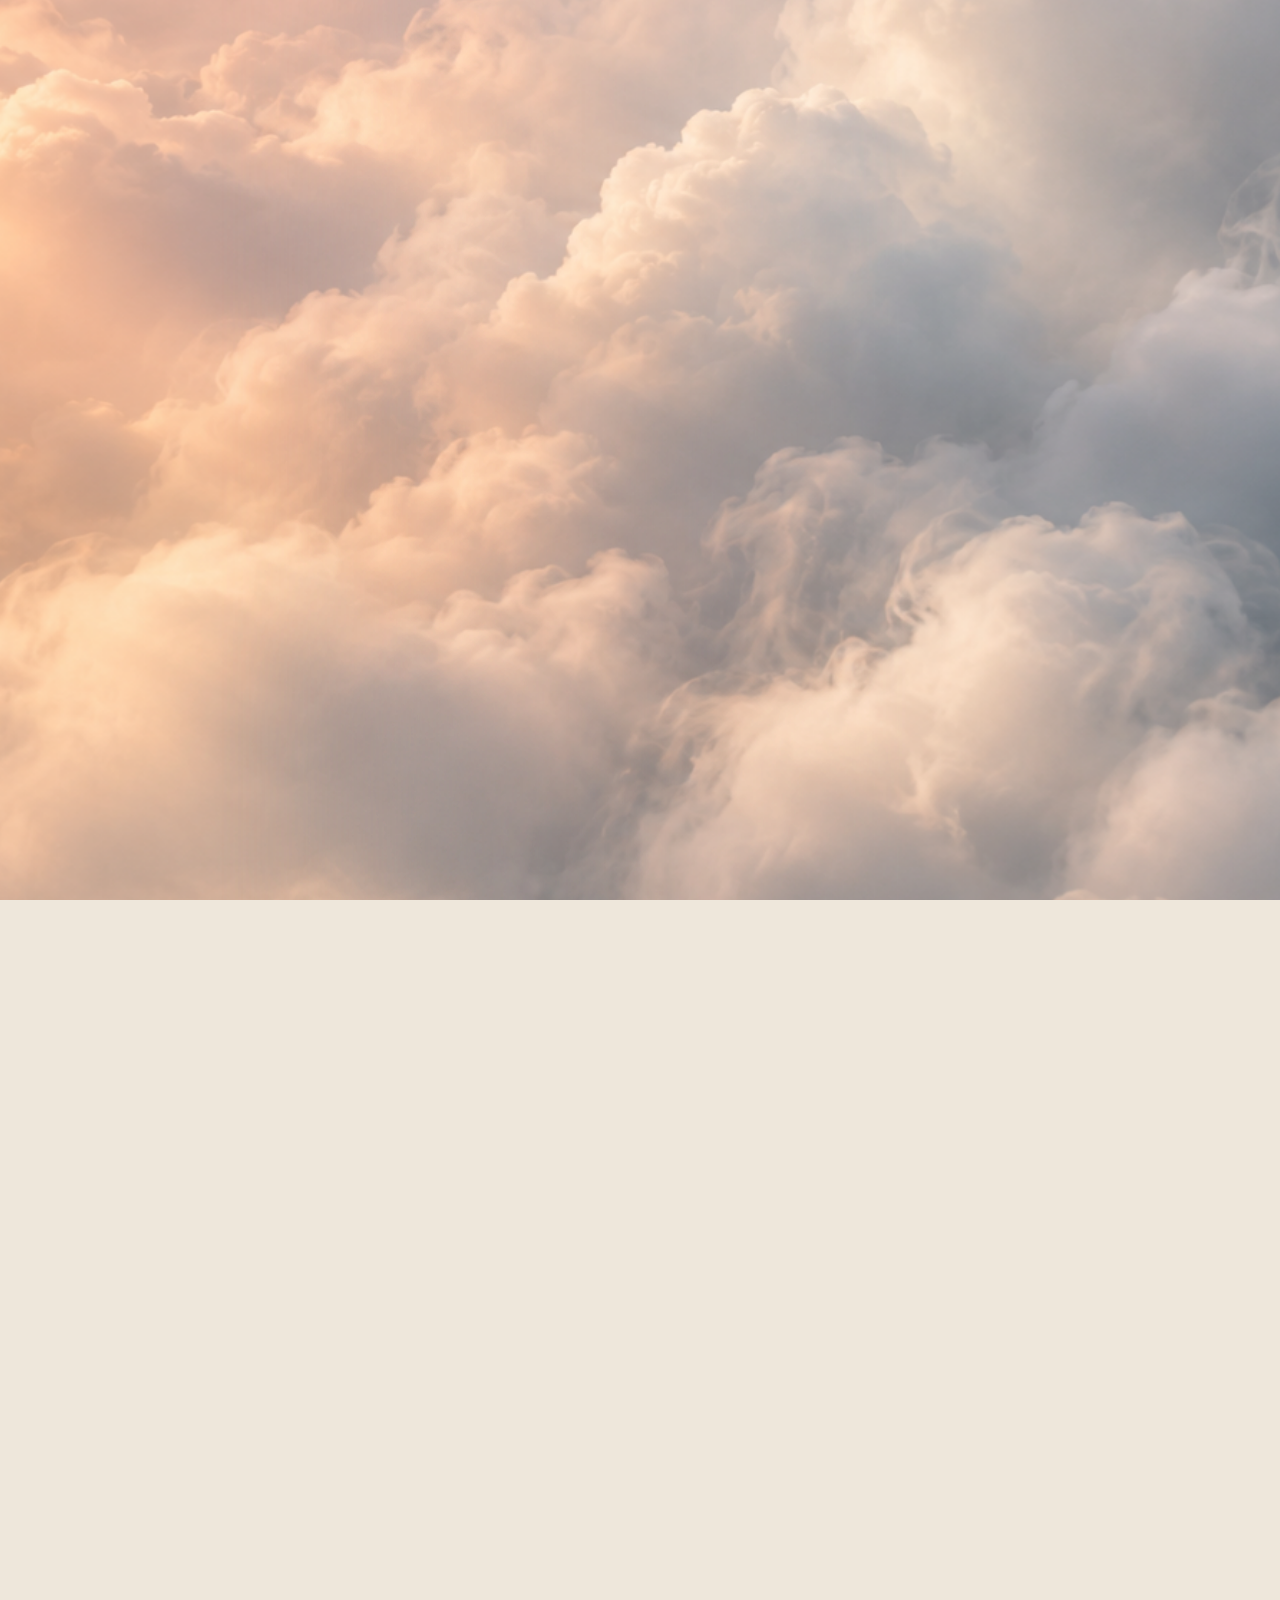
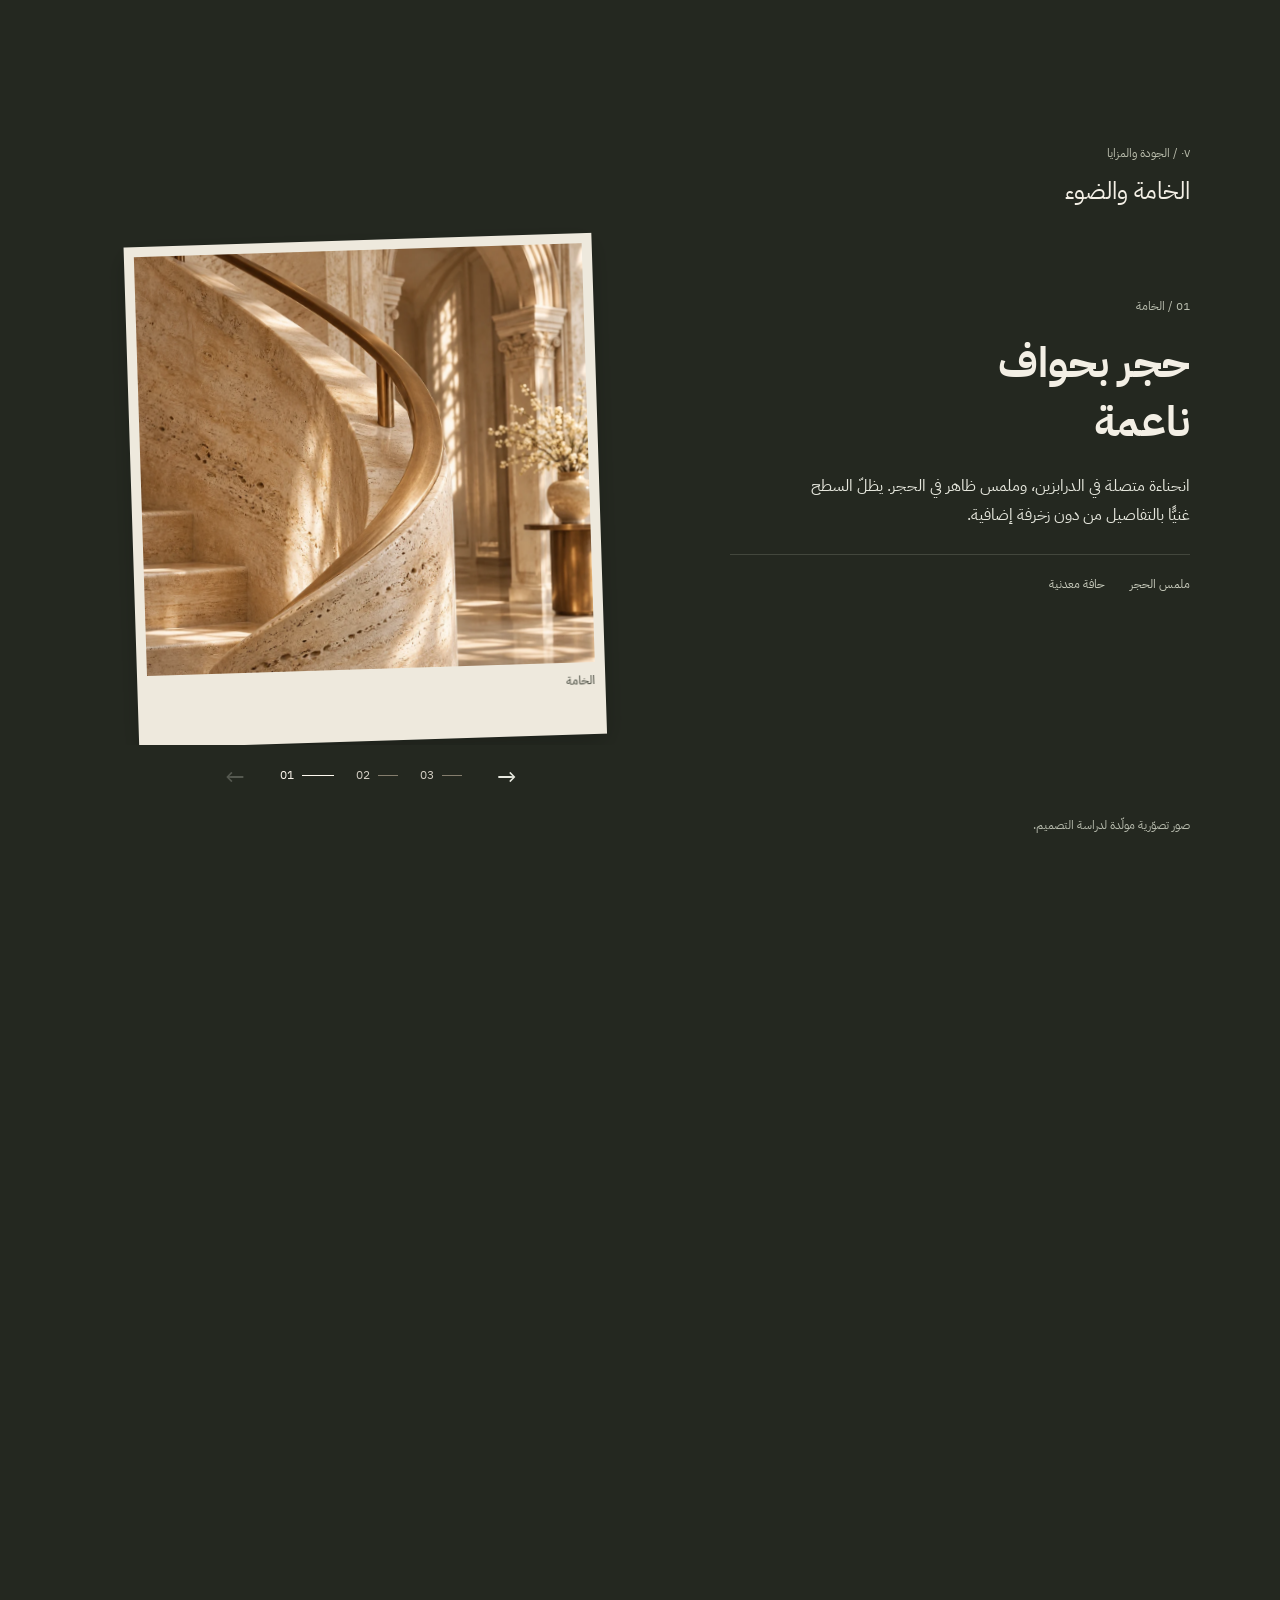
<file: index.html>
<!doctype html>
<html lang="ar-SA" dir="rtl">
<head>
<meta charset="utf-8"><meta name="viewport" content="width=device-width, initial-scale=1, viewport-fit=cover">
<meta name="theme-color" content="#efe9df"><meta name="description" content="ديستريكت إلفيرا. رحلة معمارية تصوّرية من السحاب إلى أدق التفاصيل.">
<title>ديستريكت إلفيرا | رحلة إلى الداخل</title>
<link rel="icon" href="data:image/svg+xml,%3Csvg xmlns='http://www.w3.org/2000/svg' viewBox='0 0 40 40'%3E%3Cpath fill='none' stroke='%2374624d' stroke-width='2' d='M8 36V18a12 12 0 0124 0v18M13 36V18a7 7 0 0114 0v18M18 36V18a2 2 0 014 0v18'/%3E%3C/svg%3E">
<link rel="preload" as="image" href="assets/clouds-intro.png" fetchpriority="high">
<link rel="stylesheet" href="style.css?v=editorial-2">
<link rel="stylesheet" href="editorial.css?v=editorial-2">
<link rel="alternate" hreflang="ar-SA" href="index.html"><link rel="alternate" hreflang="en" href="en.html">
<link rel="preload" href="assets/fonts/ibm-bold/IBMPlexSansArabic-Bold.ttf" as="font" type="font/ttf" crossorigin>
</head>
<body class="editorial">
<a class="skip" href="#readable">تجاوز العرض المتحرك</a>
<header class="site-header" inert aria-hidden="true">
<a class="brand" href="#arrival" aria-label="ديستريكت إلفيرا، العودة إلى البداية"><svg viewBox="0 0 42 46" aria-hidden="true"><path d="M5 42V21a16 16 0 0132 0v21M11 42V21a10 10 0 0120 0v21M17 42V21a4 4 0 018 0v21"/></svg><span>ديستريكت إلفيرا</span></a>
<nav class="desktop-nav" aria-label="التنقل الرئيسي"><a href="#arrival">الرحلة</a><a href="#sanctuary">القصر</a><a href="#quality">الجودة والمزايا</a><a href="#plan">المخطط</a></nav>
<a class="language-toggle" href="en.html" lang="en" hreflang="en" aria-label="Switch to English">EN</a>
<button class="menu-toggle" aria-label="افتح فهرس الرحلة" aria-expanded="false" aria-controls="chapters"><span></span><span></span></button>
</header>
<nav class="chapter-menu" id="chapters" aria-label="فهرس الرحلة" hidden><span class="eyebrow">رحلة إلى الداخل</span><a href="#arrival"><span>٠١</span>فوق المألوف</a><a href="#threshold"><span>٠٢</span>عالم في الداخل</a><a href="#hall"><span>٠٣</span>للوصول هيبته</a><a href="#sanctuary"><span>٠٤</span>مساحة للراحة</a><a href="#ritual"><span>٠٥</span>الحجر والضوء</a><a href="#detail"><span>٠٦</span>تفصيل بخطّ واحد</a><a href="#quality"><span>٠٧</span>الجودة والمزايا</a><a href="#plan"><span>٠٨</span>من الخطّ إلى الحياة</a><p>تجربة تصميمية تصوّرية. الصور والعناصر المعمارية للتوضيح فقط.</p></nav>
<main>
<div class="journey" id="journey">
<div class="stage" id="stage">
<section class="scene arrival-scene" id="scene-arrival" aria-label="فوق المألوف">
<div class="sky-wash"></div><img class="palace-photo" src="assets/palace.png" alt="قصر افتراضي بلون العاج يظهر بين سحب الفجر">
<img class="palace-close" src="assets/palace-close.png" alt="لقطة قريبة لتفاصيل النافذة المقوّسة في واجهة القصر الافتراضي" decoding="async">
<div class="arrival-shade"></div>
<div class="sky-birds" aria-hidden="true"><div class="bird-flight bird-near bird-near-1"><svg viewBox="0 0 40 24" aria-hidden="true"><path class="bird-wing bird-wing-left" d="M20 12C15 7 9 4 1 5C7 9 13 11 20 13Z"/><path class="bird-wing bird-wing-right" d="M20 12C25 7 31 4 39 5C33 9 27 11 20 13Z"/><path d="M19.3 10.5Q20 8.5 20.7 10.5L21 15L20 14L19 15Z"/></svg></div><div class="bird-flight bird-near bird-near-2"><svg viewBox="0 0 40 24" aria-hidden="true"><path class="bird-wing bird-wing-left" d="M20 12C15 7 9 4 1 5C7 9 13 11 20 13Z"/><path class="bird-wing bird-wing-right" d="M20 12C25 7 31 4 39 5C33 9 27 11 20 13Z"/><path d="M19.3 10.5Q20 8.5 20.7 10.5L21 15L20 14L19 15Z"/></svg></div><div class="bird-flight bird-near bird-near-3"><svg viewBox="0 0 40 24" aria-hidden="true"><path class="bird-wing bird-wing-left" d="M20 12C15 7 9 4 1 5C7 9 13 11 20 13Z"/><path class="bird-wing bird-wing-right" d="M20 12C25 7 31 4 39 5C33 9 27 11 20 13Z"/><path d="M19.3 10.5Q20 8.5 20.7 10.5L21 15L20 14L19 15Z"/></svg></div><div class="bird-flight bird-flock bird-flock-1"><span style="--bx:0px;--by:18px;--phase:-0.00s"><svg viewBox="0 0 40 24" aria-hidden="true"><path class="bird-wing bird-wing-left" d="M20 12C15 7 9 4 1 5C7 9 13 11 20 13Z"/><path class="bird-wing bird-wing-right" d="M20 12C25 7 31 4 39 5C33 9 27 11 20 13Z"/><path d="M19.3 10.5Q20 8.5 20.7 10.5L21 15L20 14L19 15Z"/></svg></span><span style="--bx:17px;--by:11px;--phase:-0.17s"><svg viewBox="0 0 40 24" aria-hidden="true"><path class="bird-wing bird-wing-left" d="M20 12C15 7 9 4 1 5C7 9 13 11 20 13Z"/><path class="bird-wing bird-wing-right" d="M20 12C25 7 31 4 39 5C33 9 27 11 20 13Z"/><path d="M19.3 10.5Q20 8.5 20.7 10.5L21 15L20 14L19 15Z"/></svg></span><span style="--bx:34px;--by:5px;--phase:-0.34s"><svg viewBox="0 0 40 24" aria-hidden="true"><path class="bird-wing bird-wing-left" d="M20 12C15 7 9 4 1 5C7 9 13 11 20 13Z"/><path class="bird-wing bird-wing-right" d="M20 12C25 7 31 4 39 5C33 9 27 11 20 13Z"/><path d="M19.3 10.5Q20 8.5 20.7 10.5L21 15L20 14L19 15Z"/></svg></span><span style="--bx:51px;--by:1px;--phase:-0.51s"><svg viewBox="0 0 40 24" aria-hidden="true"><path class="bird-wing bird-wing-left" d="M20 12C15 7 9 4 1 5C7 9 13 11 20 13Z"/><path class="bird-wing bird-wing-right" d="M20 12C25 7 31 4 39 5C33 9 27 11 20 13Z"/><path d="M19.3 10.5Q20 8.5 20.7 10.5L21 15L20 14L19 15Z"/></svg></span><span style="--bx:68px;--by:7px;--phase:-0.68s"><svg viewBox="0 0 40 24" aria-hidden="true"><path class="bird-wing bird-wing-left" d="M20 12C15 7 9 4 1 5C7 9 13 11 20 13Z"/><path class="bird-wing bird-wing-right" d="M20 12C25 7 31 4 39 5C33 9 27 11 20 13Z"/><path d="M19.3 10.5Q20 8.5 20.7 10.5L21 15L20 14L19 15Z"/></svg></span><span style="--bx:85px;--by:14px;--phase:-0.85s"><svg viewBox="0 0 40 24" aria-hidden="true"><path class="bird-wing bird-wing-left" d="M20 12C15 7 9 4 1 5C7 9 13 11 20 13Z"/><path class="bird-wing bird-wing-right" d="M20 12C25 7 31 4 39 5C33 9 27 11 20 13Z"/><path d="M19.3 10.5Q20 8.5 20.7 10.5L21 15L20 14L19 15Z"/></svg></span><span style="--bx:102px;--by:23px;--phase:-1.02s"><svg viewBox="0 0 40 24" aria-hidden="true"><path class="bird-wing bird-wing-left" d="M20 12C15 7 9 4 1 5C7 9 13 11 20 13Z"/><path class="bird-wing bird-wing-right" d="M20 12C25 7 31 4 39 5C33 9 27 11 20 13Z"/><path d="M19.3 10.5Q20 8.5 20.7 10.5L21 15L20 14L19 15Z"/></svg></span></div><div class="bird-flight bird-flock bird-flock-2"><span style="--bx:0px;--by:18px;--phase:-0.00s"><svg viewBox="0 0 40 24" aria-hidden="true"><path class="bird-wing bird-wing-left" d="M20 12C15 7 9 4 1 5C7 9 13 11 20 13Z"/><path class="bird-wing bird-wing-right" d="M20 12C25 7 31 4 39 5C33 9 27 11 20 13Z"/><path d="M19.3 10.5Q20 8.5 20.7 10.5L21 15L20 14L19 15Z"/></svg></span><span style="--bx:17px;--by:11px;--phase:-0.17s"><svg viewBox="0 0 40 24" aria-hidden="true"><path class="bird-wing bird-wing-left" d="M20 12C15 7 9 4 1 5C7 9 13 11 20 13Z"/><path class="bird-wing bird-wing-right" d="M20 12C25 7 31 4 39 5C33 9 27 11 20 13Z"/><path d="M19.3 10.5Q20 8.5 20.7 10.5L21 15L20 14L19 15Z"/></svg></span><span style="--bx:34px;--by:5px;--phase:-0.34s"><svg viewBox="0 0 40 24" aria-hidden="true"><path class="bird-wing bird-wing-left" d="M20 12C15 7 9 4 1 5C7 9 13 11 20 13Z"/><path class="bird-wing bird-wing-right" d="M20 12C25 7 31 4 39 5C33 9 27 11 20 13Z"/><path d="M19.3 10.5Q20 8.5 20.7 10.5L21 15L20 14L19 15Z"/></svg></span><span style="--bx:51px;--by:1px;--phase:-0.51s"><svg viewBox="0 0 40 24" aria-hidden="true"><path class="bird-wing bird-wing-left" d="M20 12C15 7 9 4 1 5C7 9 13 11 20 13Z"/><path class="bird-wing bird-wing-right" d="M20 12C25 7 31 4 39 5C33 9 27 11 20 13Z"/><path d="M19.3 10.5Q20 8.5 20.7 10.5L21 15L20 14L19 15Z"/></svg></span><span style="--bx:68px;--by:7px;--phase:-0.68s"><svg viewBox="0 0 40 24" aria-hidden="true"><path class="bird-wing bird-wing-left" d="M20 12C15 7 9 4 1 5C7 9 13 11 20 13Z"/><path class="bird-wing bird-wing-right" d="M20 12C25 7 31 4 39 5C33 9 27 11 20 13Z"/><path d="M19.3 10.5Q20 8.5 20.7 10.5L21 15L20 14L19 15Z"/></svg></span><span style="--bx:85px;--by:14px;--phase:-0.85s"><svg viewBox="0 0 40 24" aria-hidden="true"><path class="bird-wing bird-wing-left" d="M20 12C15 7 9 4 1 5C7 9 13 11 20 13Z"/><path class="bird-wing bird-wing-right" d="M20 12C25 7 31 4 39 5C33 9 27 11 20 13Z"/><path d="M19.3 10.5Q20 8.5 20.7 10.5L21 15L20 14L19 15Z"/></svg></span><span style="--bx:102px;--by:23px;--phase:-1.02s"><svg viewBox="0 0 40 24" aria-hidden="true"><path class="bird-wing bird-wing-left" d="M20 12C15 7 9 4 1 5C7 9 13 11 20 13Z"/><path class="bird-wing bird-wing-right" d="M20 12C25 7 31 4 39 5C33 9 27 11 20 13Z"/><path d="M19.3 10.5Q20 8.5 20.7 10.5L21 15L20 14L19 15Z"/></svg></span></div></div>
<div class="cloud cloud-one"></div><div class="cloud cloud-two"></div><div class="cloud cloud-three"></div>
<div class="intro-clouds" role="img" aria-label="بين السحاب المضيء في أعالي السماء وقت الفجر">
<img class="intro-cloud-base" src="assets/clouds-intro.png" alt="" fetchpriority="high" decoding="sync">
<img class="intro-cloud-left" src="assets/clouds-intro.png" alt="" aria-hidden="true">
<img class="intro-cloud-right" src="assets/clouds-intro.png" alt="" aria-hidden="true">
</div>
<div class="hero-copy" aria-hidden="true"><h1><span>ديستريكت</span>إلفيرا</h1></div>
<div class="approach-copy scene-copy"><span class="eyebrow">٠١ / الوصول</span><h2>فوق<br> <em>المألوف.</em></h2><p>اقترب من الواجهة، ثم اعبر إلى الداخل.</p></div>
<div class="threshold-copy"><span class="eyebrow">٠٢ / العبور</span><h2>عالم<br><em>في الداخل.</em></h2></div>
<div class="window-frame"><div class="window-sheen"></div><i></i><i></i></div>
</section>
<section class="scene hall-scene" id="scene-hall" aria-label="للوصول هيبته">
<img class="hall-photo" src="assets/grand-hall.png" alt="بهو قصر افتراضي بأقواس حجرية شاهقة وأرضية رخامية رحبة" decoding="async">
<div class="hall-shade"></div><span class="hall-chapter eyebrow">٠٣ / البهو الكبير</span>
<div class="floor-lettering"><span>دراسة في الضوء والارتفاع</span><h2>للوصول <em>هيبته.</em></h2><i></i></div>
</section>
<section class="scene sanctuary-scene" id="scene-sanctuary" aria-label="مساحة للراحة">
<img class="room-photo room-blur" src="assets/bedroom.png" alt="غرفة نوم تصوّرية بأقواس حجرية دافئة وسرير بتصميم منحوت وإضاءة جانبية ناعمة">
<img class="room-photo room-focus" src="assets/bedroom.png" alt="" aria-hidden="true">
<div class="room-shade"></div>
<div class="scene-copy sanctuary-copy"><span class="eyebrow">٠٤ / الملاذ</span><h2>مساحة<br><em>للراحة.</em></h2><p id="sanctuary-description">سرير منخفض وأقمشة ناعمة، مع مساحة مفتوحة للحركة حوله.</p><div class="object-tabs" role="group" aria-label="استكشف تفاصيل غرفة النوم"><button class="active" data-object="bed" aria-pressed="true">السرير</button><button data-object="lamp" aria-pressed="false">الإضاءة</button></div></div>
<button class="hotspot bed-hotspot" data-object="bed" aria-label="تأمّل السرير"><span>٠١</span><i>السرير</i></button><button class="hotspot lamp-hotspot" data-object="lamp" aria-label="تأمّل مصباح السرير"><span>٠٢</span><i>الإضاءة</i></button>
<div class="material-note"><span class="hairline"></span><p id="material-text">حواف مستديرة ونسيج واضح.</p></div>
</section>
<section class="scene ritual-scene" id="scene-ritual" aria-label="الحجر والضوء">
<img class="sink-photo sink-blur" src="assets/bathroom.png" alt="مغسلة حجرية منحوتة وصنبور نحاسي في حمّام تصوّري يغمره الضوء"><img class="sink-photo sink-focus" src="assets/bathroom.png" alt="" aria-hidden="true"><div class="room-shade"></div>
<div class="scene-copy"><span class="eyebrow">٠٥ / تفاصيل يومية</span><h2>الحجر<br><em>والضوء.</em></h2><p>حوض حجري وصنبور بلون النحاس. يبرز الضوء الجانبي ملمس المغسلة.</p><button class="text-button focus-toggle">عرض الحمّام كاملًا <span>↗</span></button></div>
<div class="basin-callout"><span></span><p>حوض بيضاوي وقاعدة مخدّدة.</p></div>
</section>
<section class="scene detail-scene" id="scene-detail" aria-label="تفصيل بخطّ واحد">
<div class="detail-texture"></div><div class="detail-halo"></div>
<div class="scene-copy"><span class="eyebrow">٠٦ / اللمسة</span><h2>تفصيل<br><em>بخطّ واحد.</em></h2><p>تابع الخط من أعلى الزخرفة إلى أسفلها.</p><div class="fine-rule"></div><span class="small-label">دراسة زخرفية</span></div>
<div class="ornament-wrap"><svg id="ornament" viewBox="0 0 420 1440" role="img" aria-label="زخرفة نباتية طولية تتشكّل من الأعلى إلى الأسفل"><defs><linearGradient id="ornament-gold" x1="0" y1="0" x2="1" y2="0"><stop offset="0" stop-color="#9b7b46"/><stop offset=".45" stop-color="#b99a62"/><stop offset=".7" stop-color="#8a6d3d"/><stop offset="1" stop-color="#bea36e"/></linearGradient><filter id="engraved-line" x="-20%" y="-10%" width="140%" height="130%"><feDropShadow dx="1" dy="1.5" stdDeviation=".7" flood-color="#745a37" flood-opacity=".25"/><feDropShadow dx="-1" dy="-1" stdDeviation=".5" flood-color="#fff8e8" flood-opacity=".95"/></filter></defs><g id="ornament-traces" fill="none" stroke="url(#ornament-gold)" stroke-width="2.2" stroke-linecap="round" stroke-linejoin="round" filter="url(#engraved-line)"></g></svg><span class="plate-number">زخرفة متصلة / دراسة تصميمية</span></div>
</section>

<div class="chapter-caption"><span id="chapter-number">٠١</span><span class="caption-line"></span><span id="chapter-name">الوصول</span></div>
<button class="scroll-cue" aria-label="انتقل إلى الفصل التالي"><span id="scroll-label">مرّر لتكتشف</span><svg viewBox="0 0 24 38" aria-hidden="true"><path d="M12 2v31M4 25l8 8 8-8"/></svg></button>
<div class="bottom-meta"><span>تجربة تصوّرية</span><button id="motion-toggle" aria-pressed="false" title="تبديل وضع تقليل الحركة">تقليل الحركة</button></div>
<div class="progress-track" aria-hidden="true"><div id="progress"></div></div>
</div>
<div class="chapter-anchor" id="arrival" data-progress="0" style="top:0"></div><div class="chapter-anchor" id="threshold" data-progress="0.25" style="top:25%"></div><div class="chapter-anchor" id="hall" data-progress="0.36" style="top:34%"></div><div class="chapter-anchor" id="sanctuary" data-progress="0.50" style="top:38.5%"></div><div class="chapter-anchor" id="ritual" data-progress="0.65" style="top:57.5%"></div><div class="chapter-anchor" id="detail" data-progress="0.765" style="top:73%"></div>
</div>
<section class="quality-section" id="quality" aria-labelledby="quality-heading"><div class="quality-stage"><div class="quality-intro"><span class="eyebrow">٠٧ / الجودة والمزايا</span><h2 id="quality-heading">الخامة والضوء</h2><p>لقطات قريبة للخامات والإضاءة وتوزيع الجلسات في هذا التصوّر.</p></div><div class="quality-album"><article class="quality-item" id="quality-1" data-quality="0" aria-labelledby="quality-title-1"><div class="quality-plate"><figure class="quality-card"><img src="assets/quality-travertine.webp" alt="تفصيل تصوّري لحجر عاجي ومعدن بلون برونزي في مساحة معمارية فاخرة" loading="lazy" decoding="async" width="1122" height="1402" data-quality-image="quality-material"><figcaption><span>01</span><span>الخامة</span></figcaption></figure></div><div class="quality-copy"><span class="quality-kicker">01 / الخامة</span><h3 id="quality-title-1">حجر بحواف<br> ناعمة</h3><p>انحناءة متصلة في الدرابزين، وملمس ظاهر في الحجر. يظلّ السطح غنيًّا بالتفاصيل من دون زخرفة إضافية.</p><ul><li>ملمس الحجر</li><li>حافة معدنية</li></ul></div></article><article class="quality-item" id="quality-2" data-quality="1" aria-labelledby="quality-title-2"><div class="quality-plate"><figure class="quality-card"><img src="assets/quality-craft.webp" alt="دراسة تصوّرية للإضاءة الدافئة وتفاصيل الحجر المنحوت" loading="lazy" decoding="async" width="1122" height="1402" data-quality-image="quality-craft"><figcaption><span>02</span><span>الحِرفة</span></figcaption></figure></div><div class="quality-copy"><span class="quality-kicker">02 / الحِرفة</span><h3 id="quality-title-2">ضوء على<br> سطح منحوت</h3><p>مصابيح طويلة بجوار عمود محفور. يكشف الضوء الجانبي عمق الحفر، وتفصل الخطوط المعدنية بين السطحين.</p><ul><li>إضاءة جانبية</li><li>خطوط رأسية</li></ul></div></article><article class="quality-item" id="quality-3" data-quality="2" aria-labelledby="quality-title-3"><div class="quality-plate"><figure class="quality-card"><img src="assets/quality-lounge.webp" alt="صالة تصوّرية أنيقة بضوء طبيعي وأثاث ناعم ونافذة مقوّسة" loading="lazy" decoding="async" width="1122" height="1402" data-quality-image="quality-comfort"><figcaption><span>03</span><span>الراحة</span></figcaption></figure></div><div class="quality-copy"><span class="quality-kicker">03 / الراحة</span><h3 id="quality-title-3">جلسة بجوار<br> النافذة</h3><p>مقعدان حول طاولة منخفضة، قرب نافذة ممتدة. ترشّح الستائر الضوء وتترك الإطلالة مفتوحة.</p><ul><li>ضوء طبيعي</li><li>جلسة متقاربة</li></ul></div></article></div><div class="quality-controls" role="group" aria-label="استكشف مزايا التصوّر"><button class="quality-prev" type="button" aria-label="التفصيل السابق">←</button><div class="quality-dots"><button type="button" data-quality-go="0" aria-label="الخامة" aria-pressed="true"><span>01</span><i></i></button><button type="button" data-quality-go="1" aria-label="الحِرفة" aria-pressed="false"><span>02</span><i></i></button><button type="button" data-quality-go="2" aria-label="الراحة" aria-pressed="false"><span>03</span><i></i></button></div><button class="quality-next" type="button" aria-label="التفصيل التالي">→</button></div><p class="quality-notice">صور تصوّرية مولّدة لدراسة التصميم.</p></div></section>
<div class="plan-finale" id="plan-finale"><div class="stage finale-stage"><section class="scene plan-scene" id="scene-plan" aria-label="من الخطّ إلى الحياة">
<div class="plan-heading"><span class="eyebrow">٠٨ / المشهد الكامل</span><h2>من الخطّ<br> إلى <em>الحياة.</em></h2><p>بهو مركزي، وأجنحة تحيط به.<br>مرّر لترى توزيع المساحات.</p></div>
<div class="plan-view"><svg id="plan-drawing" viewBox="0 0 1100 760" role="img" aria-labelledby="plan-title plan-description"><title id="plan-title">مخطط تفاعلي لقصر افتراضي</title><desc id="plan-description">قصر تصوّري يضم بهوًا كبيرًا وأجنحة خاصة ومساحات للاستقبال. استخدم أدوات التحكم لتحويل المخطط المسطّح إلى مجسّم معماري.</desc></svg></div>
<div class="plan-controls"><div class="mode-buttons" role="group" aria-label="طريقة عرض المخطط"><button data-view="0" class="active" aria-pressed="true">المخطط <bdi lang="en">2D</bdi></button><button data-view="1" aria-pressed="false">المجسّم <bdi lang="en">3D</bdi></button></div><label class="rise-control">أضف البُعد الثالث<input id="rise" aria-label="حوّل المخطط إلى مجسّم ثلاثي الأبعاد" type="range" min="0" max="100" value="0"><span id="rise-value" dir="ltr">٠٪</span></label><div class="room-selectors" role="group" aria-label="استكشف المساحات"><button data-room="hall" aria-pressed="false">البهو</button><button data-room="suites" aria-pressed="false">الأجنحة</button><button data-room="library" aria-pressed="false">المكتبة</button><button data-room="dining" aria-pressed="false">الطعام</button><button data-room="gardens" aria-pressed="false">الحدائق</button></div><p id="room-description">تصوّر لقصر تتوزّع مساحاته حول البهو الكبير. اختر إحدى المساحات لاستكشاف تفاصيلها.</p></div>
<div class="plan-disclaimer">مخطط توضيحي فقط · غير مرسوم بمقياس · ليس مخططًا تنفيذيًا</div>
</section><div class="finale-meta"><span>تجربة تصوّرية</span><button class="finale-motion" type="button" aria-pressed="false">تقليل الحركة</button></div></div><div class="chapter-anchor" id="plan" data-progress="0.9" style="top:0"></div></div>
<section class="closing" id="readable"><span class="eyebrow">ديستريكت إلفيرا</span><h2>عد إلى المشهد<br><em>الذي أحببت.</em></h2><p>ارجع إلى أي مشهد من الفهرس، أو ابدأ الرحلة من السحاب.</p><a class="closing-link" href="#arrival">ابدأ الرحلة من جديد <span>↗</span></a><details><summary>عن هذا النموذج</summary><p>هذا النموذج دراسة في التصميم والحركة. جميع الصور مولّدة أو مرسومة، والقصر افتراضي، والمخطط تصوّري. لا تمثّل هذه التجربة عقارًا أو موقعًا أو مواصفات أو حالة توافر فعلية.</p><p>تبدأ الرحلة بين السحاب، ثم تعبر نافذة القصر إلى البهو الكبير، مرورًا بغرفة النوم والحمّام، وصولًا إلى الزخرفة وألبوم الخامات والإضاءة، وتُختتم بتحوّل المخطط المسطّح إلى مجسّم معماري. استخدم فهرس الرحلة للانتقال مباشرة إلى أي مشهد. ويمكنك تقليل الحركة من أسفل الشاشة.</p></details><footer><span>ديستريكت إلفيرا</span><span>عمارة · تصميم داخلي · أجواء المكان</span><span>تصوّر تصميمي / ٢٠٢٦</span></footer></section>
</main><script src="palace-plan.js?v=ibm-approved-1"></script>
<script src="locale.js?v=editorial-2"></script>
<script src="app.js?v=editorial-2"></script>
<script src="quality.js?v=editorial-2"></script>
</body></html>
</file>
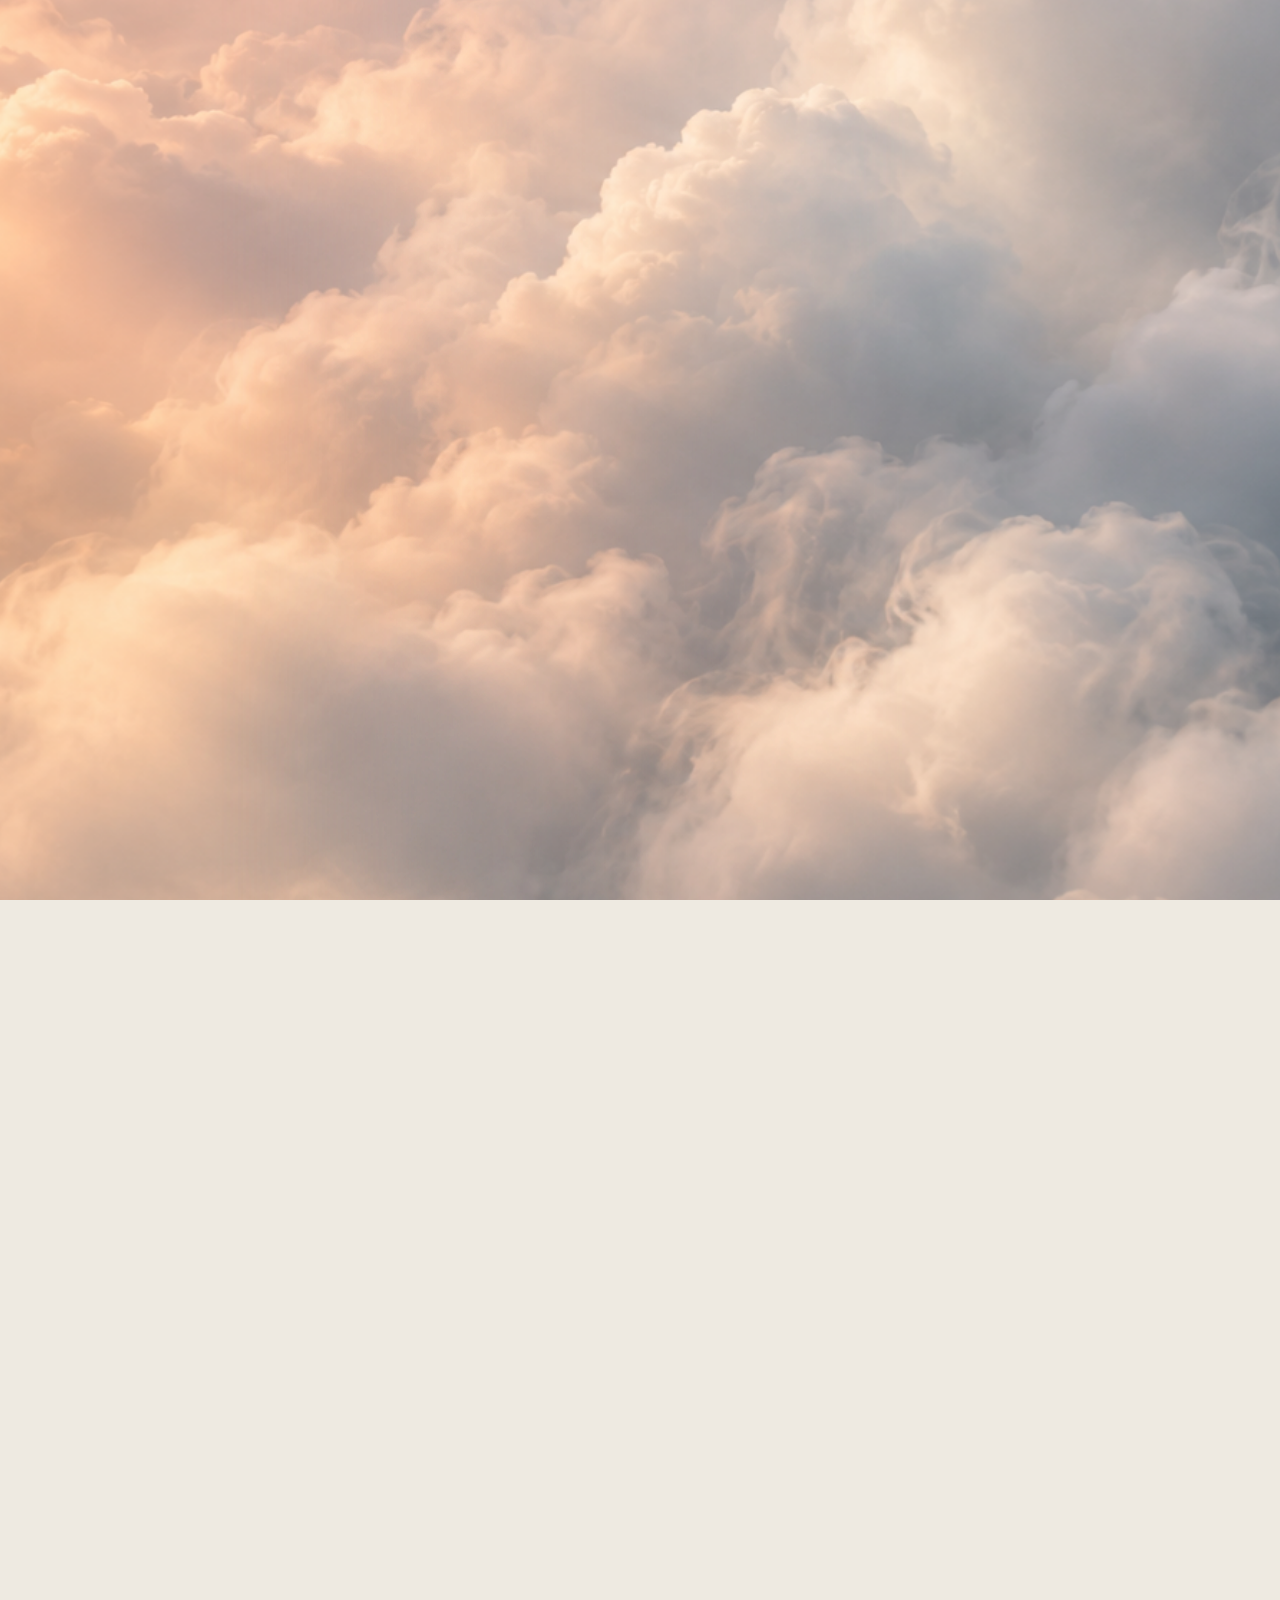
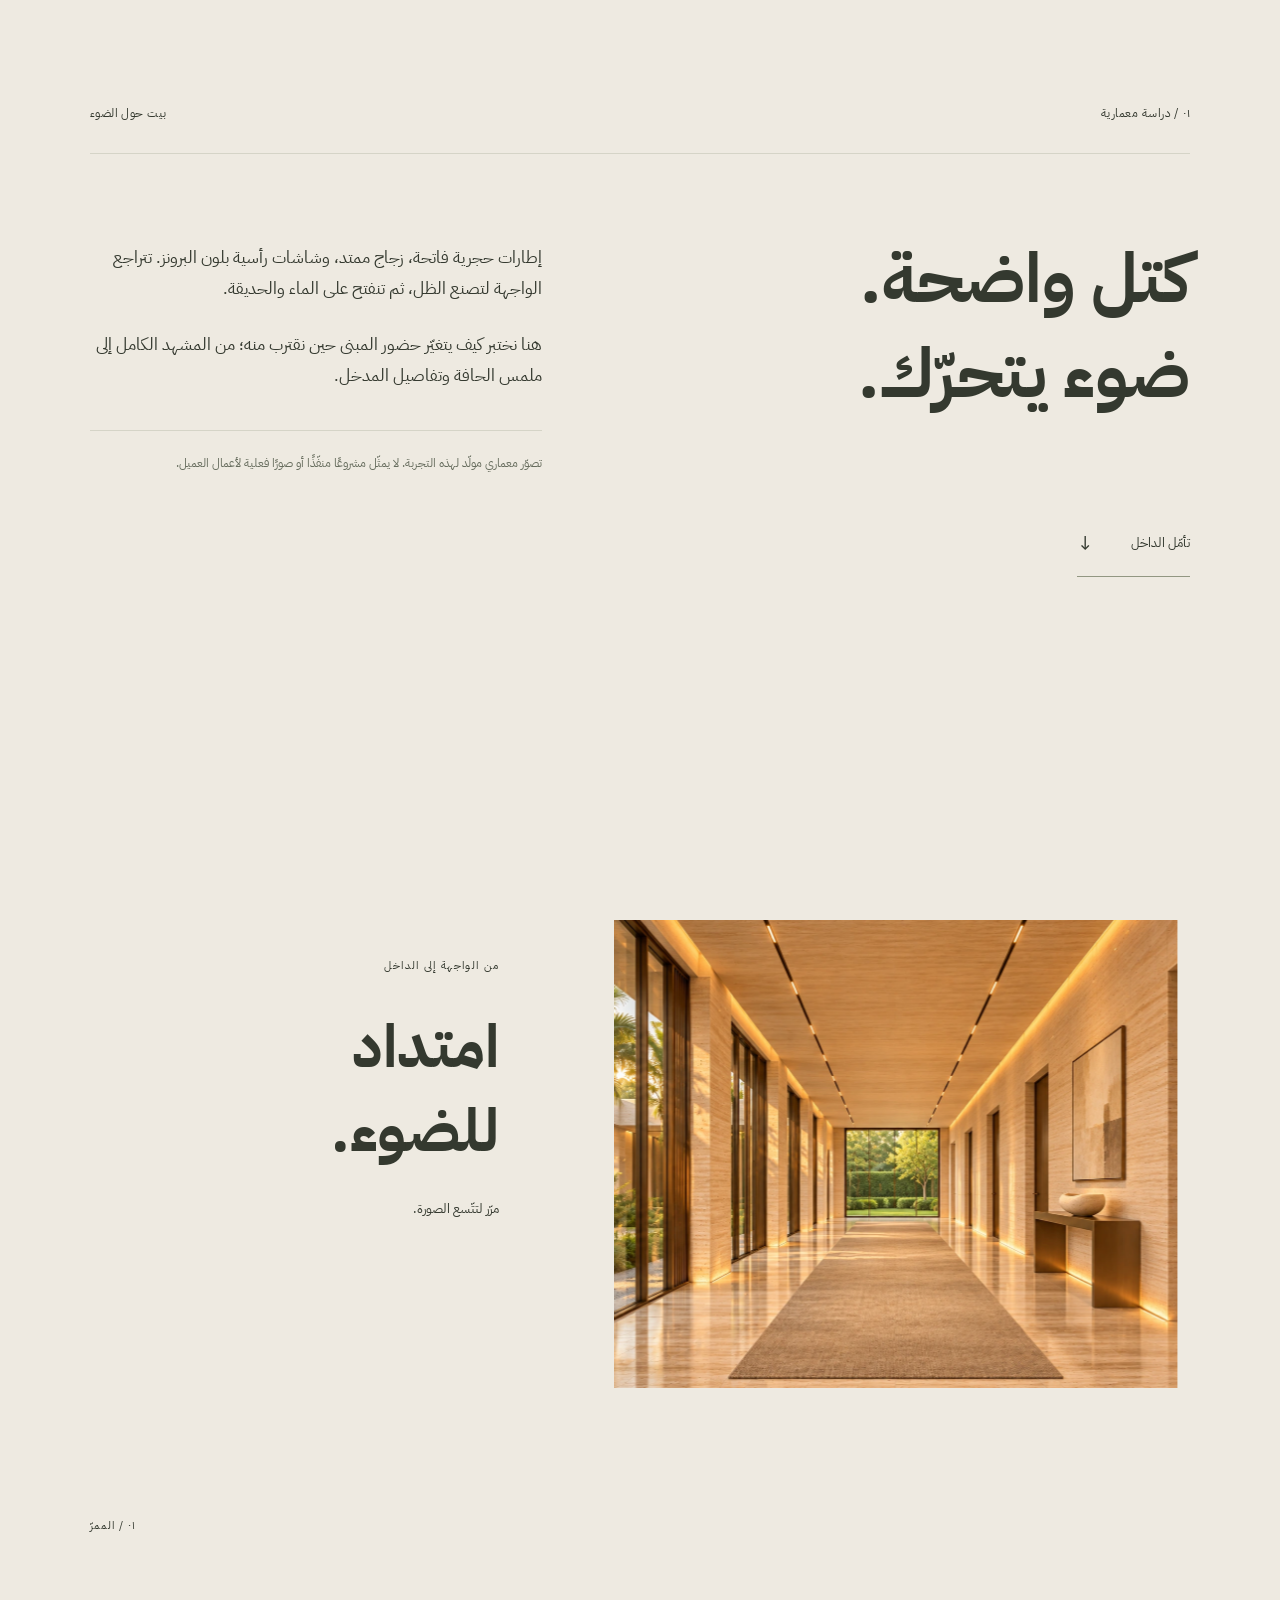
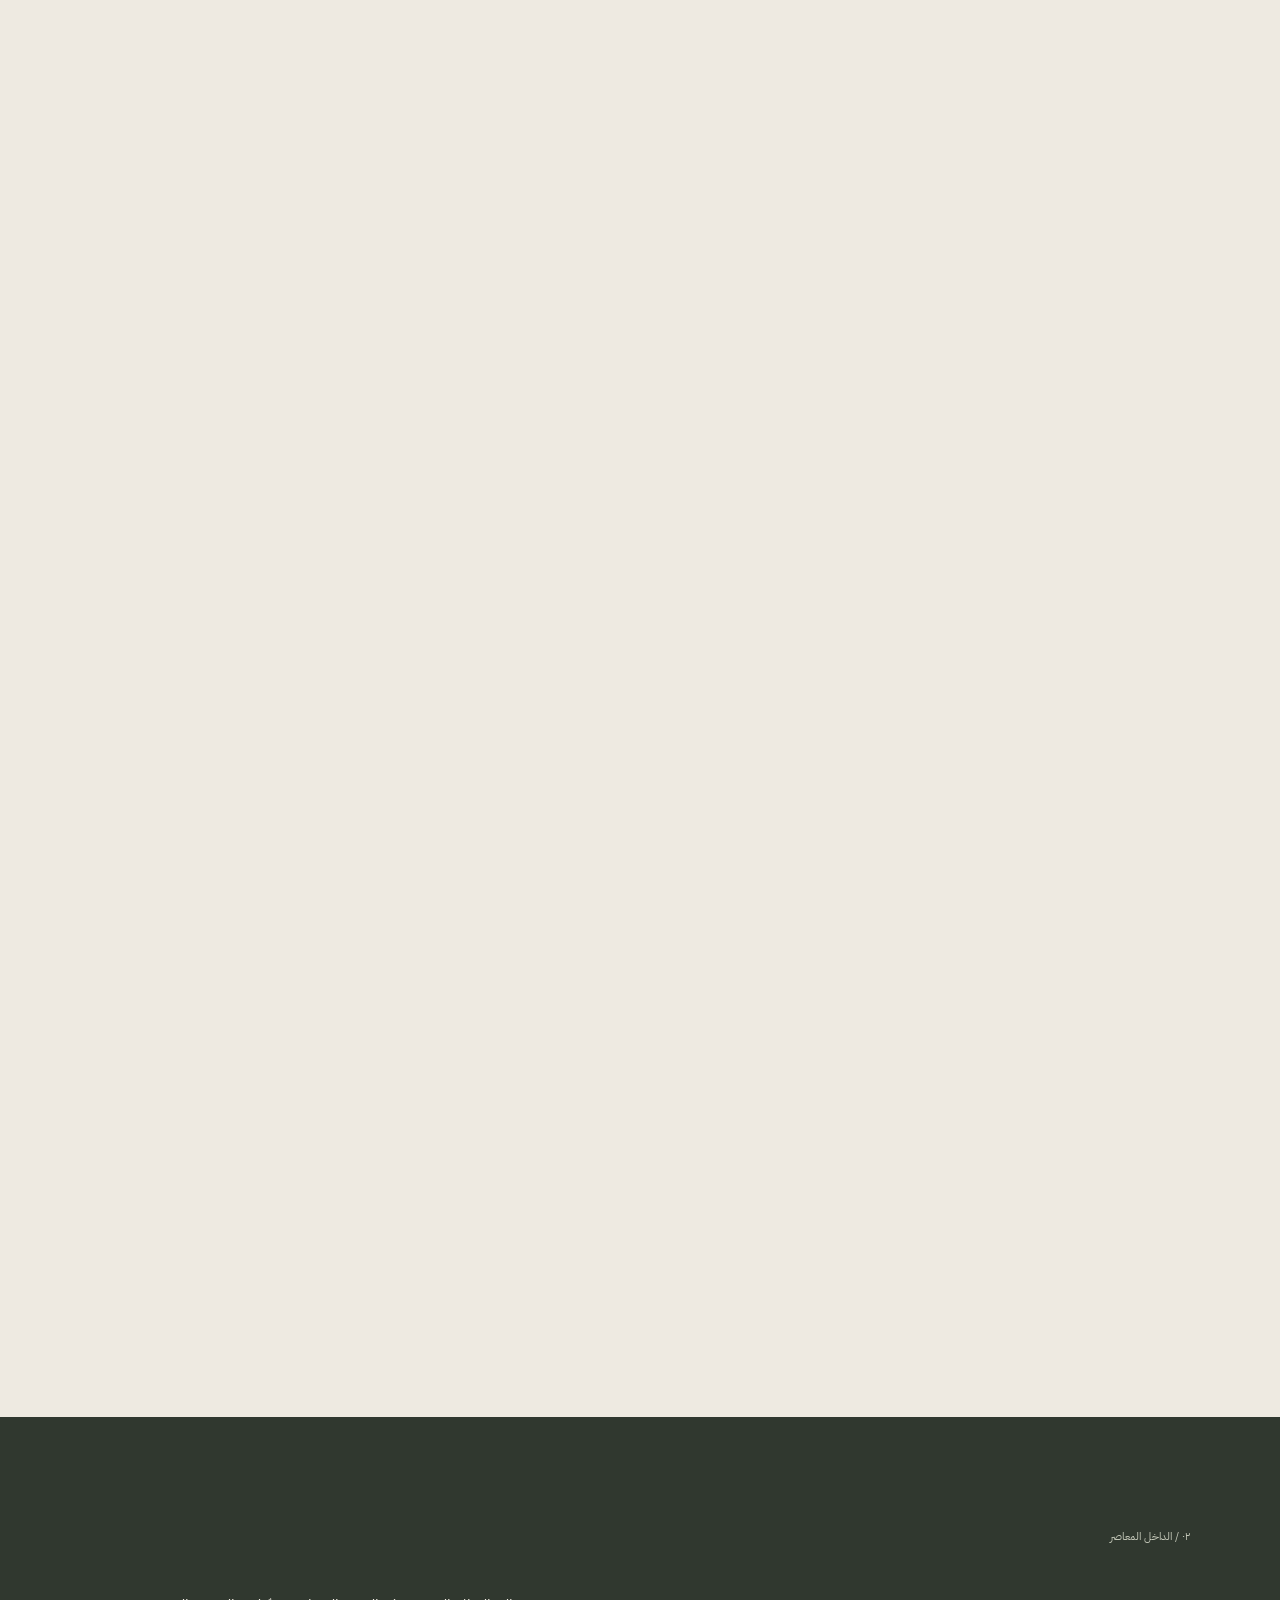
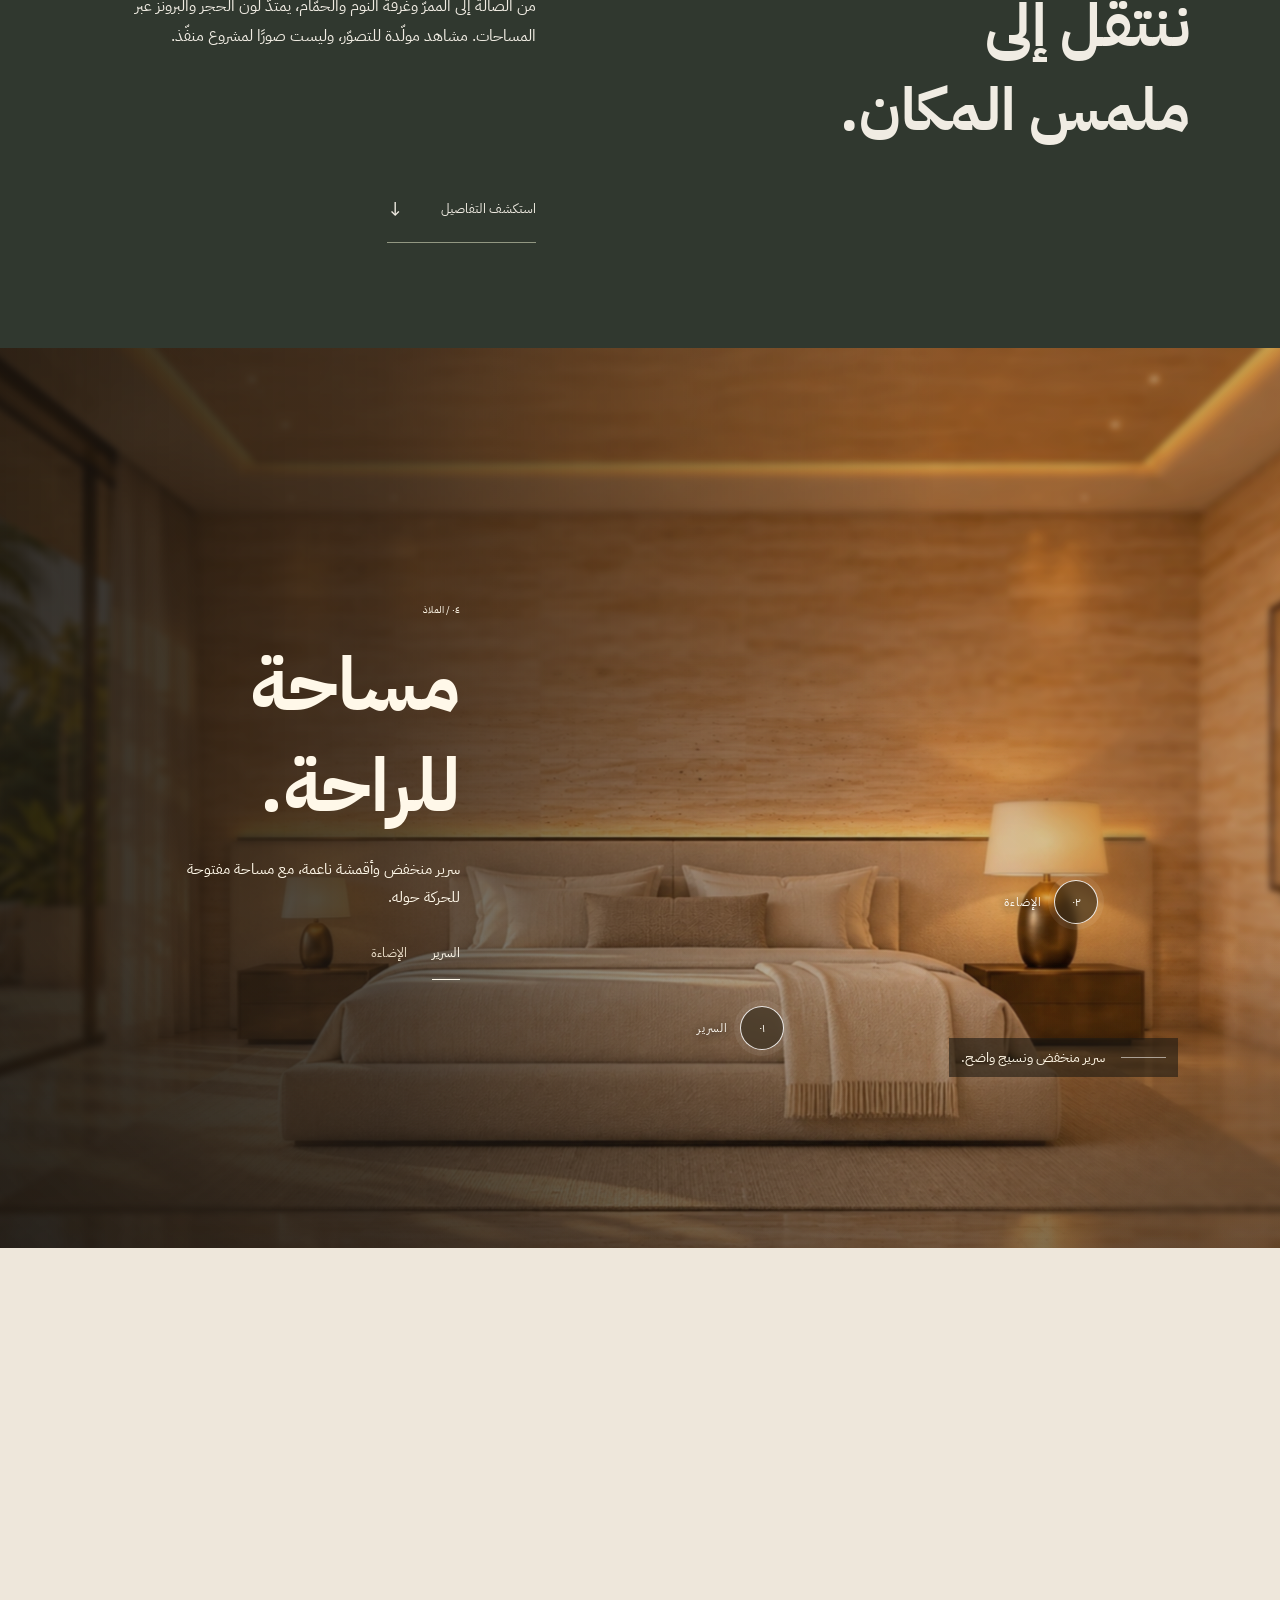
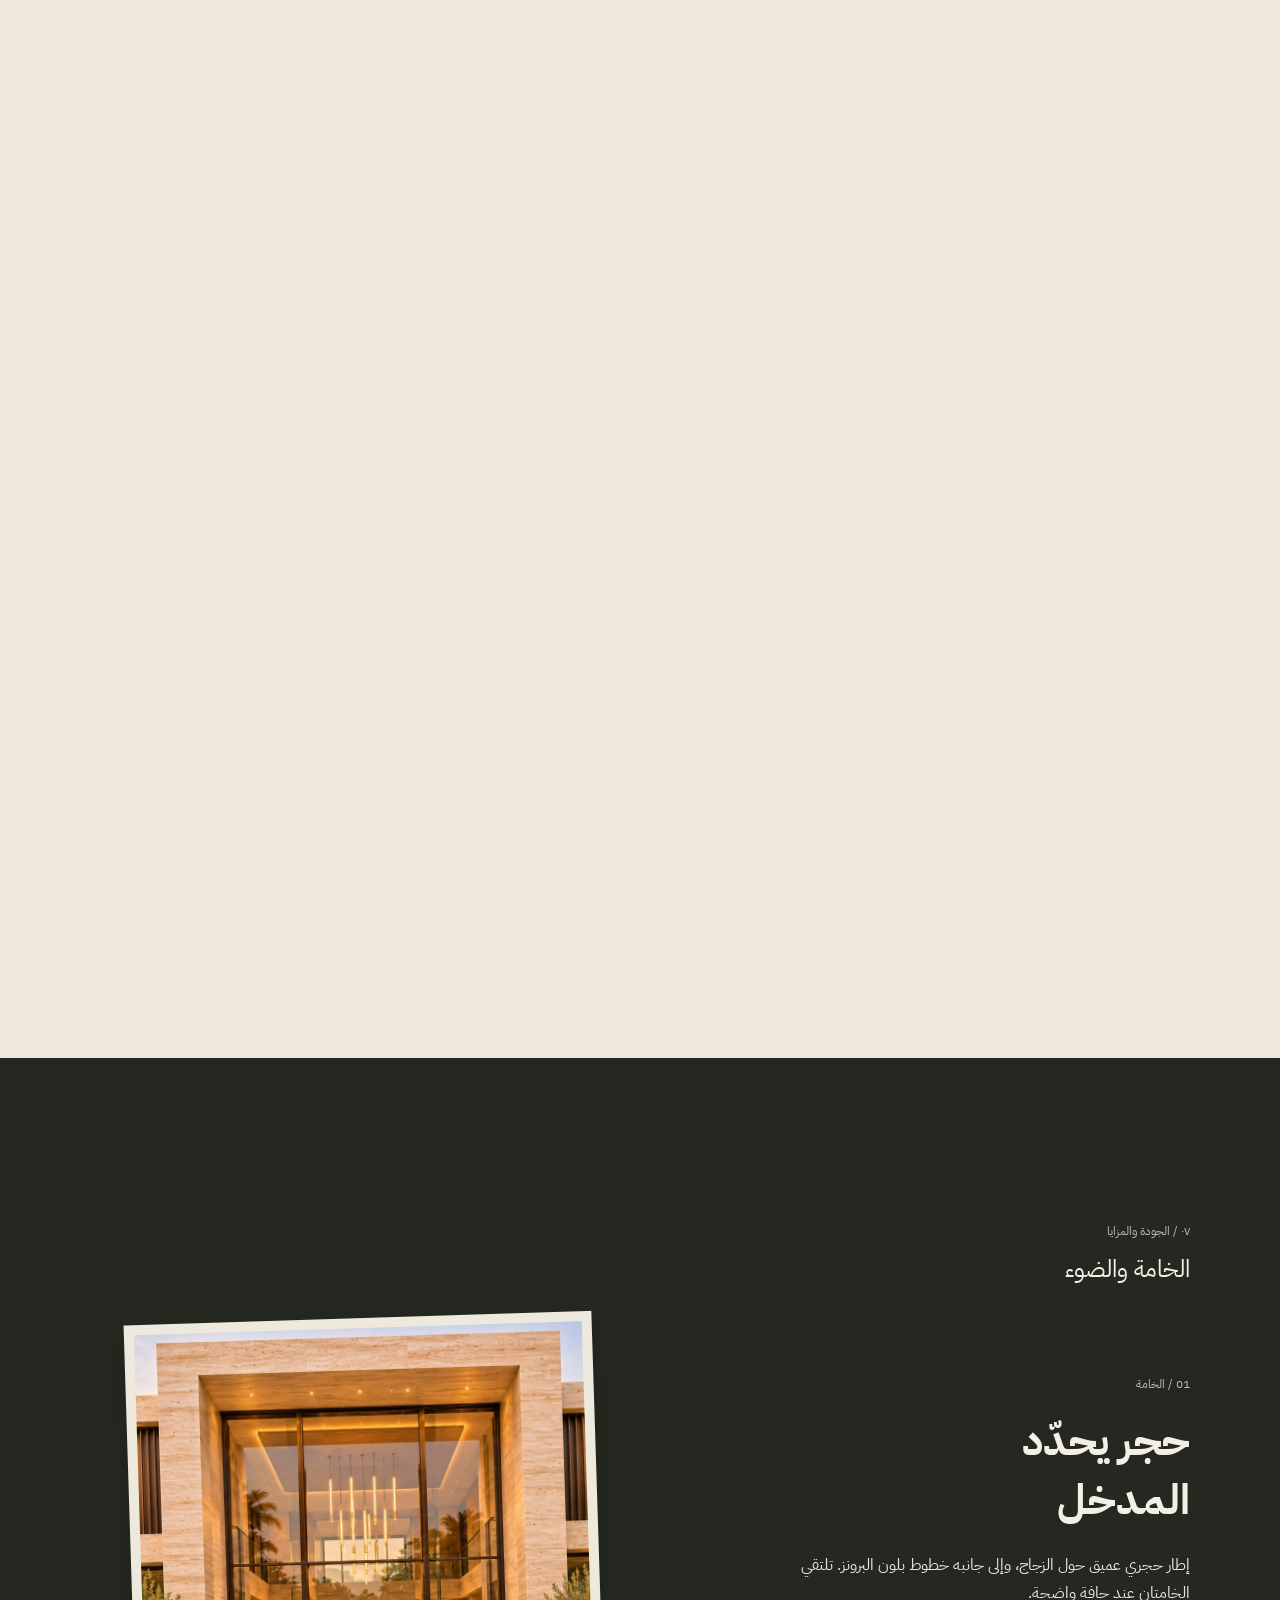
<file: modern/index.html>
<!doctype html>
<html lang="ar-SA" dir="rtl">
<head>
<meta charset="utf-8"><meta name="viewport" content="width=device-width, initial-scale=1, viewport-fit=cover">
<meta name="theme-color" content="#efe9df"><meta name="description" content="ديستريكت إلفيرا. رحلة معمارية تصوّرية من السحاب إلى أدق التفاصيل.">
<title>ديستريكت إلفيرا | رحلة إلى الداخل</title>
<link rel="icon" href="data:image/svg+xml,%3Csvg xmlns='http://www.w3.org/2000/svg' viewBox='0 0 40 40'%3E%3Cpath fill='none' stroke='%2374624d' stroke-width='2' d='M8 36V18a12 12 0 0124 0v18M13 36V18a7 7 0 0114 0v18M18 36V18a2 2 0 014 0v18'/%3E%3C/svg%3E">
<link rel="preload" as="image" href="../assets/clouds-intro.png" fetchpriority="high">
<link rel="stylesheet" href="../style.css?v=editorial-2">
<link rel="stylesheet" href="../editorial.css?v=editorial-2">
<link rel="stylesheet" href="contemporary.css?v=hall-2">
<link rel="alternate" hreflang="ar-SA" href="index.html"><link rel="alternate" hreflang="en" href="en.html">
<link rel="preload" href="../assets/fonts/ibm-bold/IBMPlexSansArabic-Bold.ttf" as="font" type="font/ttf" crossorigin>
</head>
<body class="editorial contemporary">
<a class="skip" href="#readable">تجاوز العرض المتحرك</a>
<header class="site-header" inert aria-hidden="true">
<a class="brand" href="#arrival" aria-label="ديستريكت إلفيرا، العودة إلى البداية"><svg viewBox="0 0 42 46" aria-hidden="true"><path d="M5 42V21a16 16 0 0132 0v21M11 42V21a10 10 0 0120 0v21M17 42V21a4 4 0 018 0v21"/></svg><span>ديستريكت إلفيرا</span></a>
<nav class="desktop-nav" aria-label="التنقل الرئيسي"><a href="#arrival">الرحلة</a><a href="#project">الفكرة</a><a href="#quality">الجودة والمزايا</a><a href="#plan">المخطط</a></nav>
<a class="language-toggle" href="en.html" lang="en" hreflang="en" aria-label="Switch to English">EN</a>
<button class="menu-toggle" aria-label="افتح فهرس الرحلة" aria-expanded="false" aria-controls="chapters"><span></span><span></span></button>
</header>
<nav class="chapter-menu" id="chapters" aria-label="فهرس الرحلة" hidden><span class="eyebrow">رحلة إلى الداخل</span><a href="#arrival"><span>٠١</span>فوق المألوف</a><a href="#threshold"><span>٠٢</span>عالم في الداخل</a><a href="#hall"><span>٠٣</span>للوصول هيبته</a><a href="#project"><span>+</span>بيت حول الضوء</a><a href="#sanctuary"><span>٠٤</span>مساحة للراحة</a><a href="#ritual"><span>٠٥</span>الحجر والضوء</a><a href="#detail"><span>٠٦</span>إيقاع من الخطوط</a><a href="#quality"><span>٠٧</span>الجودة والمزايا</a><a href="#plan"><span>٠٨</span>من الخطّ إلى الحياة</a><p>تجربة تصميمية تصوّرية. الصور والعناصر المعمارية للتوضيح فقط.</p></nav>
<main>
<div class="opening" id="opening"><div class="stage opening-stage"><section class="scene arrival-scene" id="scene-arrival" aria-label="فوق المألوف">
<div class="sky-wash"></div><img class="palace-photo" src="assets/villa-wide.webp" alt="فيلا معاصرة افتراضية بإطارات حجرية فاتحة تظهر بعد انقشاع السحب">
<img class="palace-close" src="assets/villa-close.webp" alt="لقطة قريبة واضحة للمدخل الزجاجي في واجهة الفيلا الافتراضية" decoding="async">
<div class="arrival-shade"></div>
<div class="sky-birds" aria-hidden="true"><div class="bird-flight bird-near bird-near-1"><svg viewBox="0 0 40 24" aria-hidden="true"><path class="bird-wing bird-wing-left" d="M20 12C15 7 9 4 1 5C7 9 13 11 20 13Z"/><path class="bird-wing bird-wing-right" d="M20 12C25 7 31 4 39 5C33 9 27 11 20 13Z"/><path d="M19.3 10.5Q20 8.5 20.7 10.5L21 15L20 14L19 15Z"/></svg></div><div class="bird-flight bird-near bird-near-2"><svg viewBox="0 0 40 24" aria-hidden="true"><path class="bird-wing bird-wing-left" d="M20 12C15 7 9 4 1 5C7 9 13 11 20 13Z"/><path class="bird-wing bird-wing-right" d="M20 12C25 7 31 4 39 5C33 9 27 11 20 13Z"/><path d="M19.3 10.5Q20 8.5 20.7 10.5L21 15L20 14L19 15Z"/></svg></div><div class="bird-flight bird-near bird-near-3"><svg viewBox="0 0 40 24" aria-hidden="true"><path class="bird-wing bird-wing-left" d="M20 12C15 7 9 4 1 5C7 9 13 11 20 13Z"/><path class="bird-wing bird-wing-right" d="M20 12C25 7 31 4 39 5C33 9 27 11 20 13Z"/><path d="M19.3 10.5Q20 8.5 20.7 10.5L21 15L20 14L19 15Z"/></svg></div><div class="bird-flight bird-flock bird-flock-1"><span style="--bx:0px;--by:18px;--phase:-0.00s"><svg viewBox="0 0 40 24" aria-hidden="true"><path class="bird-wing bird-wing-left" d="M20 12C15 7 9 4 1 5C7 9 13 11 20 13Z"/><path class="bird-wing bird-wing-right" d="M20 12C25 7 31 4 39 5C33 9 27 11 20 13Z"/><path d="M19.3 10.5Q20 8.5 20.7 10.5L21 15L20 14L19 15Z"/></svg></span><span style="--bx:17px;--by:11px;--phase:-0.17s"><svg viewBox="0 0 40 24" aria-hidden="true"><path class="bird-wing bird-wing-left" d="M20 12C15 7 9 4 1 5C7 9 13 11 20 13Z"/><path class="bird-wing bird-wing-right" d="M20 12C25 7 31 4 39 5C33 9 27 11 20 13Z"/><path d="M19.3 10.5Q20 8.5 20.7 10.5L21 15L20 14L19 15Z"/></svg></span><span style="--bx:34px;--by:5px;--phase:-0.34s"><svg viewBox="0 0 40 24" aria-hidden="true"><path class="bird-wing bird-wing-left" d="M20 12C15 7 9 4 1 5C7 9 13 11 20 13Z"/><path class="bird-wing bird-wing-right" d="M20 12C25 7 31 4 39 5C33 9 27 11 20 13Z"/><path d="M19.3 10.5Q20 8.5 20.7 10.5L21 15L20 14L19 15Z"/></svg></span><span style="--bx:51px;--by:1px;--phase:-0.51s"><svg viewBox="0 0 40 24" aria-hidden="true"><path class="bird-wing bird-wing-left" d="M20 12C15 7 9 4 1 5C7 9 13 11 20 13Z"/><path class="bird-wing bird-wing-right" d="M20 12C25 7 31 4 39 5C33 9 27 11 20 13Z"/><path d="M19.3 10.5Q20 8.5 20.7 10.5L21 15L20 14L19 15Z"/></svg></span><span style="--bx:68px;--by:7px;--phase:-0.68s"><svg viewBox="0 0 40 24" aria-hidden="true"><path class="bird-wing bird-wing-left" d="M20 12C15 7 9 4 1 5C7 9 13 11 20 13Z"/><path class="bird-wing bird-wing-right" d="M20 12C25 7 31 4 39 5C33 9 27 11 20 13Z"/><path d="M19.3 10.5Q20 8.5 20.7 10.5L21 15L20 14L19 15Z"/></svg></span><span style="--bx:85px;--by:14px;--phase:-0.85s"><svg viewBox="0 0 40 24" aria-hidden="true"><path class="bird-wing bird-wing-left" d="M20 12C15 7 9 4 1 5C7 9 13 11 20 13Z"/><path class="bird-wing bird-wing-right" d="M20 12C25 7 31 4 39 5C33 9 27 11 20 13Z"/><path d="M19.3 10.5Q20 8.5 20.7 10.5L21 15L20 14L19 15Z"/></svg></span><span style="--bx:102px;--by:23px;--phase:-1.02s"><svg viewBox="0 0 40 24" aria-hidden="true"><path class="bird-wing bird-wing-left" d="M20 12C15 7 9 4 1 5C7 9 13 11 20 13Z"/><path class="bird-wing bird-wing-right" d="M20 12C25 7 31 4 39 5C33 9 27 11 20 13Z"/><path d="M19.3 10.5Q20 8.5 20.7 10.5L21 15L20 14L19 15Z"/></svg></span></div><div class="bird-flight bird-flock bird-flock-2"><span style="--bx:0px;--by:18px;--phase:-0.00s"><svg viewBox="0 0 40 24" aria-hidden="true"><path class="bird-wing bird-wing-left" d="M20 12C15 7 9 4 1 5C7 9 13 11 20 13Z"/><path class="bird-wing bird-wing-right" d="M20 12C25 7 31 4 39 5C33 9 27 11 20 13Z"/><path d="M19.3 10.5Q20 8.5 20.7 10.5L21 15L20 14L19 15Z"/></svg></span><span style="--bx:17px;--by:11px;--phase:-0.17s"><svg viewBox="0 0 40 24" aria-hidden="true"><path class="bird-wing bird-wing-left" d="M20 12C15 7 9 4 1 5C7 9 13 11 20 13Z"/><path class="bird-wing bird-wing-right" d="M20 12C25 7 31 4 39 5C33 9 27 11 20 13Z"/><path d="M19.3 10.5Q20 8.5 20.7 10.5L21 15L20 14L19 15Z"/></svg></span><span style="--bx:34px;--by:5px;--phase:-0.34s"><svg viewBox="0 0 40 24" aria-hidden="true"><path class="bird-wing bird-wing-left" d="M20 12C15 7 9 4 1 5C7 9 13 11 20 13Z"/><path class="bird-wing bird-wing-right" d="M20 12C25 7 31 4 39 5C33 9 27 11 20 13Z"/><path d="M19.3 10.5Q20 8.5 20.7 10.5L21 15L20 14L19 15Z"/></svg></span><span style="--bx:51px;--by:1px;--phase:-0.51s"><svg viewBox="0 0 40 24" aria-hidden="true"><path class="bird-wing bird-wing-left" d="M20 12C15 7 9 4 1 5C7 9 13 11 20 13Z"/><path class="bird-wing bird-wing-right" d="M20 12C25 7 31 4 39 5C33 9 27 11 20 13Z"/><path d="M19.3 10.5Q20 8.5 20.7 10.5L21 15L20 14L19 15Z"/></svg></span><span style="--bx:68px;--by:7px;--phase:-0.68s"><svg viewBox="0 0 40 24" aria-hidden="true"><path class="bird-wing bird-wing-left" d="M20 12C15 7 9 4 1 5C7 9 13 11 20 13Z"/><path class="bird-wing bird-wing-right" d="M20 12C25 7 31 4 39 5C33 9 27 11 20 13Z"/><path d="M19.3 10.5Q20 8.5 20.7 10.5L21 15L20 14L19 15Z"/></svg></span><span style="--bx:85px;--by:14px;--phase:-0.85s"><svg viewBox="0 0 40 24" aria-hidden="true"><path class="bird-wing bird-wing-left" d="M20 12C15 7 9 4 1 5C7 9 13 11 20 13Z"/><path class="bird-wing bird-wing-right" d="M20 12C25 7 31 4 39 5C33 9 27 11 20 13Z"/><path d="M19.3 10.5Q20 8.5 20.7 10.5L21 15L20 14L19 15Z"/></svg></span><span style="--bx:102px;--by:23px;--phase:-1.02s"><svg viewBox="0 0 40 24" aria-hidden="true"><path class="bird-wing bird-wing-left" d="M20 12C15 7 9 4 1 5C7 9 13 11 20 13Z"/><path class="bird-wing bird-wing-right" d="M20 12C25 7 31 4 39 5C33 9 27 11 20 13Z"/><path d="M19.3 10.5Q20 8.5 20.7 10.5L21 15L20 14L19 15Z"/></svg></span></div></div>
<div class="cloud cloud-one"></div><div class="cloud cloud-two"></div><div class="cloud cloud-three"></div>
<div class="intro-clouds" role="img" aria-label="بين السحاب المضيء في أعالي السماء وقت الفجر">
<img class="intro-cloud-base" src="../assets/clouds-intro.png" alt="" fetchpriority="high" decoding="sync">
<img class="intro-cloud-left" src="../assets/clouds-intro.png" alt="" aria-hidden="true">
<img class="intro-cloud-right" src="../assets/clouds-intro.png" alt="" aria-hidden="true">
</div>
<div class="hero-copy" aria-hidden="true"><h1><span>ديستريكت</span>إلفيرا</h1></div>
<div class="approach-copy scene-copy"><span class="eyebrow">٠١ / الوصول</span><h2>فوق<br>  <em>المألوف.</em></h2><p>اقترب من الواجهة، ثم اعبر إلى الداخل.</p></div>
<div class="threshold-copy"><span class="eyebrow">٠٢ / العبور</span><h2>عالم<br> <em>في الداخل.</em></h2></div>
<div class="window-frame"><div class="window-sheen"></div><i></i><i></i></div>
</section>
<section class="scene hall-scene" id="scene-hall" aria-label="للوصول هيبته">
<img class="hall-photo" src="assets/villa-hall.webp" alt="تصوّر لبهو معاصر بحجر فاتح وزجاج ممتد وتفاصيل بلون البرونز" decoding="async">
<div class="hall-shade"></div><span class="hall-chapter eyebrow">٠٣ / البهو الكبير</span>
<div class="floor-lettering"><span>دراسة في الضوء والارتفاع</span><h2>للوصول <em>هيبته.</em></h2><i></i></div>
</section>
<a class="opening-guide" href="#project">اكتشف الفكرة <span aria-hidden="true">↓</span></a></div><div class="chapter-anchor" id="arrival" data-progress="0" style="top:0"></div><div class="chapter-anchor" id="threshold" data-progress="0.25" style="top:25%"></div><div class="chapter-anchor" id="hall" data-progress="0.36" style="top:34%"></div></div>
<section class="project-intro" id="project" aria-labelledby="project-title"><div class="project-index"><span>٠١ / دراسة معمارية</span><span>بيت حول الضوء</span></div><div class="project-editorial"><h2 id="project-title">كتل واضحة.<br> ضوء يتحرّك.</h2><div class="project-description"><p>إطارات حجرية فاتحة، زجاج ممتد، وشاشات رأسية بلون البرونز. تتراجع الواجهة لتصنع الظل، ثم تنفتح على الماء والحديقة.</p><p>هنا نختبر كيف يتغيّر حضور المبنى حين نقترب منه؛ من المشهد الكامل إلى ملمس الحافة وتفاصيل المدخل.</p><span class="project-concept-note">تصوّر معماري مولّد لهذه التجربة. لا يمثّل مشروعًا منفّذًا أو صورًا فعلية لأعمال العميل.</span></div></div><a class="project-text-link" href="#project-view">تأمّل الداخل <span aria-hidden="true">↓</span></a></section>
<section class="project-view" id="project-view" aria-labelledby="project-view-title"><div class="project-view-stage"><div class="project-view-heading"><span class="eyebrow">من الواجهة إلى الداخل</span><h2 id="project-view-title">امتداد<br> للضوء.</h2><p>مرّر لتتّسع الصورة.</p></div><figure class="project-expanding-card"><img src="assets/villa-corridor.webp" width="1672" height="941" alt="ممرّ داخلي معاصر مولّد بحجر فاتح وشاشات رأسية وإضاءة دافئة" loading="lazy" decoding="async"><figcaption><span>ممرّ بين الحجر والظل</span><span>دراسة بصرية / صورة مولّدة</span></figcaption></figure><span class="project-view-label">٠١ / الممرّ</span></div></section>
<section class="interior-separator" id="interior-studies"><span class="eyebrow">٠٢ / الداخل المعاصر</span><h2>ننتقل إلى<br> ملمس المكان.</h2><p>من الصالة إلى الممرّ وغرفة النوم والحمّام، يمتدّ لون الحجر والبرونز عبر المساحات. مشاهد مولّدة للتصوّر، وليست صورًا لمشروع منفّذ.</p><a class="project-text-link" href="#sanctuary">استكشف التفاصيل <span aria-hidden="true">↓</span></a></section>
<div class="journey" id="journey">
<div class="stage" id="stage">
<section class="scene sanctuary-scene" id="scene-sanctuary" aria-label="مساحة للراحة">
<img class="room-photo room-blur" src="assets/villa-bedroom.webp" alt="غرفة نوم معاصرة مولّدة بسرير منخفض وإضاءة جانبية وتفاصيل بلون البرونز">
<img class="room-photo room-focus" src="assets/villa-bedroom.webp" alt="" aria-hidden="true">
<div class="room-shade"></div>
<div class="scene-copy sanctuary-copy"><span class="eyebrow">٠٤ / الملاذ</span><h2>مساحة<br> <em>للراحة.</em></h2><p id="sanctuary-description">سرير منخفض وأقمشة ناعمة، مع مساحة مفتوحة للحركة حوله.</p><div class="object-tabs" role="group" aria-label="استكشف تفاصيل غرفة النوم"><button class="active" data-object="bed" aria-pressed="true">السرير</button><button data-object="lamp" aria-pressed="false">الإضاءة</button></div></div>
<button class="hotspot bed-hotspot" data-object="bed" aria-label="تأمّل السرير"><span>٠١</span><i>السرير</i></button><button class="hotspot lamp-hotspot" data-object="lamp" aria-label="تأمّل مصباح السرير"><span>٠٢</span><i>الإضاءة</i></button>
<div class="material-note"><span class="hairline"></span><p id="material-text">حواف مستديرة ونسيج واضح.</p></div>
</section>
<section class="scene ritual-scene" id="scene-ritual" aria-label="الحجر والضوء">
<img class="sink-photo sink-blur" src="assets/villa-bathroom.webp" alt="حمّام معاصر مولّد بحوض حجري وصنبور بلون البرونز وإضاءة جانبية دافئة"><img class="sink-photo sink-focus" src="assets/villa-bathroom.webp" alt="" aria-hidden="true"><div class="room-shade"></div>
<div class="scene-copy"><span class="eyebrow">٠٥ / تفاصيل يومية</span><h2>الحجر<br> <em>والضوء.</em></h2><p>حوض حجري وصنبور بلون النحاس. يبرز الضوء الجانبي ملمس المغسلة.</p><button class="text-button focus-toggle">عرض دون تمويه <span>↗</span></button></div>
<div class="basin-callout"><span></span><p>حوض مدمج وكتلة حجرية معلّقة.</p></div>
</section>
<section class="scene detail-scene" id="scene-detail" aria-label="إيقاع من الخطوط">
<div class="detail-texture"></div><div class="detail-halo"></div>
<div class="scene-copy"><span class="eyebrow">٠٦ / اللمسة</span><h2>إيقاع<br> <em>من الخطوط.</em></h2><p>تتتابع الخطوط لتشكّل شاشة رأسية مستوحاة من الواجهة.</p><div class="fine-rule"></div><span class="small-label">دراسة زخرفية</span></div>
<div class="ornament-wrap"><svg id="ornament" viewBox="0 0 420 1440" role="img" aria-label="دراسة شاشة معمارية من خطوط رأسية تتشكّل من الأعلى إلى الأسفل"><defs><linearGradient id="ornament-gold" x1="0" y1="0" x2="1" y2="0"><stop offset="0" stop-color="#9b7b46"/><stop offset=".45" stop-color="#b99a62"/><stop offset=".7" stop-color="#8a6d3d"/><stop offset="1" stop-color="#bea36e"/></linearGradient><filter id="engraved-line" x="-20%" y="-10%" width="140%" height="130%"><feDropShadow dx="1" dy="1.5" stdDeviation=".7" flood-color="#745a37" flood-opacity=".25"/><feDropShadow dx="-1" dy="-1" stdDeviation=".5" flood-color="#fff8e8" flood-opacity=".95"/></filter></defs><g id="ornament-traces" fill="none" stroke="url(#ornament-gold)" stroke-width="2.2" stroke-linecap="round" stroke-linejoin="round" filter="url(#engraved-line)"></g></svg><span class="plate-number">شاشة رأسية / دراسة تصميمية</span></div>
</section>

<div class="chapter-caption"><span id="chapter-number">٠١</span><span class="caption-line"></span><span id="chapter-name">الوصول</span></div>
<button class="scroll-cue" aria-label="انتقل إلى الفصل التالي"><span id="scroll-label">مرّر لتكتشف</span><svg viewBox="0 0 24 38" aria-hidden="true"><path d="M12 2v31M4 25l8 8 8-8"/></svg></button>
<div class="bottom-meta"><span>تجربة تصوّرية</span><button id="motion-toggle" aria-pressed="false" title="تبديل وضع تقليل الحركة">تقليل الحركة</button></div>
<div class="progress-track" aria-hidden="true"><div id="progress"></div></div>
</div>
<div class="chapter-anchor" id="sanctuary" data-progress="0.50" style="top:38.5%"></div><div class="chapter-anchor" id="ritual" data-progress="0.65" style="top:57.5%"></div><div class="chapter-anchor" id="detail" data-progress="0.765" style="top:73%"></div>
</div>
<section class="quality-section" id="quality" aria-labelledby="quality-heading"><div class="quality-stage"><div class="quality-intro"><span class="eyebrow">٠٧ / الجودة والمزايا</span><h2 id="quality-heading">الخامة والضوء</h2><p>لقطات قريبة للخامات والإضاءة وتوزيع الجلسات في هذا التصوّر.</p></div><div class="quality-album"><article class="quality-item" id="quality-1" data-quality="0" aria-labelledby="quality-title-1"><div class="quality-plate"><figure class="quality-card"><img src="assets/villa-close.webp" alt="تفصيل مولّد للإطار الحجري والزجاج والشاشات الرأسية في مدخل الفيلا" loading="lazy" decoding="async" width="1672" height="941" data-quality-image="quality-material"><figcaption><span>01</span><span>الخامة</span></figcaption></figure></div><div class="quality-copy"><span class="quality-kicker">01 / الخامة</span><h3 id="quality-title-1">حجر يحدّد<br>  المدخل</h3><p>إطار حجري عميق حول الزجاج، وإلى جانبه خطوط بلون البرونز. تلتقي الخامتان عند حافة واضحة.</p><ul><li>ملمس الحجر</li><li>حافة معدنية</li></ul></div></article><article class="quality-item" id="quality-2" data-quality="1" aria-labelledby="quality-title-2"><div class="quality-plate"><figure class="quality-card"><img src="assets/villa-corridor.webp" alt="دراسة مولّدة للإضاءة والخطوط الرأسية في ممرّ معاصر" loading="lazy" decoding="async" width="1672" height="941" data-quality-image="quality-craft"><figcaption><span>02</span><span>الحِرفة</span></figcaption></figure></div><div class="quality-copy"><span class="quality-kicker">02 / الحِرفة</span><h3 id="quality-title-2">ظلّ يمتدّ<br>  مع الممرّ</h3><p>يتسلّل الضوء بين الخطوط الرأسية، وتستمرّ الخامة الفاتحة من الجدار إلى الأرض. تفصيل يتغيّر مع زاوية النظر.</p><ul><li>إضاءة جانبية</li><li>خطوط رأسية</li></ul></div></article><article class="quality-item" id="quality-3" data-quality="2" aria-labelledby="quality-title-3"><div class="quality-plate"><figure class="quality-card"><img src="assets/villa-bedroom.webp" alt="غرفة نوم معاصرة مولّدة بخامات حجرية فاتحة وأقمشة ناعمة" loading="lazy" decoding="async" width="1672" height="941" data-quality-image="quality-comfort"><figcaption><span>03</span><span>الراحة</span></figcaption></figure></div><div class="quality-copy"><span class="quality-kicker">03 / الراحة</span><h3 id="quality-title-3">خامات هادئة<br>  حول السرير</h3><p>سرير منخفض وأقمشة بلون عاجي، مع إضاءة جانبية قريبة. مساحة تترك للحجر والنسيج حضورهما.</p><ul><li>ضوء ناعم</li><li>نسيج ظاهر</li></ul></div></article></div><div class="quality-controls" role="group" aria-label="استكشف مزايا التصوّر"><button class="quality-prev" type="button" aria-label="التفصيل السابق">←</button><div class="quality-dots"><button type="button" data-quality-go="0" aria-label="الخامة" aria-pressed="true"><span>01</span><i></i></button><button type="button" data-quality-go="1" aria-label="الحِرفة" aria-pressed="false"><span>02</span><i></i></button><button type="button" data-quality-go="2" aria-label="الراحة" aria-pressed="false"><span>03</span><i></i></button></div><button class="quality-next" type="button" aria-label="التفصيل التالي">→</button></div><p class="quality-notice">صور تصوّرية مولّدة لدراسة التصميم.</p></div></section>
<div class="plan-finale" id="plan-finale"><div class="stage finale-stage"><section class="scene plan-scene" id="scene-plan" aria-label="من الخطّ إلى الحياة">
<div class="plan-heading"><span class="eyebrow">٠٨ / دراسة ثلاثية الأبعاد</span><h2>من الخطّ<br>  إلى <em>الحياة.</em></h2><p>تجربة كتلة لقصر افتراضي مستقل.<br> لا يمثّل هذا النموذج مخطّط الفيلا.</p></div>
<div class="plan-view"><svg id="plan-drawing" viewBox="0 0 1100 760" role="img" aria-labelledby="plan-title plan-description"><title id="plan-title">مخطط تفاعلي لقصر افتراضي</title><desc id="plan-description">قصر تصوّري يضم بهوًا كبيرًا وأجنحة خاصة ومساحات للاستقبال. استخدم أدوات التحكم لتحويل المخطط المسطّح إلى مجسّم معماري.</desc></svg></div>
<div class="plan-controls"><div class="mode-buttons" role="group" aria-label="طريقة عرض المخطط"><button data-view="0" class="active" aria-pressed="true">المخطط <bdi lang="en">2D</bdi></button><button data-view="1" aria-pressed="false">المجسّم <bdi lang="en">3D</bdi></button></div><label class="rise-control">أضف البُعد الثالث<input id="rise" aria-label="حوّل المخطط إلى مجسّم ثلاثي الأبعاد" type="range" min="0" max="100" value="0"><span id="rise-value" dir="ltr">٠٪</span></label><div class="room-selectors" role="group" aria-label="استكشف المساحات"><button data-room="hall" aria-pressed="false">البهو</button><button data-room="suites" aria-pressed="false">الأجنحة</button><button data-room="library" aria-pressed="false">المكتبة</button><button data-room="dining" aria-pressed="false">الطعام</button><button data-room="gardens" aria-pressed="false">الحدائق</button></div><p id="room-description">تصوّر لقصر تتوزّع مساحاته حول البهو الكبير. اختر إحدى المساحات لاستكشاف تفاصيلها.</p></div>
<div class="plan-disclaimer">مخطط توضيحي فقط · غير مرسوم بمقياس · ليس مخططًا تنفيذيًا</div>
</section><div class="finale-meta"><span>تجربة تصوّرية</span><button class="finale-motion" type="button" aria-pressed="false">تقليل الحركة</button></div></div><div class="chapter-anchor" id="plan" data-progress="0.9" style="top:0"></div></div>
<section class="closing" id="readable"><span class="eyebrow">ديستريكت إلفيرا</span><h2>عد إلى المشهد<br> <em>الذي أحببت.</em></h2><p>ارجع إلى أي مشهد من الفهرس، أو ابدأ الرحلة من السحاب.</p><a class="closing-link" href="#arrival">ابدأ الرحلة من جديد <span>↗</span></a><details><summary>عن هذا النموذج</summary><p>هذا النموذج دراسة في التصميم والحركة. جميع الصور مولّدة أو مرسومة، والفيلا افتراضية. المشاهد الداخلية مولّدة للاتجاه البصري نفسه، بينما نموذج القصر ثلاثي الأبعاد دراسة مستقلة. لا تمثّل هذه العناصر وثائق مشروع حقيقي. لا تمثّل هذه التجربة عقارًا أو موقعًا أو مواصفات أو حالة توافر فعلية.</p><p>تبدأ الرحلة بين السحاب، ثم تقترب من فيلا معاصرة وتدخل البهو. يلي ذلك تعريف بالتصوّر وممرّ تتّسع صورته مع التمرير، ثم مشاهد داخلية معاصرة مولّدة وألبوم للخامات والإضاءة. وتُختتم بتجربة تحويل مخطّط قصر مستقل إلى مجسّم معماري. استخدم فهرس الرحلة للانتقال مباشرة إلى أي مشهد. ويمكنك تقليل الحركة من أسفل الشاشة.</p></details><p class="comparison-link"><a href="../index.html">قارن بالنسخة الكلاسيكية <span aria-hidden="true">↗</span></a></p><footer><span>ديستريكت إلفيرا</span><span>عمارة · تصميم داخلي · أجواء المكان</span><span>تصوّر تصميمي / ٢٠٢٦</span></footer></section>
</main><script src="../palace-plan.js?v=ibm-approved-1"></script>
<script src="locale.js?v=modern-1"></script>
<script src="villa-camera.js?v=modern-1"></script>
<script src="app.js?v=modern-1"></script>
<script src="quality.js?v=modern-1"></script>
<script src="project-story.js?v=modern-1"></script>
</body></html>
</file>
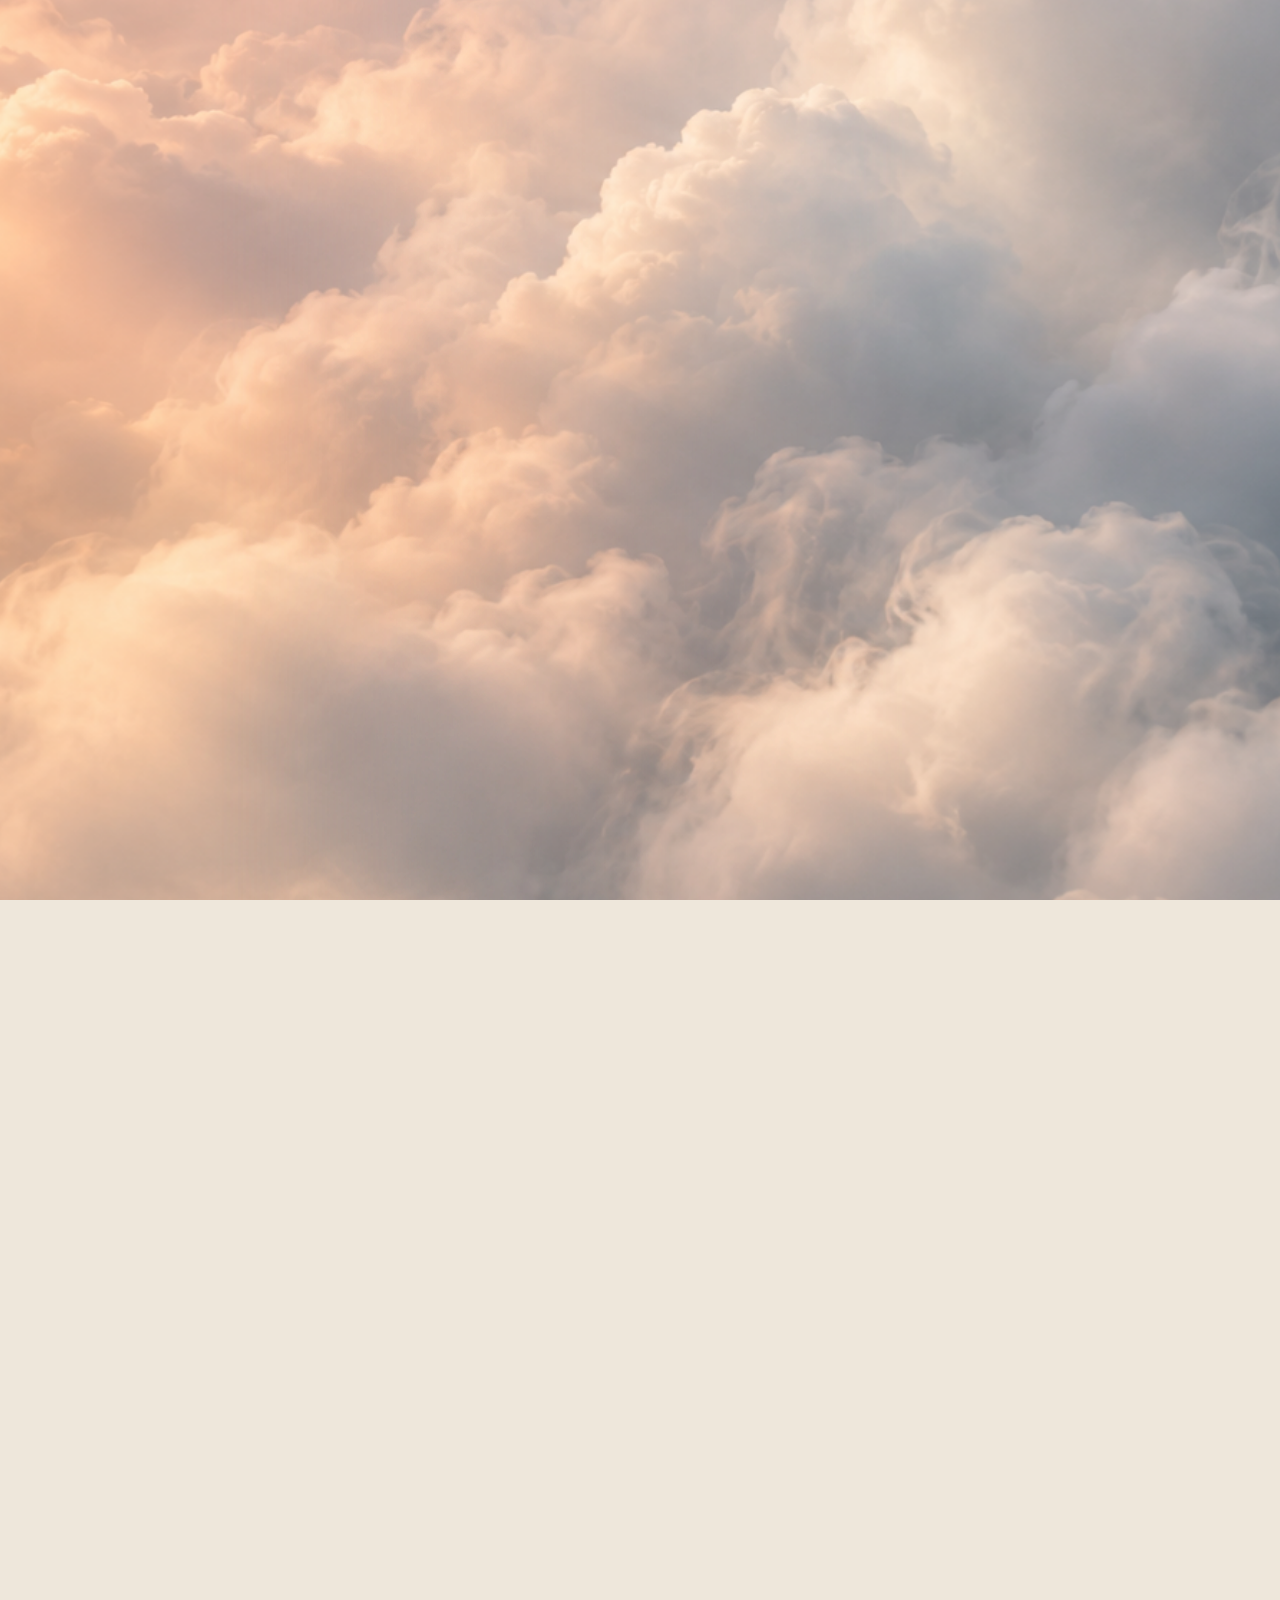
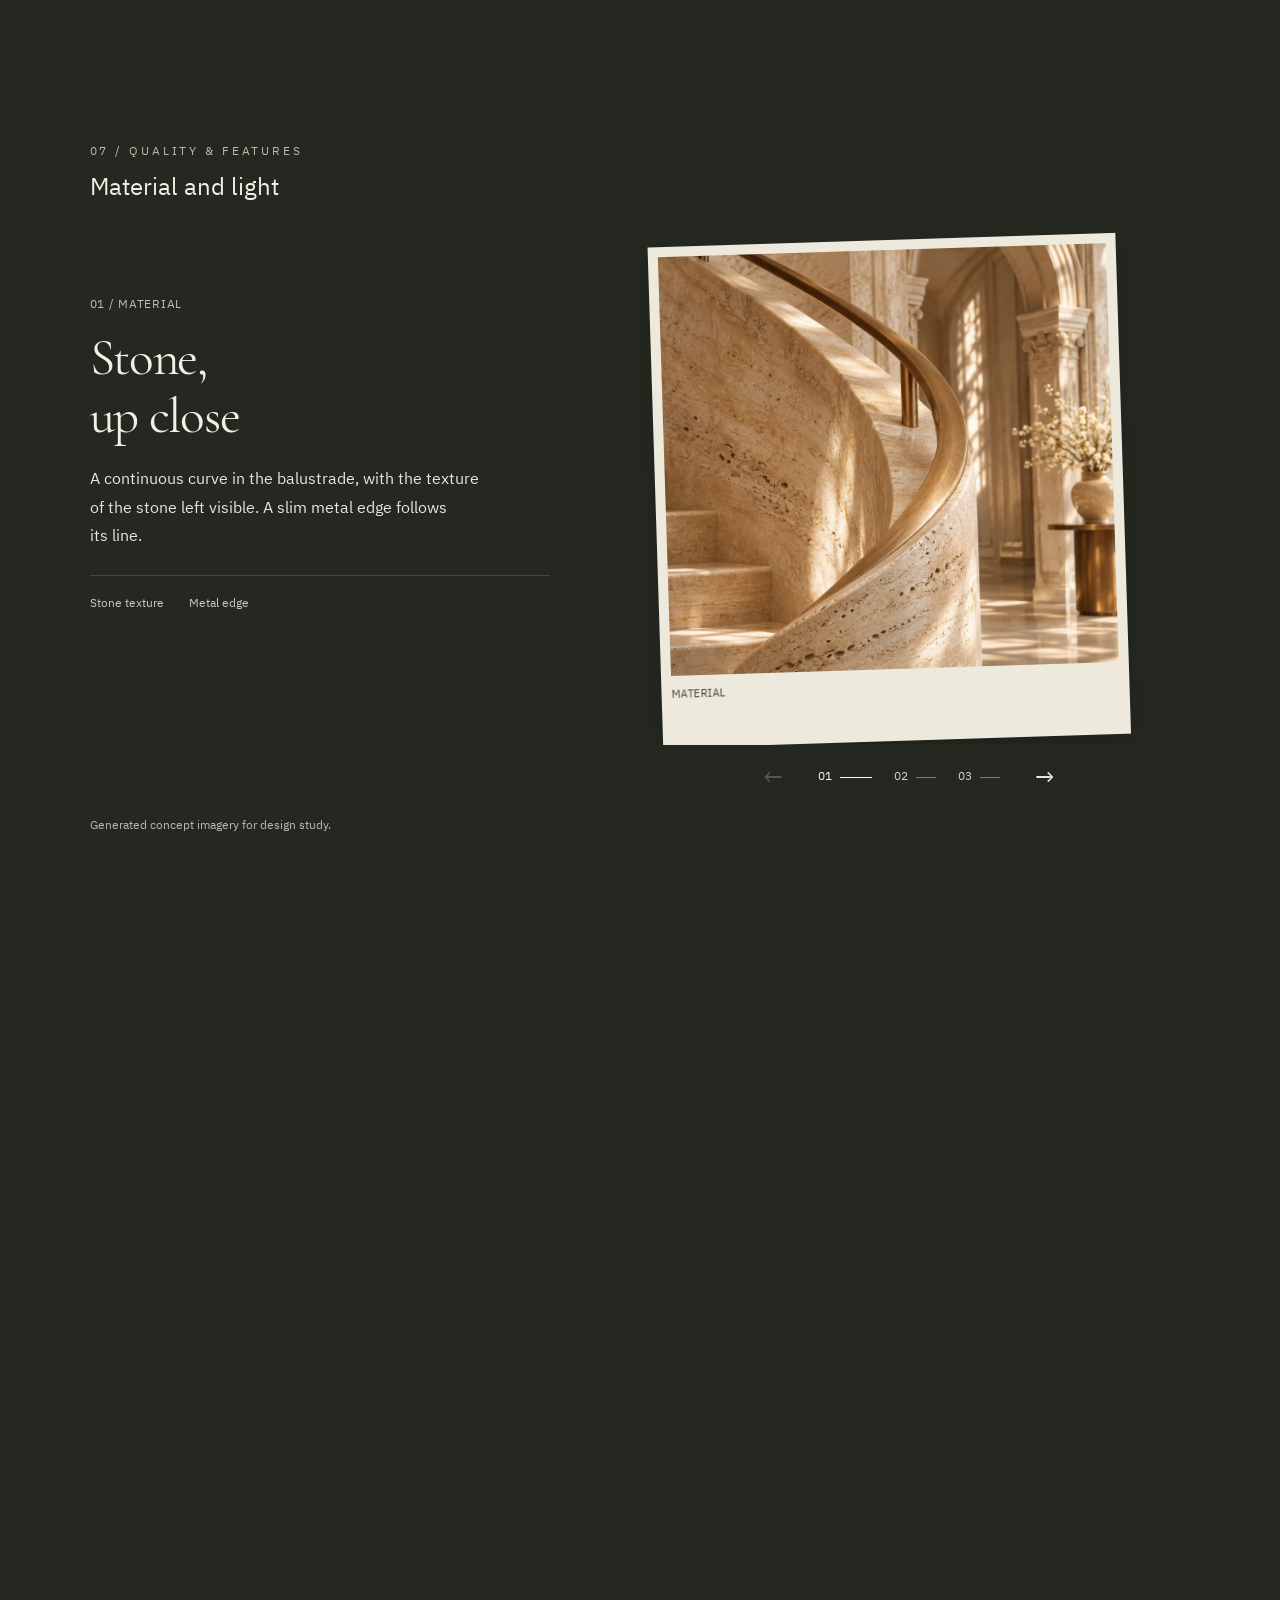
<file: en.html>
<!doctype html>
<html lang="en" dir="ltr">
<head>
<meta charset="utf-8"><meta name="viewport" content="width=device-width, initial-scale=1, viewport-fit=cover">
<meta name="theme-color" content="#efe9df"><meta name="description" content="District Elvera. A conceptual architectural journey, from clouds to the smallest detail.">
<title>District Elvera — A Journey Within</title>
<link rel="icon" href="data:image/svg+xml,%3Csvg xmlns='http://www.w3.org/2000/svg' viewBox='0 0 40 40'%3E%3Cpath fill='none' stroke='%2374624d' stroke-width='2' d='M8 36V18a12 12 0 0124 0v18M13 36V18a7 7 0 0114 0v18M18 36V18a2 2 0 014 0v18'/%3E%3C/svg%3E">
<link rel="preload" as="image" href="assets/clouds-intro.png" fetchpriority="high">
<link rel="stylesheet" href="style.css?v=editorial-2">
<link rel="stylesheet" href="editorial.css?v=editorial-2">
<link rel="alternate" hreflang="ar-SA" href="index.html"><link rel="alternate" hreflang="en" href="en.html">
<link rel="preload" href="assets/fonts/luxury/CormorantGaramond-Regular.woff2" as="font" type="font/woff2" crossorigin>
</head>
<body class="editorial">
<a class="skip" href="#readable">Skip the animated journey</a>
<header class="site-header" inert aria-hidden="true">
<a class="brand" href="#arrival" aria-label="District Elvera, return to beginning"><svg viewBox="0 0 42 46" aria-hidden="true"><path d="M5 42V21a16 16 0 0132 0v21M11 42V21a10 10 0 0120 0v21M17 42V21a4 4 0 018 0v21"/></svg><span>District Elvera</span></a>
<nav class="desktop-nav" aria-label="Main navigation"><a href="#arrival">The journey</a><a href="#sanctuary">The residence</a><a href="#quality">Quality & features</a><a href="#plan">The plan</a></nav>
<a class="language-toggle" href="index.html" lang="ar" hreflang="ar-SA" aria-label="التبديل إلى العربية">العربية</a>
<button class="menu-toggle" aria-label="Open chapters" aria-expanded="false" aria-controls="chapters"><span></span><span></span></button>
</header>
<nav class="chapter-menu" id="chapters" aria-label="Chapters" hidden><span class="eyebrow">A journey within</span><a href="#arrival"><span>01</span>Above the ordinary</a><a href="#threshold"><span>02</span>A world within</a><a href="#hall"><span>03</span>The art of arrival</a><a href="#sanctuary"><span>04</span>Room to rest</a><a href="#ritual"><span>05</span>Stone and light</a><a href="#detail"><span>06</span>A detail, line by line</a><a href="#quality"><span>07</span>Quality & features</a><a href="#plan"><span>08</span>From line to life</a><p>Concept experience. Imagery and architecture are illustrative.</p></nav>
<main>
<div class="journey" id="journey">
<div class="stage" id="stage">
<section class="scene arrival-scene" id="scene-arrival" aria-label="Above the ordinary">
<div class="sky-wash"></div><img class="palace-photo" src="assets/palace.png" alt="Conceptual ivory palace emerging from a sea of dawn clouds">
<img class="palace-close" src="assets/palace-close.png" alt="A detailed close view of the conceptual palace’s central arched window" decoding="async">
<div class="arrival-shade"></div>
<div class="sky-birds" aria-hidden="true"><div class="bird-flight bird-near bird-near-1"><svg viewBox="0 0 40 24" aria-hidden="true"><path class="bird-wing bird-wing-left" d="M20 12C15 7 9 4 1 5C7 9 13 11 20 13Z"/><path class="bird-wing bird-wing-right" d="M20 12C25 7 31 4 39 5C33 9 27 11 20 13Z"/><path d="M19.3 10.5Q20 8.5 20.7 10.5L21 15L20 14L19 15Z"/></svg></div><div class="bird-flight bird-near bird-near-2"><svg viewBox="0 0 40 24" aria-hidden="true"><path class="bird-wing bird-wing-left" d="M20 12C15 7 9 4 1 5C7 9 13 11 20 13Z"/><path class="bird-wing bird-wing-right" d="M20 12C25 7 31 4 39 5C33 9 27 11 20 13Z"/><path d="M19.3 10.5Q20 8.5 20.7 10.5L21 15L20 14L19 15Z"/></svg></div><div class="bird-flight bird-near bird-near-3"><svg viewBox="0 0 40 24" aria-hidden="true"><path class="bird-wing bird-wing-left" d="M20 12C15 7 9 4 1 5C7 9 13 11 20 13Z"/><path class="bird-wing bird-wing-right" d="M20 12C25 7 31 4 39 5C33 9 27 11 20 13Z"/><path d="M19.3 10.5Q20 8.5 20.7 10.5L21 15L20 14L19 15Z"/></svg></div><div class="bird-flight bird-flock bird-flock-1"><span style="--bx:0px;--by:18px;--phase:-0.00s"><svg viewBox="0 0 40 24" aria-hidden="true"><path class="bird-wing bird-wing-left" d="M20 12C15 7 9 4 1 5C7 9 13 11 20 13Z"/><path class="bird-wing bird-wing-right" d="M20 12C25 7 31 4 39 5C33 9 27 11 20 13Z"/><path d="M19.3 10.5Q20 8.5 20.7 10.5L21 15L20 14L19 15Z"/></svg></span><span style="--bx:17px;--by:11px;--phase:-0.17s"><svg viewBox="0 0 40 24" aria-hidden="true"><path class="bird-wing bird-wing-left" d="M20 12C15 7 9 4 1 5C7 9 13 11 20 13Z"/><path class="bird-wing bird-wing-right" d="M20 12C25 7 31 4 39 5C33 9 27 11 20 13Z"/><path d="M19.3 10.5Q20 8.5 20.7 10.5L21 15L20 14L19 15Z"/></svg></span><span style="--bx:34px;--by:5px;--phase:-0.34s"><svg viewBox="0 0 40 24" aria-hidden="true"><path class="bird-wing bird-wing-left" d="M20 12C15 7 9 4 1 5C7 9 13 11 20 13Z"/><path class="bird-wing bird-wing-right" d="M20 12C25 7 31 4 39 5C33 9 27 11 20 13Z"/><path d="M19.3 10.5Q20 8.5 20.7 10.5L21 15L20 14L19 15Z"/></svg></span><span style="--bx:51px;--by:1px;--phase:-0.51s"><svg viewBox="0 0 40 24" aria-hidden="true"><path class="bird-wing bird-wing-left" d="M20 12C15 7 9 4 1 5C7 9 13 11 20 13Z"/><path class="bird-wing bird-wing-right" d="M20 12C25 7 31 4 39 5C33 9 27 11 20 13Z"/><path d="M19.3 10.5Q20 8.5 20.7 10.5L21 15L20 14L19 15Z"/></svg></span><span style="--bx:68px;--by:7px;--phase:-0.68s"><svg viewBox="0 0 40 24" aria-hidden="true"><path class="bird-wing bird-wing-left" d="M20 12C15 7 9 4 1 5C7 9 13 11 20 13Z"/><path class="bird-wing bird-wing-right" d="M20 12C25 7 31 4 39 5C33 9 27 11 20 13Z"/><path d="M19.3 10.5Q20 8.5 20.7 10.5L21 15L20 14L19 15Z"/></svg></span><span style="--bx:85px;--by:14px;--phase:-0.85s"><svg viewBox="0 0 40 24" aria-hidden="true"><path class="bird-wing bird-wing-left" d="M20 12C15 7 9 4 1 5C7 9 13 11 20 13Z"/><path class="bird-wing bird-wing-right" d="M20 12C25 7 31 4 39 5C33 9 27 11 20 13Z"/><path d="M19.3 10.5Q20 8.5 20.7 10.5L21 15L20 14L19 15Z"/></svg></span><span style="--bx:102px;--by:23px;--phase:-1.02s"><svg viewBox="0 0 40 24" aria-hidden="true"><path class="bird-wing bird-wing-left" d="M20 12C15 7 9 4 1 5C7 9 13 11 20 13Z"/><path class="bird-wing bird-wing-right" d="M20 12C25 7 31 4 39 5C33 9 27 11 20 13Z"/><path d="M19.3 10.5Q20 8.5 20.7 10.5L21 15L20 14L19 15Z"/></svg></span></div><div class="bird-flight bird-flock bird-flock-2"><span style="--bx:0px;--by:18px;--phase:-0.00s"><svg viewBox="0 0 40 24" aria-hidden="true"><path class="bird-wing bird-wing-left" d="M20 12C15 7 9 4 1 5C7 9 13 11 20 13Z"/><path class="bird-wing bird-wing-right" d="M20 12C25 7 31 4 39 5C33 9 27 11 20 13Z"/><path d="M19.3 10.5Q20 8.5 20.7 10.5L21 15L20 14L19 15Z"/></svg></span><span style="--bx:17px;--by:11px;--phase:-0.17s"><svg viewBox="0 0 40 24" aria-hidden="true"><path class="bird-wing bird-wing-left" d="M20 12C15 7 9 4 1 5C7 9 13 11 20 13Z"/><path class="bird-wing bird-wing-right" d="M20 12C25 7 31 4 39 5C33 9 27 11 20 13Z"/><path d="M19.3 10.5Q20 8.5 20.7 10.5L21 15L20 14L19 15Z"/></svg></span><span style="--bx:34px;--by:5px;--phase:-0.34s"><svg viewBox="0 0 40 24" aria-hidden="true"><path class="bird-wing bird-wing-left" d="M20 12C15 7 9 4 1 5C7 9 13 11 20 13Z"/><path class="bird-wing bird-wing-right" d="M20 12C25 7 31 4 39 5C33 9 27 11 20 13Z"/><path d="M19.3 10.5Q20 8.5 20.7 10.5L21 15L20 14L19 15Z"/></svg></span><span style="--bx:51px;--by:1px;--phase:-0.51s"><svg viewBox="0 0 40 24" aria-hidden="true"><path class="bird-wing bird-wing-left" d="M20 12C15 7 9 4 1 5C7 9 13 11 20 13Z"/><path class="bird-wing bird-wing-right" d="M20 12C25 7 31 4 39 5C33 9 27 11 20 13Z"/><path d="M19.3 10.5Q20 8.5 20.7 10.5L21 15L20 14L19 15Z"/></svg></span><span style="--bx:68px;--by:7px;--phase:-0.68s"><svg viewBox="0 0 40 24" aria-hidden="true"><path class="bird-wing bird-wing-left" d="M20 12C15 7 9 4 1 5C7 9 13 11 20 13Z"/><path class="bird-wing bird-wing-right" d="M20 12C25 7 31 4 39 5C33 9 27 11 20 13Z"/><path d="M19.3 10.5Q20 8.5 20.7 10.5L21 15L20 14L19 15Z"/></svg></span><span style="--bx:85px;--by:14px;--phase:-0.85s"><svg viewBox="0 0 40 24" aria-hidden="true"><path class="bird-wing bird-wing-left" d="M20 12C15 7 9 4 1 5C7 9 13 11 20 13Z"/><path class="bird-wing bird-wing-right" d="M20 12C25 7 31 4 39 5C33 9 27 11 20 13Z"/><path d="M19.3 10.5Q20 8.5 20.7 10.5L21 15L20 14L19 15Z"/></svg></span><span style="--bx:102px;--by:23px;--phase:-1.02s"><svg viewBox="0 0 40 24" aria-hidden="true"><path class="bird-wing bird-wing-left" d="M20 12C15 7 9 4 1 5C7 9 13 11 20 13Z"/><path class="bird-wing bird-wing-right" d="M20 12C25 7 31 4 39 5C33 9 27 11 20 13Z"/><path d="M19.3 10.5Q20 8.5 20.7 10.5L21 15L20 14L19 15Z"/></svg></span></div></div>
<div class="cloud cloud-one"></div><div class="cloud cloud-two"></div><div class="cloud cloud-three"></div>
<div class="intro-clouds" role="img" aria-label="Immersed high within luminous dawn clouds">
<img class="intro-cloud-base" src="assets/clouds-intro.png" alt="" fetchpriority="high" decoding="sync">
<img class="intro-cloud-left" src="assets/clouds-intro.png" alt="" aria-hidden="true">
<img class="intro-cloud-right" src="assets/clouds-intro.png" alt="" aria-hidden="true">
</div>
<div class="hero-copy" aria-hidden="true"><h1><span>District</span>Elvera</h1></div>
<div class="approach-copy scene-copy"><span class="eyebrow">01 / The arrival</span><h2>Above the<br> <em>ordinary.</em></h2><p>Approach the facade, then step inside.</p></div>
<div class="threshold-copy"><span class="eyebrow">02 / The threshold</span><h2>A world<br><em>within.</em></h2></div>
<div class="window-frame"><div class="window-sheen"></div><i></i><i></i></div>
</section>
<section class="scene hall-scene" id="scene-hall" aria-label="The art of arrival">
<img class="hall-photo" src="assets/grand-hall.png" alt="Concept grand palace hall with soaring stone arcades and an expansive patterned marble floor" decoding="async">
<div class="hall-shade"></div><span class="hall-chapter eyebrow">03 / The grand hall</span>
<div class="floor-lettering"><span>A study in light and height</span><h2>The art of <em>arrival.</em></h2><i></i></div>
</section>
<section class="scene sanctuary-scene" id="scene-sanctuary" aria-label="Room to rest">
<img class="room-photo room-blur" src="assets/bedroom.png" alt="Concept bedroom with warm limestone arches, a sculpted bed and a softly illuminated bedside lamp">
<img class="room-photo room-focus" src="assets/bedroom.png" alt="" aria-hidden="true">
<div class="room-shade"></div>
<div class="scene-copy sanctuary-copy"><span class="eyebrow">04 / The sanctuary</span><h2>Room<br>to <em>rest.</em></h2><p id="sanctuary-description">A low bed, soft fabric, and clear space to move around it.</p><div class="object-tabs" role="group" aria-label="Explore bedroom details"><button class="active" data-object="bed" aria-pressed="true">The bed</button><button data-object="lamp" aria-pressed="false">The light</button></div></div>
<button class="hotspot bed-hotspot" data-object="bed" aria-label="Focus on the bed"><span>01</span><i>The bed</i></button><button class="hotspot lamp-hotspot" data-object="lamp" aria-label="Focus on the bedside lamp"><span>02</span><i>The light</i></button>
<div class="material-note"><span class="hairline"></span><p id="material-text">Rounded edges. Visible texture.</p></div>
</section>
<section class="scene ritual-scene" id="scene-ritual" aria-label="Stone and light">
<img class="sink-photo sink-blur" src="assets/bathroom.png" alt="Concept sculpted stone basin beneath a brushed brass faucet in a sunlit limestone bathroom"><img class="sink-photo sink-focus" src="assets/bathroom.png" alt="" aria-hidden="true"><div class="room-shade"></div>
<div class="scene-copy"><span class="eyebrow">05 / The ritual</span><h2>Stone<br>and <em>light.</em></h2><p>A stone basin and a brass-toned tap. Side light brings out the texture of the surface.</p><button class="text-button focus-toggle">View the whole room <span>↗</span></button></div>
<div class="basin-callout"><span></span><p>Oval basin. Fluted base.</p></div>
</section>
<section class="scene detail-scene" id="scene-detail" aria-label="A detail, line by line">
<div class="detail-texture"></div><div class="detail-halo"></div>
<div class="scene-copy"><span class="eyebrow">06 / The detail</span><h2>A detail,<br>line by <em>line.</em></h2><p>Follow the drawing from the top of the ornament to its base.</p><div class="fine-rule"></div><span class="small-label">An ornamental study</span></div>
<div class="ornament-wrap"><svg id="ornament" viewBox="0 0 420 1440" role="img" aria-label="A tall botanical ornament drawing itself from top to bottom"><defs><linearGradient id="ornament-gold" x1="0" y1="0" x2="1" y2="0"><stop offset="0" stop-color="#9b7b46"/><stop offset=".45" stop-color="#b99a62"/><stop offset=".7" stop-color="#8a6d3d"/><stop offset="1" stop-color="#bea36e"/></linearGradient><filter id="engraved-line" x="-20%" y="-10%" width="140%" height="130%"><feDropShadow dx="1" dy="1.5" stdDeviation=".7" flood-color="#745a37" flood-opacity=".25"/><feDropShadow dx="-1" dy="-1" stdDeviation=".5" flood-color="#fff8e8" flood-opacity=".95"/></filter></defs><g id="ornament-traces" fill="none" stroke="url(#ornament-gold)" stroke-width="2.2" stroke-linecap="round" stroke-linejoin="round" filter="url(#engraved-line)"></g></svg><span class="plate-number">A CONTINUOUS ORNAMENT / CONCEPT STUDY</span></div>
</section>

<div class="chapter-caption"><span id="chapter-number">01</span><span class="caption-line"></span><span id="chapter-name">The arrival</span></div>
<button class="scroll-cue" aria-label="Continue to the next chapter"><span id="scroll-label">Scroll to discover</span><svg viewBox="0 0 24 38" aria-hidden="true"><path d="M12 2v31M4 25l8 8 8-8"/></svg></button>
<div class="bottom-meta"><span>Concept experience</span><button id="motion-toggle" aria-pressed="false" title="Toggle reduced motion">Reduce motion</button></div>
<div class="progress-track" aria-hidden="true"><div id="progress"></div></div>
</div>
<div class="chapter-anchor" id="arrival" data-progress="0" style="top:0"></div><div class="chapter-anchor" id="threshold" data-progress="0.25" style="top:25%"></div><div class="chapter-anchor" id="hall" data-progress="0.36" style="top:34%"></div><div class="chapter-anchor" id="sanctuary" data-progress="0.50" style="top:38.5%"></div><div class="chapter-anchor" id="ritual" data-progress="0.65" style="top:57.5%"></div><div class="chapter-anchor" id="detail" data-progress="0.765" style="top:73%"></div>
</div>
<section class="quality-section" id="quality" aria-labelledby="quality-heading"><div class="quality-stage"><div class="quality-intro"><span class="eyebrow">07 / QUALITY & FEATURES</span><h2 id="quality-heading">Material and light</h2><p>Close studies of materials, lighting, and seating within this concept.</p></div><div class="quality-album"><article class="quality-item" id="quality-1" data-quality="0" aria-labelledby="quality-title-1"><div class="quality-plate"><figure class="quality-card"><img src="assets/quality-travertine.webp" alt="Conceptual ivory stone and bronze-toned metal detail" loading="lazy" decoding="async" width="1122" height="1402" data-quality-image="quality-material"><figcaption><span>01</span><span>MATERIAL</span></figcaption></figure></div><div class="quality-copy"><span class="quality-kicker">01 / MATERIAL</span><h3 id="quality-title-1">Stone,<br> up close</h3><p>A continuous curve in the balustrade, with the texture of the stone left visible. A slim metal edge follows its line.</p><ul><li>Stone texture</li><li>Metal edge</li></ul></div></article><article class="quality-item" id="quality-2" data-quality="1" aria-labelledby="quality-title-2"><div class="quality-plate"><figure class="quality-card"><img src="assets/quality-craft.webp" alt="Conceptual warm lighting and sculpted stone wall details" loading="lazy" decoding="async" width="1122" height="1402" data-quality-image="quality-craft"><figcaption><span>02</span><span>CRAFT</span></figcaption></figure></div><div class="quality-copy"><span class="quality-kicker">02 / CRAFT</span><h3 id="quality-title-2">Light on<br> a carved surface</h3><p>Tall lamps sit beside a fluted column. Side light reveals the depth of the carving; a metal line separates the two surfaces.</p><ul><li>Side lighting</li><li>Vertical lines</li></ul></div></article><article class="quality-item" id="quality-3" data-quality="2" aria-labelledby="quality-title-3"><div class="quality-plate"><figure class="quality-card"><img src="assets/quality-lounge.webp" alt="Conceptual refined lounge with natural light and an arched window" loading="lazy" decoding="async" width="1122" height="1402" data-quality-image="quality-comfort"><figcaption><span>03</span><span>COMFORT</span></figcaption></figure></div><div class="quality-copy"><span class="quality-kicker">03 / COMFORT</span><h3 id="quality-title-3">A seat by<br> the window</h3><p>Two chairs share a low table beside a full-height window. Sheer curtains filter the daylight and keep the view open.</p><ul><li>Natural light</li><li>Close seating</li></ul></div></article></div><div class="quality-controls" role="group" aria-label="Explore the design qualities"><button class="quality-prev" type="button" aria-label="Previous detail">←</button><div class="quality-dots"><button type="button" data-quality-go="0" aria-label="MATERIAL" aria-pressed="true"><span>01</span><i></i></button><button type="button" data-quality-go="1" aria-label="CRAFT" aria-pressed="false"><span>02</span><i></i></button><button type="button" data-quality-go="2" aria-label="COMFORT" aria-pressed="false"><span>03</span><i></i></button></div><button class="quality-next" type="button" aria-label="Next detail">→</button></div><p class="quality-notice">Generated concept imagery for design study.</p></div></section>
<div class="plan-finale" id="plan-finale"><div class="stage finale-stage"><section class="scene plan-scene" id="scene-plan" aria-label="From line to life">
<div class="plan-heading"><span class="eyebrow">08 / The perspective</span><h2>From line<br> to <em>life.</em></h2><p>A central hall with wings on either side.<br>Scroll to explore the layout.</p></div>
<div class="plan-view"><svg id="plan-drawing" viewBox="0 0 1100 760" role="img" aria-labelledby="plan-title plan-description"><title id="plan-title">Interactive conceptual palace plan</title><desc id="plan-description">An illustrative palace with a grand hall, ceremonial foyer, residential suites and public wings. Use the controls to raise it from a flat plan into an isometric palace.</desc></svg></div>
<div class="plan-controls"><div class="mode-buttons" role="group" aria-label="Plan view"><button data-view="0" class="active" aria-pressed="true">2D plan</button><button data-view="1" aria-pressed="false">3D volume</button></div><label class="rise-control">Bring it to life<input id="rise" aria-label="Raise the plan into three dimensions" type="range" min="0" max="100" value="0"><span id="rise-value">0%</span></label><div class="room-selectors" role="group" aria-label="Explore spaces"><button data-room="hall" aria-pressed="false">Grand hall</button><button data-room="suites" aria-pressed="false">Suites</button><button data-room="library" aria-pressed="false">Library</button><button data-room="dining" aria-pressed="false">Dining</button><button data-room="gardens" aria-pressed="false">Gardens</button></div><p id="room-description">A complete conceptual palace unfolds around the grand hall. Select a space to explore the whole.</p></div>
<div class="plan-disclaimer">Illustrative layout only · Not to scale · Not a construction drawing</div>
</section><div class="finale-meta"><span>CONCEPT EXPERIENCE</span><button class="finale-motion" type="button" aria-pressed="false">Reduce motion</button></div></div><div class="chapter-anchor" id="plan" data-progress="0.9" style="top:0"></div></div>
<section class="closing" id="readable"><span class="eyebrow">District Elvera</span><h2>Return to<br><em>a favourite scene.</em></h2><p>Return to a scene from the chapter menu, or begin again in the clouds.</p><a class="closing-link" href="#arrival">Begin the journey again <span>↗</span></a><details><summary>About this prototype</summary><p>This is a design and motion study. All imagery is generated or illustrated, the residence is fictional, and the floor plan is conceptual. No property, location, specification or availability is represented as factual.</p><p>The journey moves from clouds to a palace window and grand hall, through a bedroom and bathroom, into an ornamental detail and a material-and-light album, and finally from a flat floor plan to an architectural volume. Use the chapter menu to go directly to any scene. Reduced motion is available at the bottom of the experience.</p></details><footer><span>District Elvera</span><span>Architecture · Interiors · Atmosphere</span><span>Concept / 2026</span></footer></section>
</main><script src="palace-plan.js?v=ibm-approved-1"></script>
<script src="locale.js?v=editorial-2"></script>
<script src="app.js?v=editorial-2"></script>
<script src="quality.js?v=editorial-2"></script>
</body></html>
</file>
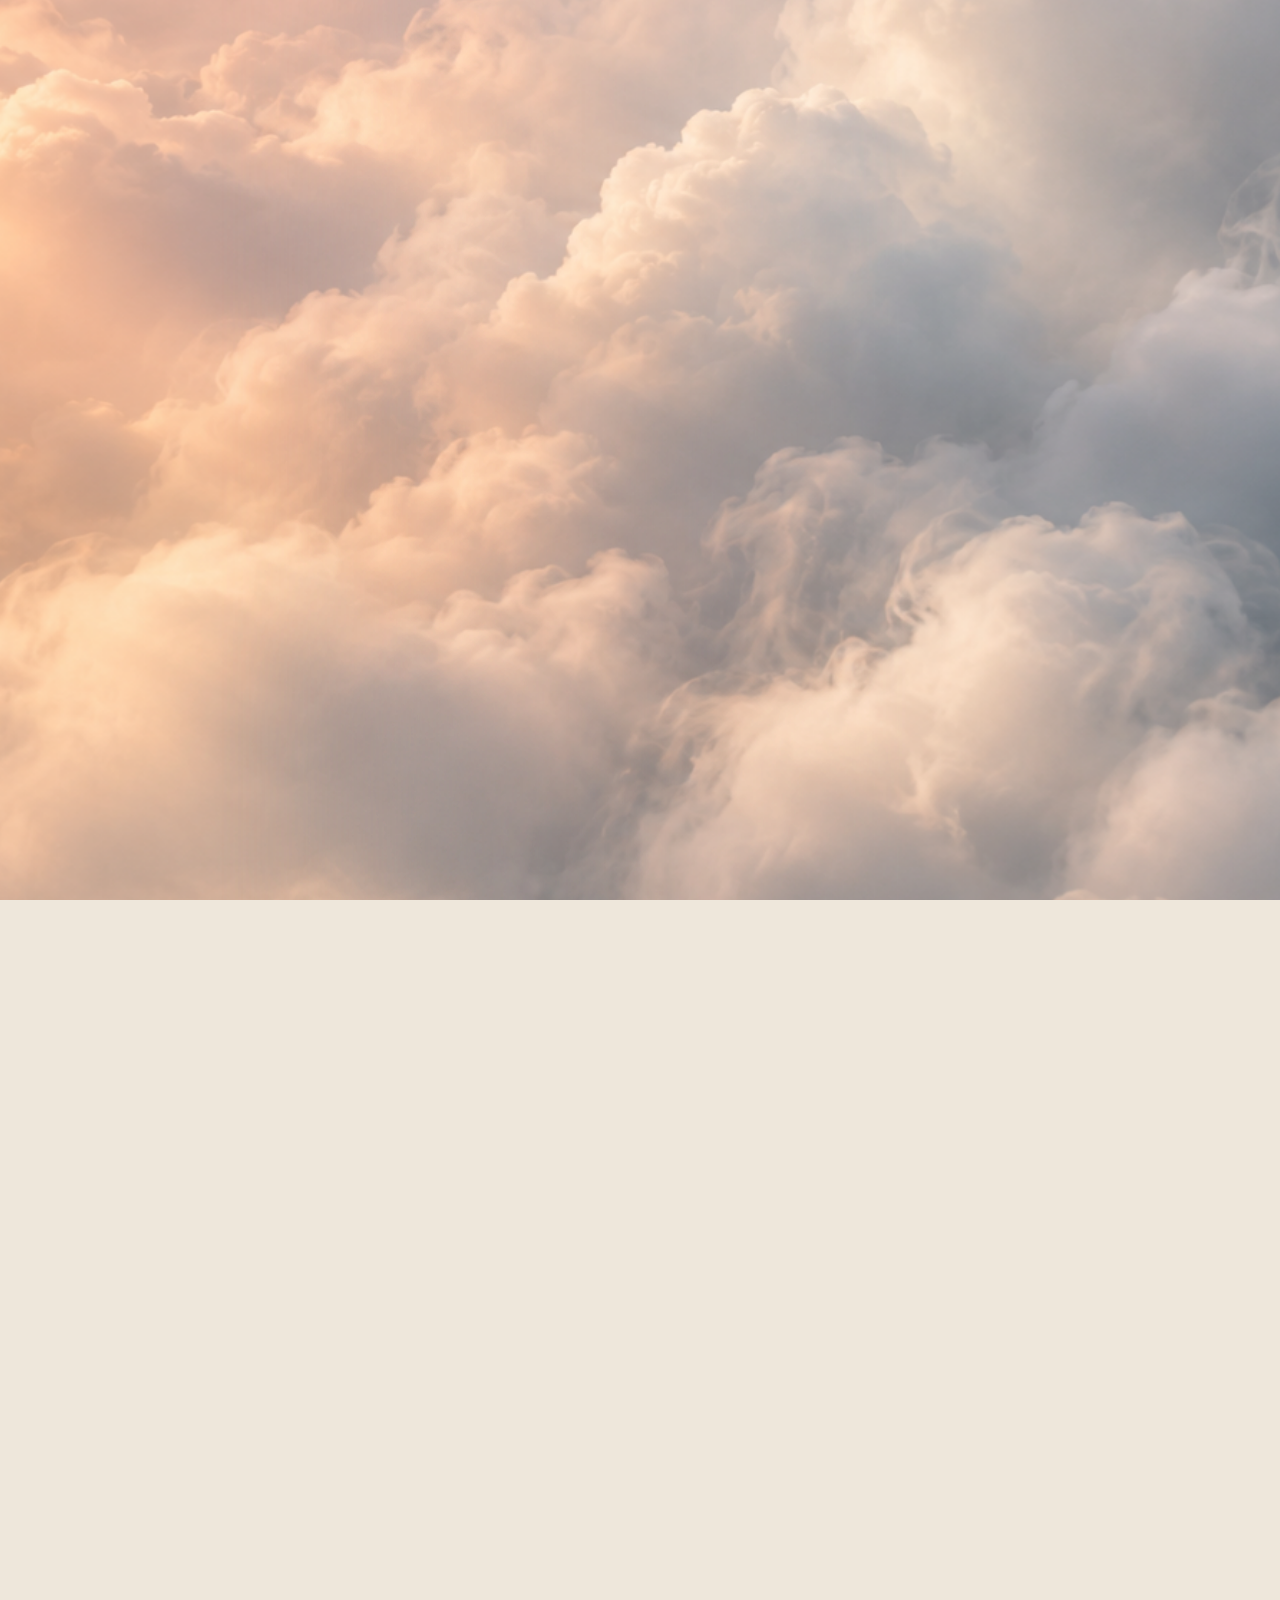
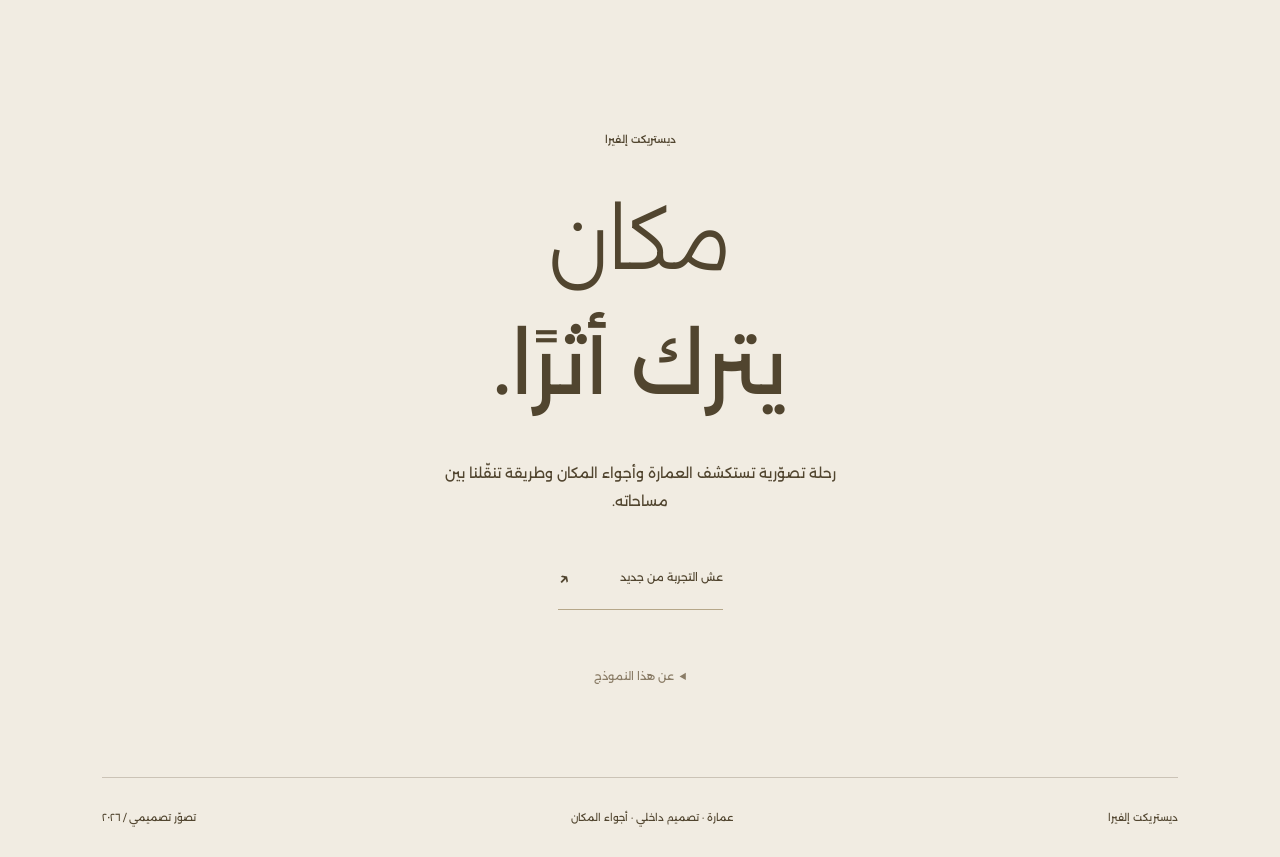
<file: ibm-hero.html>
<!doctype html>
<html lang="ar-SA" dir="rtl">
<head>
<meta charset="utf-8"><meta name="viewport" content="width=device-width, initial-scale=1, viewport-fit=cover">
<meta name="theme-color" content="#efe9df"><meta name="description" content="ديستريكت إلفيرا. رحلة معمارية تصوّرية من السحاب إلى أدق التفاصيل.">
<title>ديستريكت إلفيرا | تجربة IBM الثقيل</title>
<link rel="icon" href="data:image/svg+xml,%3Csvg xmlns='http://www.w3.org/2000/svg' viewBox='0 0 40 40'%3E%3Cpath fill='none' stroke='%2374624d' stroke-width='2' d='M8 36V18a12 12 0 0124 0v18M13 36V18a7 7 0 0114 0v18M18 36V18a2 2 0 014 0v18'/%3E%3C/svg%3E">
<link rel="preload" as="image" href="assets/clouds-intro.png" fetchpriority="high">
<link rel="stylesheet" href="ibm-study-base.css?v=study-1">
<link rel="alternate" hreflang="ar-SA" href="index.html"><link rel="alternate" hreflang="en" href="en.html">
<link rel="preload" href="assets/fonts/alexandria/Alexandria-Variable.ttf" as="font" type="font/ttf" crossorigin>
<meta name="robots" content="noindex">
<link rel="preload" href="assets/fonts/ibm-bold/IBMPlexSansArabic-Bold.ttf" as="font" type="font/ttf" crossorigin>
<style>
@font-face{font-family:'Elvera Plex Bold Study';src:url('assets/fonts/ibm-bold/IBMPlexSansArabic-Bold.ttf') format('truetype');font-style:normal;font-weight:700;font-display:swap}
/* This independent experiment changes only the opening wordmark. */
[dir=rtl] .type-ibm .hero-copy h1{font-family:'Elvera Plex Bold Study','Elvera Plex',sans-serif;font-weight:700;font-size:clamp(112px,14.5vw,205px);line-height:1.16;letter-spacing:0;font-synthesis:none}
[dir=rtl] .type-ibm .hero-copy h1 span{font-family:inherit;font-size:.225em;font-weight:700;line-height:1.35;margin-bottom:6px}
.type-study{position:fixed;z-index:60;left:50%;bottom:10%;transform:translateX(-50%);opacity:0;display:inline-grid;width:max-content;grid-template-columns:auto auto;align-items:center;gap:8px 16px;margin:0;padding:10px 15px;border:1px solid #78694f3d;background:#f8f3e9e8;backdrop-filter:blur(12px);border-radius:4px;pointer-events:auto;max-width:calc(100% - 32px);font-family:'Elvera Alexandria',sans-serif}
.type-study-label{font-size:10px;line-height:1.6;color:#73634a;text-align:right}
.type-study-label b{display:block;white-space:nowrap;font:500 11px/1.6 'Elvera Plex',sans-serif;direction:ltr}
.type-study button{font-family:inherit;font-size:11px;padding:8px 11px;border:1px solid #a39376;white-space:nowrap;min-height:40px}
.type-study button:hover{background:#eee4d4}
.type-study a{grid-column:1/-1;font-size:10px;line-height:1.6;justify-self:center;text-decoration:underline;text-underline-offset:4px}
@media(max-width:700px){
 [dir=rtl] .type-ibm .hero-copy{top:22%}
 [dir=rtl] .type-ibm .hero-copy h1{font-size:31vw;line-height:1.15}
 [dir=rtl] .type-ibm .hero-copy h1 span{font-size:.23em;margin-bottom:7px}
 .type-study{bottom:10%;padding:8px 10px;gap:6px 10px}
 .type-study-label{font-size:8px}.type-study-label b{font-size:10px}
 .type-study button{font-size:10px;padding:7px 8px}
 .type-study a{font-size:9px}
}
</style>
</head>
<body class="type-ibm">
<a class="skip" href="#readable">تجاوز العرض المتحرك</a>
<header class="site-header" inert aria-hidden="true">
<a class="brand" href="#arrival" aria-label="ديستريكت إلفيرا، العودة إلى البداية"><svg viewBox="0 0 42 46" aria-hidden="true"><path d="M5 42V21a16 16 0 0132 0v21M11 42V21a10 10 0 0120 0v21M17 42V21a4 4 0 018 0v21"/></svg><span>ديستريكت إلفيرا</span></a>
<nav class="desktop-nav" aria-label="التنقل الرئيسي"><a href="#arrival">الرحلة</a><a href="#sanctuary">القصر</a><a href="#plan">المخطط</a></nav>
<a class="language-toggle" href="en.html" lang="en" hreflang="en" aria-label="Switch to English">EN</a>
<button class="menu-toggle" aria-label="افتح فهرس الرحلة" aria-expanded="false" aria-controls="chapters"><span></span><span></span></button>
</header>
<nav class="chapter-menu" id="chapters" aria-label="فهرس الرحلة" hidden><span class="eyebrow">رحلة إلى الداخل</span><a href="#arrival"><span>٠١</span>فوق المألوف</a><a href="#threshold"><span>٠٢</span>عالم في الداخل</a><a href="#hall"><span>٠٣</span>للوصول هيبته</a><a href="#sanctuary"><span>٠٤</span>للراحة فنّها</a><a href="#ritual"><span>٠٥</span>تفاصيل تثري يومك</a><a href="#detail"><span>٠٦</span>بصمة هادئة</a><a href="#plan"><span>٠٧</span>من الخطّ إلى الحياة</a><p>تجربة تصميمية تصوّرية. الصور والعناصر المعمارية للتوضيح فقط.</p></nav>
<main>
<div class="journey" id="journey">
<div class="stage" id="stage">
<section class="scene arrival-scene" id="scene-arrival" aria-label="فوق المألوف">
<div class="sky-wash"></div><img class="palace-photo" src="assets/palace.png" alt="قصر افتراضي بلون العاج يظهر بين سحب الفجر">
<img class="palace-close" src="assets/palace-close.png" alt="لقطة قريبة لتفاصيل النافذة المقوّسة في واجهة القصر الافتراضي" decoding="async">
<div class="arrival-shade"></div>
<div class="sky-birds" aria-hidden="true"><div class="bird-flight bird-near bird-near-1"><svg viewBox="0 0 40 24" aria-hidden="true"><path class="bird-wing bird-wing-left" d="M20 12C15 7 9 4 1 5C7 9 13 11 20 13Z"/><path class="bird-wing bird-wing-right" d="M20 12C25 7 31 4 39 5C33 9 27 11 20 13Z"/><path d="M19.3 10.5Q20 8.5 20.7 10.5L21 15L20 14L19 15Z"/></svg></div><div class="bird-flight bird-near bird-near-2"><svg viewBox="0 0 40 24" aria-hidden="true"><path class="bird-wing bird-wing-left" d="M20 12C15 7 9 4 1 5C7 9 13 11 20 13Z"/><path class="bird-wing bird-wing-right" d="M20 12C25 7 31 4 39 5C33 9 27 11 20 13Z"/><path d="M19.3 10.5Q20 8.5 20.7 10.5L21 15L20 14L19 15Z"/></svg></div><div class="bird-flight bird-near bird-near-3"><svg viewBox="0 0 40 24" aria-hidden="true"><path class="bird-wing bird-wing-left" d="M20 12C15 7 9 4 1 5C7 9 13 11 20 13Z"/><path class="bird-wing bird-wing-right" d="M20 12C25 7 31 4 39 5C33 9 27 11 20 13Z"/><path d="M19.3 10.5Q20 8.5 20.7 10.5L21 15L20 14L19 15Z"/></svg></div><div class="bird-flight bird-flock bird-flock-1"><span style="--bx:0px;--by:18px;--phase:-0.00s"><svg viewBox="0 0 40 24" aria-hidden="true"><path class="bird-wing bird-wing-left" d="M20 12C15 7 9 4 1 5C7 9 13 11 20 13Z"/><path class="bird-wing bird-wing-right" d="M20 12C25 7 31 4 39 5C33 9 27 11 20 13Z"/><path d="M19.3 10.5Q20 8.5 20.7 10.5L21 15L20 14L19 15Z"/></svg></span><span style="--bx:17px;--by:11px;--phase:-0.17s"><svg viewBox="0 0 40 24" aria-hidden="true"><path class="bird-wing bird-wing-left" d="M20 12C15 7 9 4 1 5C7 9 13 11 20 13Z"/><path class="bird-wing bird-wing-right" d="M20 12C25 7 31 4 39 5C33 9 27 11 20 13Z"/><path d="M19.3 10.5Q20 8.5 20.7 10.5L21 15L20 14L19 15Z"/></svg></span><span style="--bx:34px;--by:5px;--phase:-0.34s"><svg viewBox="0 0 40 24" aria-hidden="true"><path class="bird-wing bird-wing-left" d="M20 12C15 7 9 4 1 5C7 9 13 11 20 13Z"/><path class="bird-wing bird-wing-right" d="M20 12C25 7 31 4 39 5C33 9 27 11 20 13Z"/><path d="M19.3 10.5Q20 8.5 20.7 10.5L21 15L20 14L19 15Z"/></svg></span><span style="--bx:51px;--by:1px;--phase:-0.51s"><svg viewBox="0 0 40 24" aria-hidden="true"><path class="bird-wing bird-wing-left" d="M20 12C15 7 9 4 1 5C7 9 13 11 20 13Z"/><path class="bird-wing bird-wing-right" d="M20 12C25 7 31 4 39 5C33 9 27 11 20 13Z"/><path d="M19.3 10.5Q20 8.5 20.7 10.5L21 15L20 14L19 15Z"/></svg></span><span style="--bx:68px;--by:7px;--phase:-0.68s"><svg viewBox="0 0 40 24" aria-hidden="true"><path class="bird-wing bird-wing-left" d="M20 12C15 7 9 4 1 5C7 9 13 11 20 13Z"/><path class="bird-wing bird-wing-right" d="M20 12C25 7 31 4 39 5C33 9 27 11 20 13Z"/><path d="M19.3 10.5Q20 8.5 20.7 10.5L21 15L20 14L19 15Z"/></svg></span><span style="--bx:85px;--by:14px;--phase:-0.85s"><svg viewBox="0 0 40 24" aria-hidden="true"><path class="bird-wing bird-wing-left" d="M20 12C15 7 9 4 1 5C7 9 13 11 20 13Z"/><path class="bird-wing bird-wing-right" d="M20 12C25 7 31 4 39 5C33 9 27 11 20 13Z"/><path d="M19.3 10.5Q20 8.5 20.7 10.5L21 15L20 14L19 15Z"/></svg></span><span style="--bx:102px;--by:23px;--phase:-1.02s"><svg viewBox="0 0 40 24" aria-hidden="true"><path class="bird-wing bird-wing-left" d="M20 12C15 7 9 4 1 5C7 9 13 11 20 13Z"/><path class="bird-wing bird-wing-right" d="M20 12C25 7 31 4 39 5C33 9 27 11 20 13Z"/><path d="M19.3 10.5Q20 8.5 20.7 10.5L21 15L20 14L19 15Z"/></svg></span></div><div class="bird-flight bird-flock bird-flock-2"><span style="--bx:0px;--by:18px;--phase:-0.00s"><svg viewBox="0 0 40 24" aria-hidden="true"><path class="bird-wing bird-wing-left" d="M20 12C15 7 9 4 1 5C7 9 13 11 20 13Z"/><path class="bird-wing bird-wing-right" d="M20 12C25 7 31 4 39 5C33 9 27 11 20 13Z"/><path d="M19.3 10.5Q20 8.5 20.7 10.5L21 15L20 14L19 15Z"/></svg></span><span style="--bx:17px;--by:11px;--phase:-0.17s"><svg viewBox="0 0 40 24" aria-hidden="true"><path class="bird-wing bird-wing-left" d="M20 12C15 7 9 4 1 5C7 9 13 11 20 13Z"/><path class="bird-wing bird-wing-right" d="M20 12C25 7 31 4 39 5C33 9 27 11 20 13Z"/><path d="M19.3 10.5Q20 8.5 20.7 10.5L21 15L20 14L19 15Z"/></svg></span><span style="--bx:34px;--by:5px;--phase:-0.34s"><svg viewBox="0 0 40 24" aria-hidden="true"><path class="bird-wing bird-wing-left" d="M20 12C15 7 9 4 1 5C7 9 13 11 20 13Z"/><path class="bird-wing bird-wing-right" d="M20 12C25 7 31 4 39 5C33 9 27 11 20 13Z"/><path d="M19.3 10.5Q20 8.5 20.7 10.5L21 15L20 14L19 15Z"/></svg></span><span style="--bx:51px;--by:1px;--phase:-0.51s"><svg viewBox="0 0 40 24" aria-hidden="true"><path class="bird-wing bird-wing-left" d="M20 12C15 7 9 4 1 5C7 9 13 11 20 13Z"/><path class="bird-wing bird-wing-right" d="M20 12C25 7 31 4 39 5C33 9 27 11 20 13Z"/><path d="M19.3 10.5Q20 8.5 20.7 10.5L21 15L20 14L19 15Z"/></svg></span><span style="--bx:68px;--by:7px;--phase:-0.68s"><svg viewBox="0 0 40 24" aria-hidden="true"><path class="bird-wing bird-wing-left" d="M20 12C15 7 9 4 1 5C7 9 13 11 20 13Z"/><path class="bird-wing bird-wing-right" d="M20 12C25 7 31 4 39 5C33 9 27 11 20 13Z"/><path d="M19.3 10.5Q20 8.5 20.7 10.5L21 15L20 14L19 15Z"/></svg></span><span style="--bx:85px;--by:14px;--phase:-0.85s"><svg viewBox="0 0 40 24" aria-hidden="true"><path class="bird-wing bird-wing-left" d="M20 12C15 7 9 4 1 5C7 9 13 11 20 13Z"/><path class="bird-wing bird-wing-right" d="M20 12C25 7 31 4 39 5C33 9 27 11 20 13Z"/><path d="M19.3 10.5Q20 8.5 20.7 10.5L21 15L20 14L19 15Z"/></svg></span><span style="--bx:102px;--by:23px;--phase:-1.02s"><svg viewBox="0 0 40 24" aria-hidden="true"><path class="bird-wing bird-wing-left" d="M20 12C15 7 9 4 1 5C7 9 13 11 20 13Z"/><path class="bird-wing bird-wing-right" d="M20 12C25 7 31 4 39 5C33 9 27 11 20 13Z"/><path d="M19.3 10.5Q20 8.5 20.7 10.5L21 15L20 14L19 15Z"/></svg></span></div></div>
<div class="cloud cloud-one"></div><div class="cloud cloud-two"></div><div class="cloud cloud-three"></div>
<div class="intro-clouds" role="img" aria-label="بين السحاب المضيء في أعالي السماء وقت الفجر">
<img class="intro-cloud-base" src="assets/clouds-intro.png" alt="" fetchpriority="high" decoding="sync">
<img class="intro-cloud-left" src="assets/clouds-intro.png" alt="" aria-hidden="true">
<img class="intro-cloud-right" src="assets/clouds-intro.png" alt="" aria-hidden="true">
</div>
<div class="hero-copy" aria-hidden="true"><span class="eyebrow">رحلة تتجاوز التوقّع</span><h1><span>ديستريكت</span>إلفيرا</h1><div class="fine-rule"></div><p>عمارة تلامس إحساسك قبل أن تتأمّل تفاصيلها.</p></div>
<div class="approach-copy scene-copy"><span class="eyebrow">٠١ / الوصول</span><h2>فوق<br><em>المألوف.</em></h2><p>دع المألوف خلفك.<br>واتبع الأفق إلى عالم آخر.</p></div>
<div class="threshold-copy"><span class="eyebrow">٠٢ / العبور</span><h2>عالم<br><em>في الداخل.</em></h2></div>
<div class="window-frame"><div class="window-sheen"></div><i></i><i></i></div>
</section>
<section class="scene hall-scene" id="scene-hall" aria-label="للوصول هيبته">
<img class="hall-photo" src="assets/grand-hall.png" alt="بهو قصر افتراضي بأقواس حجرية شاهقة وأرضية رخامية رحبة" decoding="async">
<div class="hall-shade"></div><span class="hall-chapter eyebrow">٠٣ / البهو الكبير</span>
<div class="floor-lettering"><span>عالم يتجاوز التوقّع</span><h2>للوصول <em>هيبته.</em></h2><i></i></div>
</section>
<section class="scene sanctuary-scene" id="scene-sanctuary" aria-label="للراحة فنّها">
<img class="room-photo room-blur" src="assets/bedroom.png" alt="غرفة نوم تصوّرية بأقواس حجرية دافئة وسرير بتصميم منحوت وإضاءة جانبية ناعمة">
<img class="room-photo room-focus" src="assets/bedroom.png" alt="" aria-hidden="true">
<div class="room-shade"></div>
<div class="scene-copy sanctuary-copy"><span class="eyebrow">٠٤ / الملاذ</span><h2>للراحة<br><em>فنّها.</em></h2><p id="sanctuary-description">إيقاع أهدأ. تكوينات منحوتة، وملامس هادئة، ومساحة تستعيد فيها سكينتك.</p><div class="object-tabs" role="group" aria-label="استكشف تفاصيل غرفة النوم"><button class="active" data-object="bed" aria-pressed="true">السرير</button><button data-object="lamp" aria-pressed="false">الإضاءة</button></div></div>
<button class="hotspot bed-hotspot" data-object="bed" aria-label="تأمّل السرير"><span>٠١</span><i>السرير</i></button><button class="hotspot lamp-hotspot" data-object="lamp" aria-label="تأمّل مصباح السرير"><span>٠٢</span><i>الإضاءة</i></button>
<div class="material-note"><span class="hairline"></span><p id="material-text">تكوين يمنح السكون شكله.</p></div>
</section>
<section class="scene ritual-scene" id="scene-ritual" aria-label="تفاصيل تثري يومك">
<img class="sink-photo sink-blur" src="assets/bathroom.png" alt="مغسلة حجرية منحوتة وصنبور نحاسي في حمّام تصوّري يغمره الضوء"><img class="sink-photo sink-focus" src="assets/bathroom.png" alt="" aria-hidden="true"><div class="room-shade"></div>
<div class="scene-copy"><span class="eyebrow">٠٥ / تفاصيل يومية</span><h2>تفاصيل<br><em>تثري يومك.</em></h2><p>ضوء يلامس الحجر. وماء ينساب برفق.<br>تفاصيل بسيطة تمنح يومك إحساسًا مختلفًا.</p><button class="text-button focus-toggle" aria-pressed="true">استعرض الحمّام كاملًا <span>↗</span></button></div>
<div class="basin-callout"><span></span><p>حجر صيغ بعناية.</p></div>
</section>
<section class="scene detail-scene" id="scene-detail" aria-label="بصمة هادئة">
<div class="detail-texture"></div><div class="detail-halo"></div>
<div class="scene-copy"><span class="eyebrow">٠٦ / اللمسة</span><h2>لكل تفصيل<br><em>غايته.</em></h2><p>خطّ واحد يتشكّل أمامك.<br>إيقاع متصل يمتدّ في تفاصيل العمارة.</p><div class="fine-rule"></div><span class="small-label">تتشكّل مع الرحلة</span></div>
<div class="ornament-wrap"><svg id="ornament" viewBox="0 0 420 1440" role="img" aria-label="زخرفة نباتية طولية تتشكّل من الأعلى إلى الأسفل"><defs><linearGradient id="ornament-gold" x1="0" y1="0" x2="1" y2="0"><stop offset="0" stop-color="#9b7b46"/><stop offset=".45" stop-color="#b99a62"/><stop offset=".7" stop-color="#8a6d3d"/><stop offset="1" stop-color="#bea36e"/></linearGradient><filter id="engraved-line" x="-20%" y="-10%" width="140%" height="130%"><feDropShadow dx="1" dy="1.5" stdDeviation=".7" flood-color="#745a37" flood-opacity=".25"/><feDropShadow dx="-1" dy="-1" stdDeviation=".5" flood-color="#fff8e8" flood-opacity=".95"/></filter></defs><g id="ornament-traces" fill="none" stroke="url(#ornament-gold)" stroke-width="2.2" stroke-linecap="round" stroke-linejoin="round" filter="url(#engraved-line)"></g></svg><span class="plate-number">زخرفة متصلة / دراسة تصميمية</span></div>
</section>
<section class="scene plan-scene" id="scene-plan" aria-label="من الخطّ إلى الحياة">
<div class="plan-heading"><span class="eyebrow">٠٧ / المشهد الكامل</span><h2>من الخطّ<br> إلى <em>الحياة.</em></h2><p>في قلبه بهو كبير.<br>ومن حوله تتكشّف ملامح القصر.</p></div>
<div class="plan-view"><svg id="plan-drawing" viewBox="0 0 1100 760" role="img" aria-labelledby="plan-title plan-description"><title id="plan-title">مخطط تفاعلي لقصر افتراضي</title><desc id="plan-description">قصر تصوّري يضم بهوًا كبيرًا وأجنحة خاصة ومساحات للاستقبال. استخدم أدوات التحكم لتحويل المخطط المسطّح إلى مجسّم معماري.</desc></svg></div>
<div class="plan-controls"><div class="mode-buttons" role="group" aria-label="طريقة عرض المخطط"><button data-view="0" class="active" aria-pressed="true">المخطط <bdi lang="en">2D</bdi></button><button data-view="1" aria-pressed="false">المجسّم <bdi lang="en">3D</bdi></button></div><label class="rise-control">أضف البُعد الثالث<input id="rise" aria-label="حوّل المخطط إلى مجسّم ثلاثي الأبعاد" type="range" min="0" max="100" value="0"><span id="rise-value" dir="ltr">٠٪</span></label><div class="room-selectors" role="group" aria-label="استكشف المساحات"><button data-room="hall" aria-pressed="false">البهو</button><button data-room="suites" aria-pressed="false">الأجنحة</button><button data-room="library" aria-pressed="false">المكتبة</button><button data-room="dining" aria-pressed="false">الطعام</button><button data-room="gardens" aria-pressed="false">الحدائق</button></div><p id="room-description">تصوّر لقصر تتوزّع مساحاته حول البهو الكبير. اختر إحدى المساحات لاستكشاف تفاصيلها.</p></div>
<div class="plan-disclaimer">مخطط توضيحي فقط · غير مرسوم بمقياس · ليس مخططًا تنفيذيًا</div>
</section>
<div class="chapter-caption"><span id="chapter-number">٠١</span><span class="caption-line"></span><span id="chapter-name">الوصول</span></div>
<button class="scroll-cue" aria-label="انتقل إلى الفصل التالي"><span id="scroll-label">مرّر لتكتشف</span><svg viewBox="0 0 24 38" aria-hidden="true"><path d="M12 2v31M4 25l8 8 8-8"/></svg></button>
<div class="bottom-meta"><span>تجربة تصوّرية</span><button id="motion-toggle" aria-pressed="false" title="تبديل وضع تقليل الحركة">تقليل الحركة</button></div>
<div class="progress-track" aria-hidden="true"><div id="progress"></div></div>
</div>
<div class="chapter-anchor" id="type-preview" data-progress="0.10" style="top:calc(10% - 10vh)"></div><div class="chapter-anchor" id="arrival" data-progress="0" style="top:0"></div><div class="chapter-anchor" id="threshold" data-progress="0.25" style="top:25%"></div><div class="chapter-anchor" id="hall" data-progress="0.36" style="top:34%"></div><div class="chapter-anchor" id="sanctuary" data-progress="0.50" style="top:38.5%"></div><div class="chapter-anchor" id="ritual" data-progress="0.65" style="top:57.5%"></div><div class="chapter-anchor" id="detail" data-progress="0.765" style="top:73%"></div><div class="chapter-anchor" id="plan" data-progress="0.925" style="top:87%"></div>
</div>
<section class="closing" id="readable"><span class="eyebrow">ديستريكت إلفيرا</span><h2>مكان<br><em>يترك أثرًا.</em></h2><p>رحلة تصوّرية تستكشف العمارة وأجواء المكان وطريقة تنقّلنا بين مساحاته.</p><a class="closing-link" href="#arrival">عش التجربة من جديد <span>↗</span></a><details><summary>عن هذا النموذج</summary><p>هذا النموذج دراسة في التصميم والحركة. جميع الصور مولّدة أو مرسومة، والقصر افتراضي، والمخطط تصوّري. لا تمثّل هذه التجربة عقارًا أو موقعًا أو مواصفات أو حالة توافر فعلية.</p><p>تبدأ الرحلة بين السحاب، ثم تعبر نافذة القصر إلى البهو الكبير، مرورًا بغرفة النوم والحمّام، وصولًا إلى تفاصيل الزخرفة، وتُختتم بتحوّل المخطط المسطّح إلى مجسّم معماري. استخدم فهرس الرحلة للانتقال مباشرة إلى أي مشهد. ويمكنك تقليل الحركة من أسفل الشاشة.</p></details><footer><span>ديستريكت إلفيرا</span><span>عمارة · تصميم داخلي · أجواء المكان</span><span>تصوّر تصميمي / ٢٠٢٦</span></footer></section>
<div class="type-study" role="group" aria-label="تجربة خط المقدمة"><span class="type-study-label">تجربة للمقدمة فقط<b id="study-font" lang="en" aria-live="polite">IBM Plex Sans Arabic · Bold 700</b></span><button id="study-compare" type="button" aria-pressed="false">قارن بالإسكندرية</button><a href="./?v=ibm-approved-1">العودة إلى النسخة الحالية ↗</a></div></main><script src="ibm-study-plan.js?v=study-1"></script>
<script src="locale.js?v=quality-1"></script>
<script src="app.js?v=sequence-final"></script>
<script>
(()=>{const button=document.querySelector('#study-compare'),label=document.querySelector('#study-font'),panel=document.querySelector('.type-study'),hero=document.querySelector('.hero-copy');const sync=()=>{const opacity=Number(hero.style.opacity)||0;panel.style.opacity=String(opacity);panel.inert=opacity<.6;panel.setAttribute('aria-hidden',String(opacity<.6));};new MutationObserver(sync).observe(hero,{attributes:true,attributeFilter:['style','aria-hidden']});sync();button.addEventListener('click',()=>{const ibm=document.body.classList.toggle('type-ibm');button.setAttribute('aria-pressed',String(!ibm));button.textContent=ibm?'قارن بالإسكندرية':'اعرض IBM الثقيل';label.textContent=ibm?'IBM Plex Sans Arabic · Bold 700':'Alexandria · Light 300';});})();
</script>
</body></html>
</file>
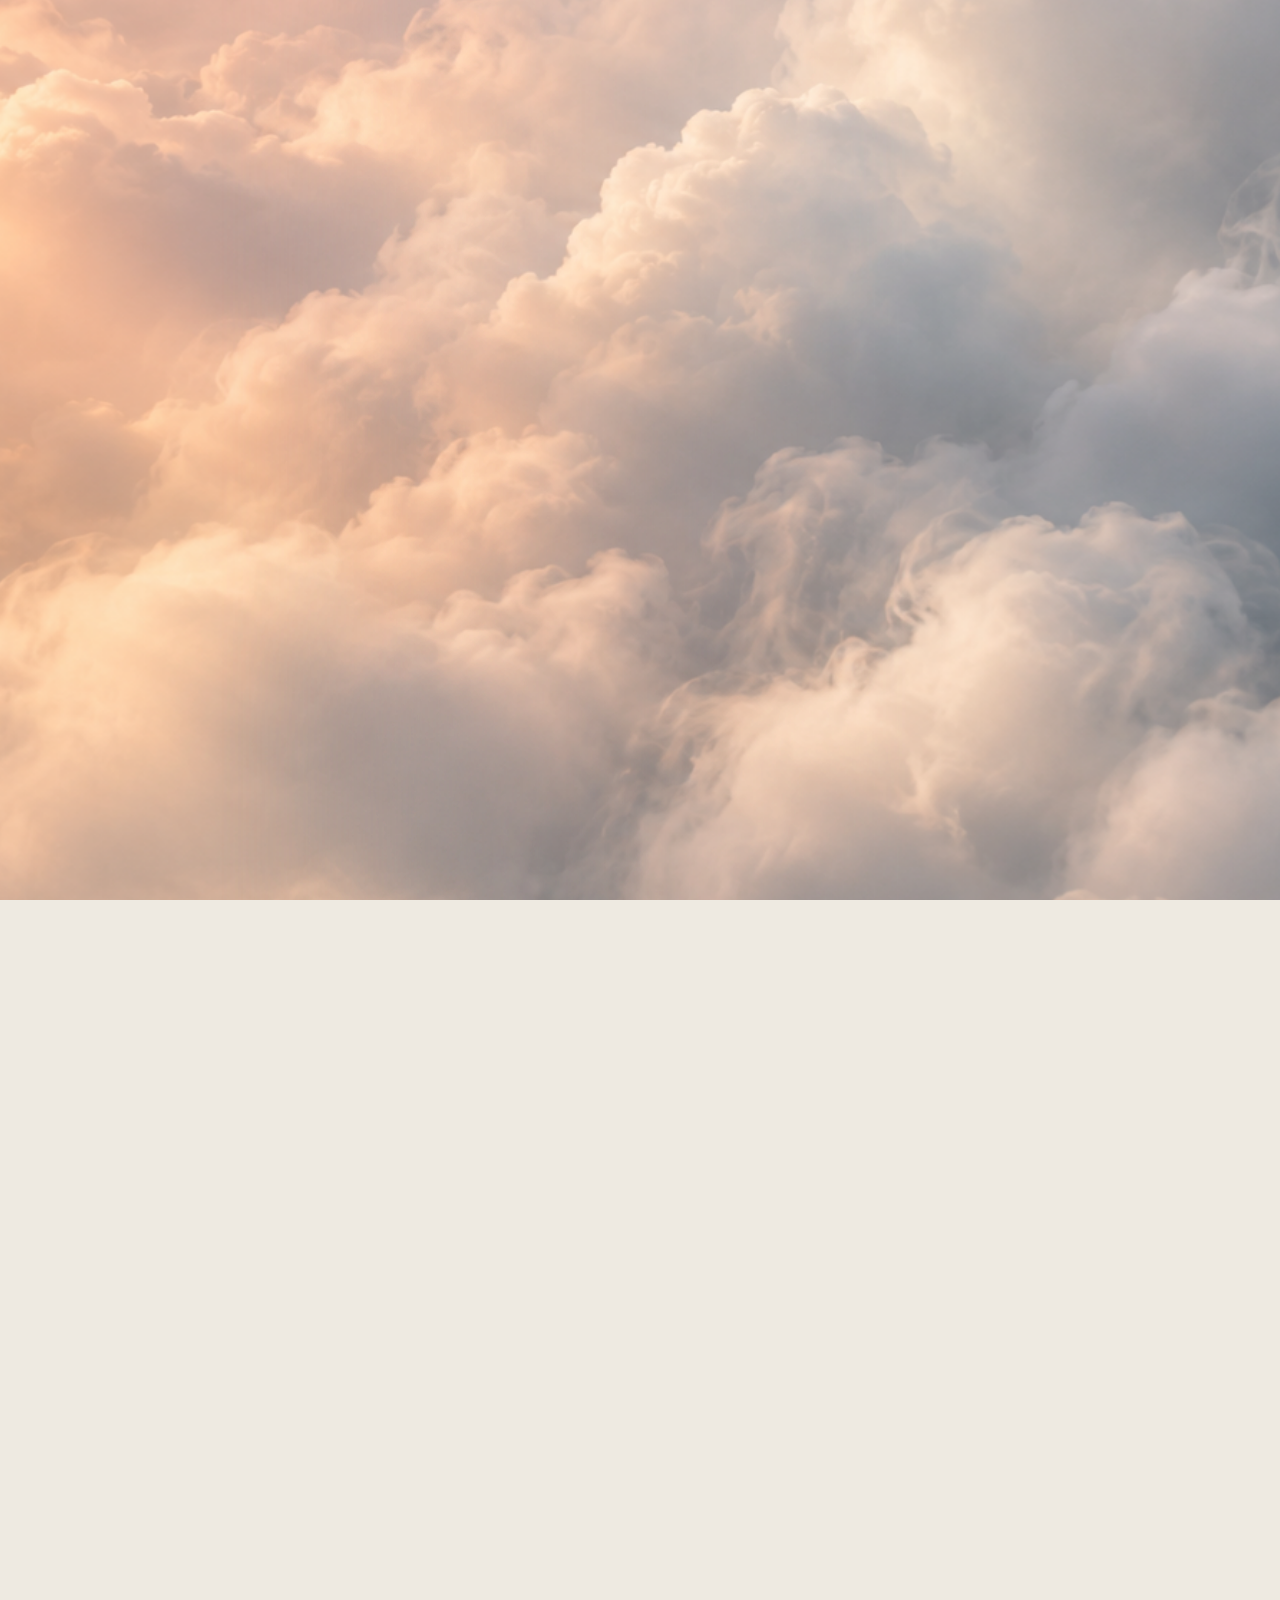
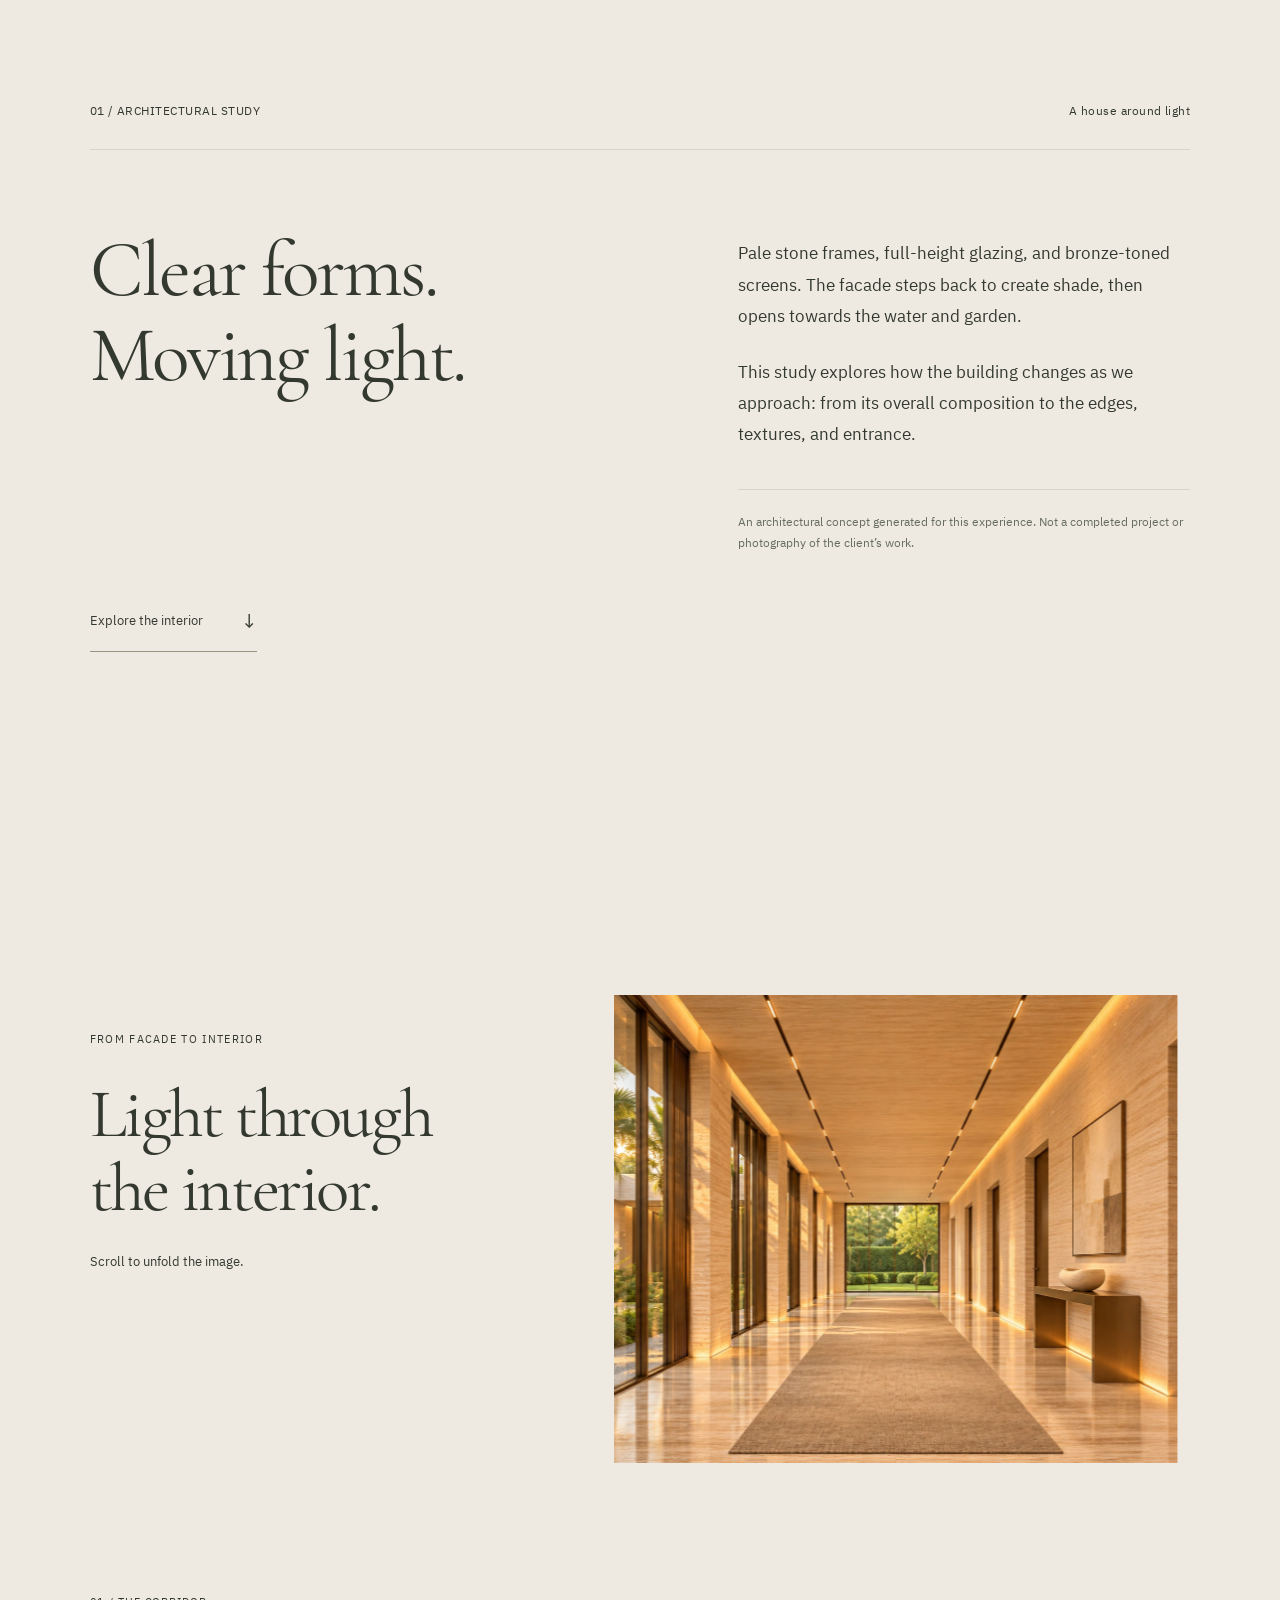
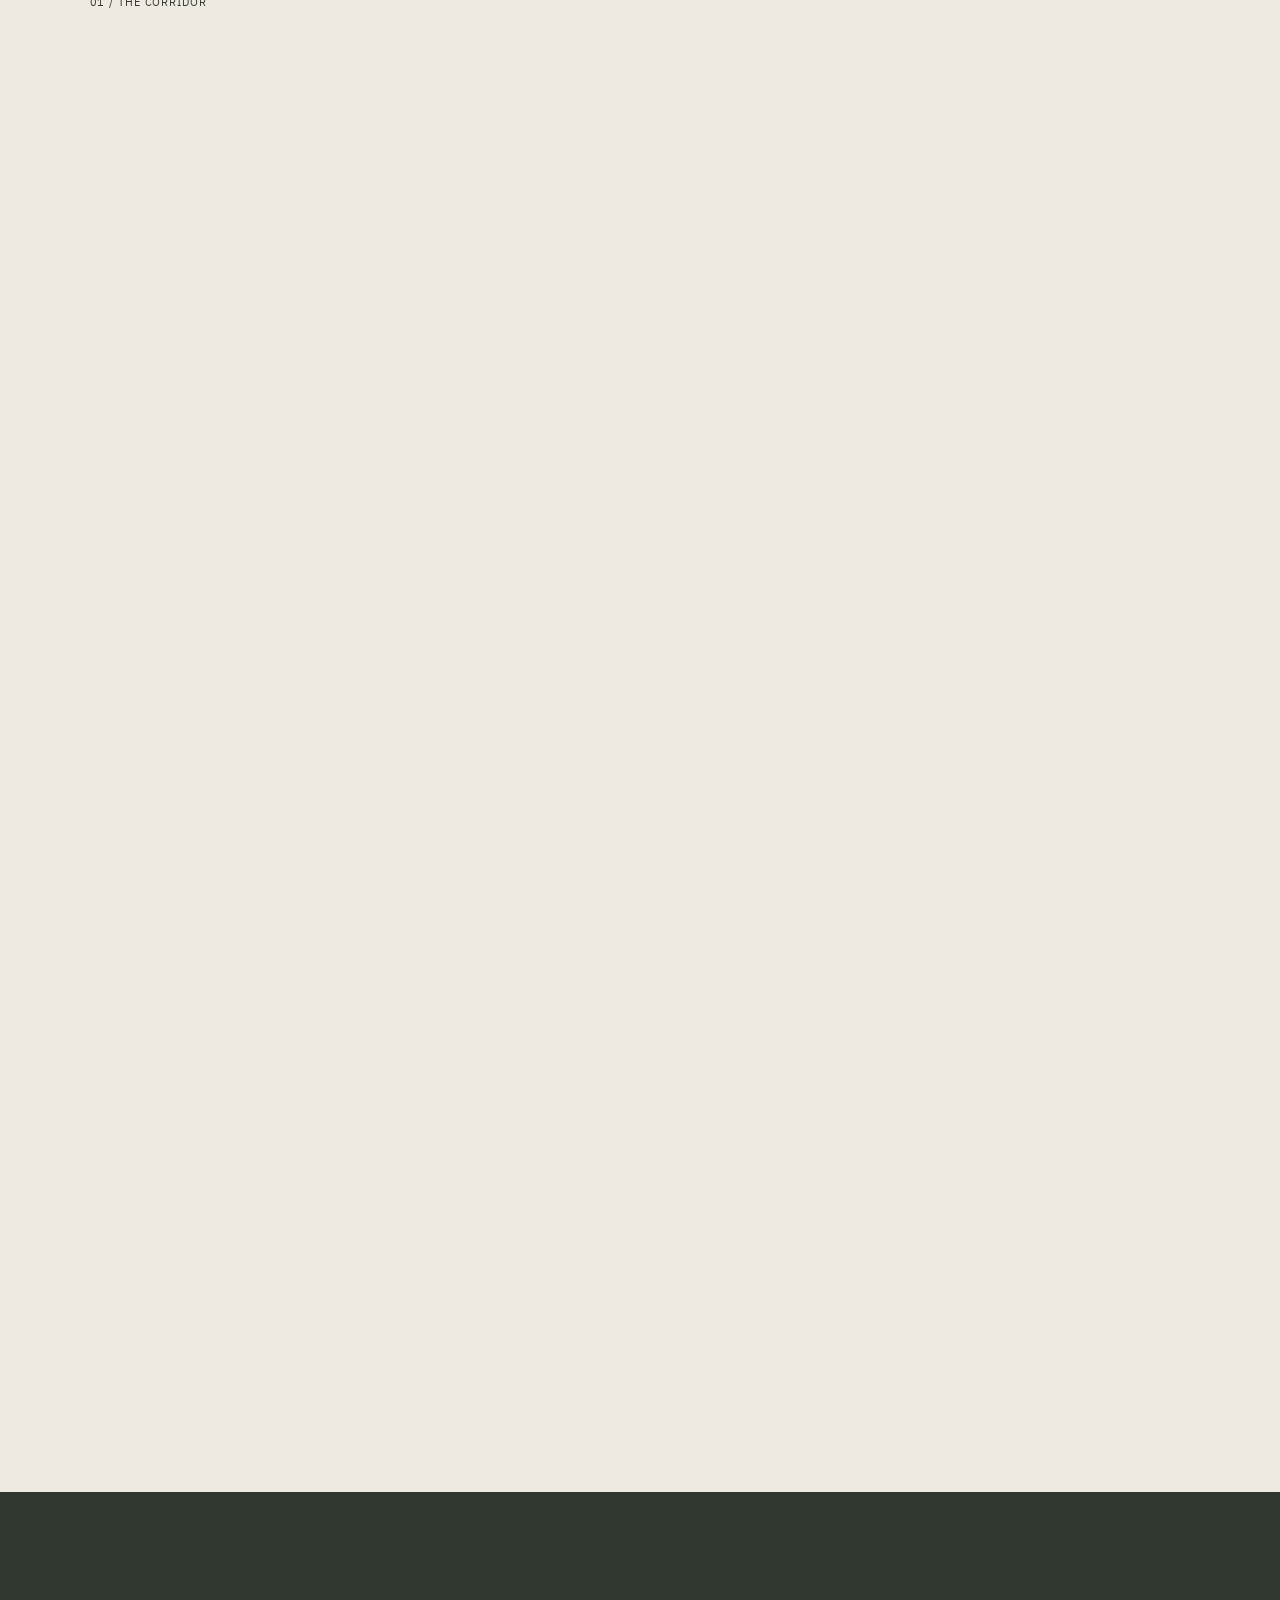
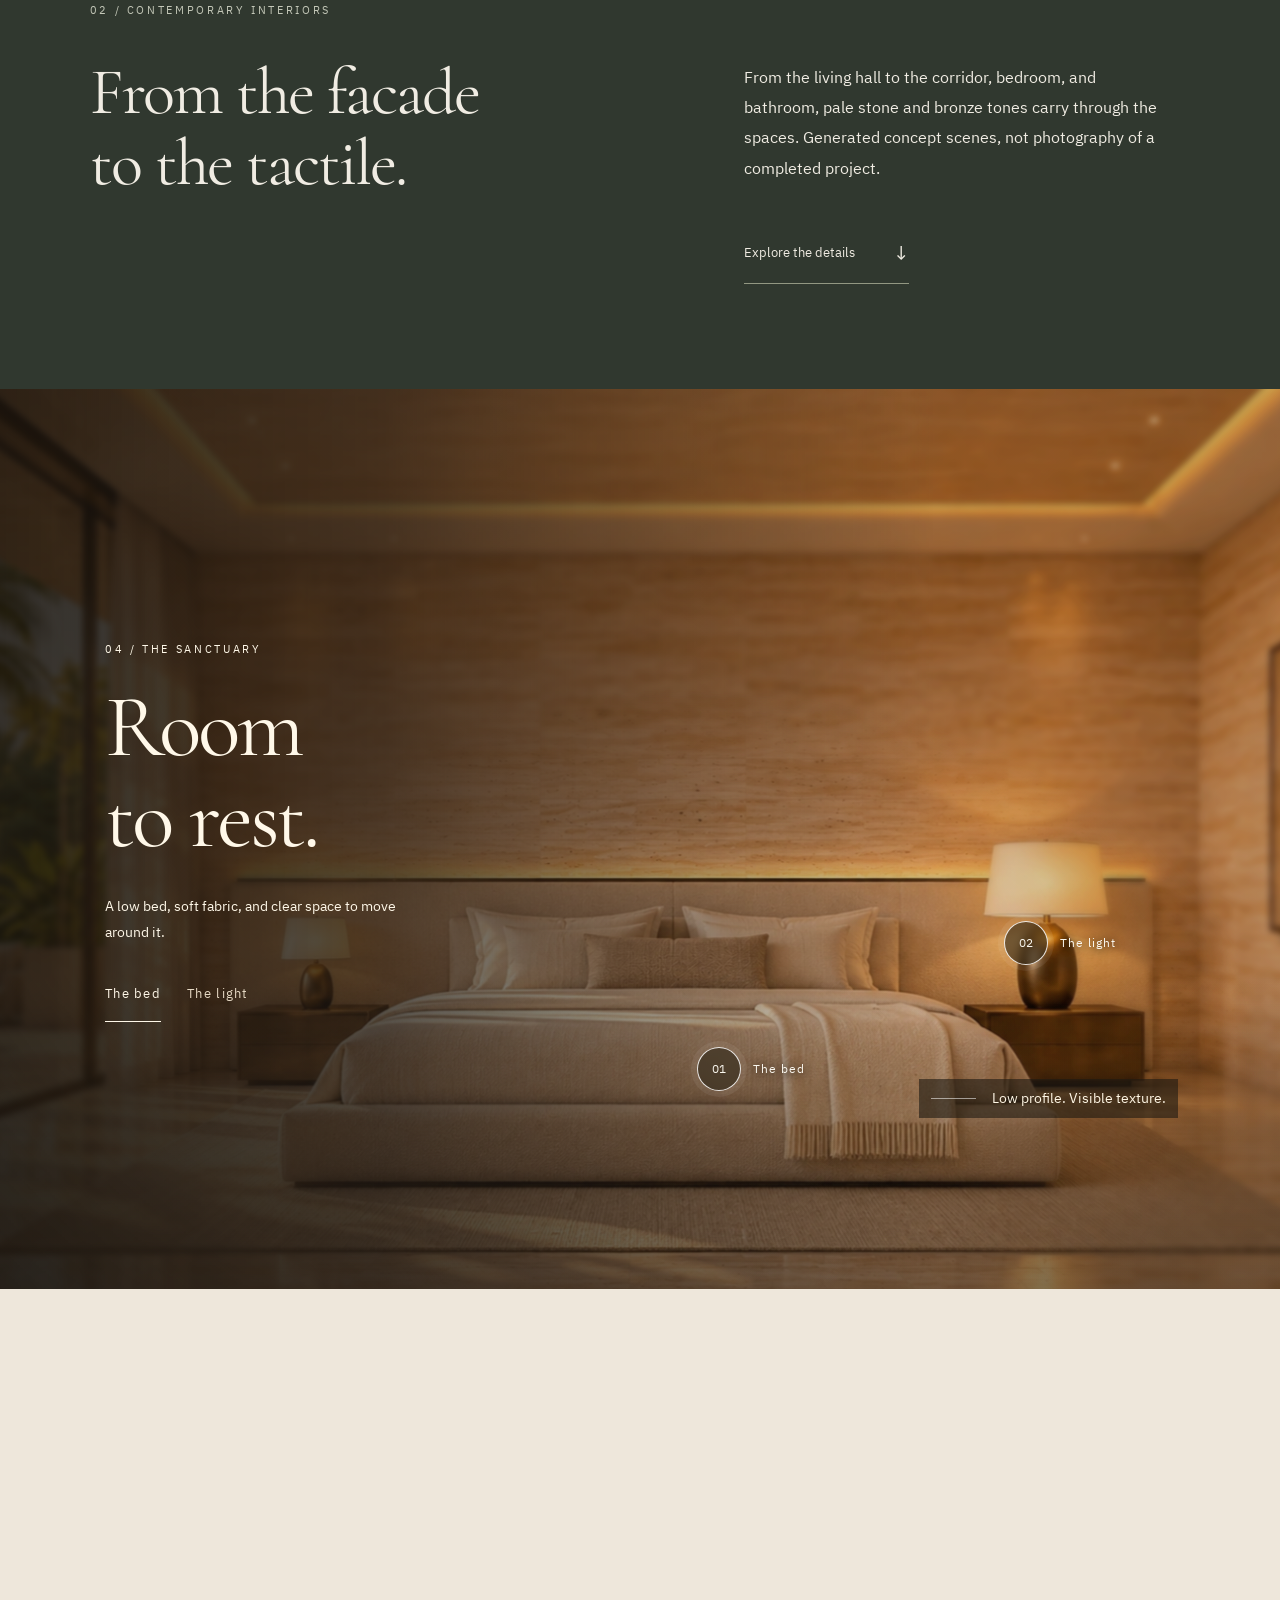
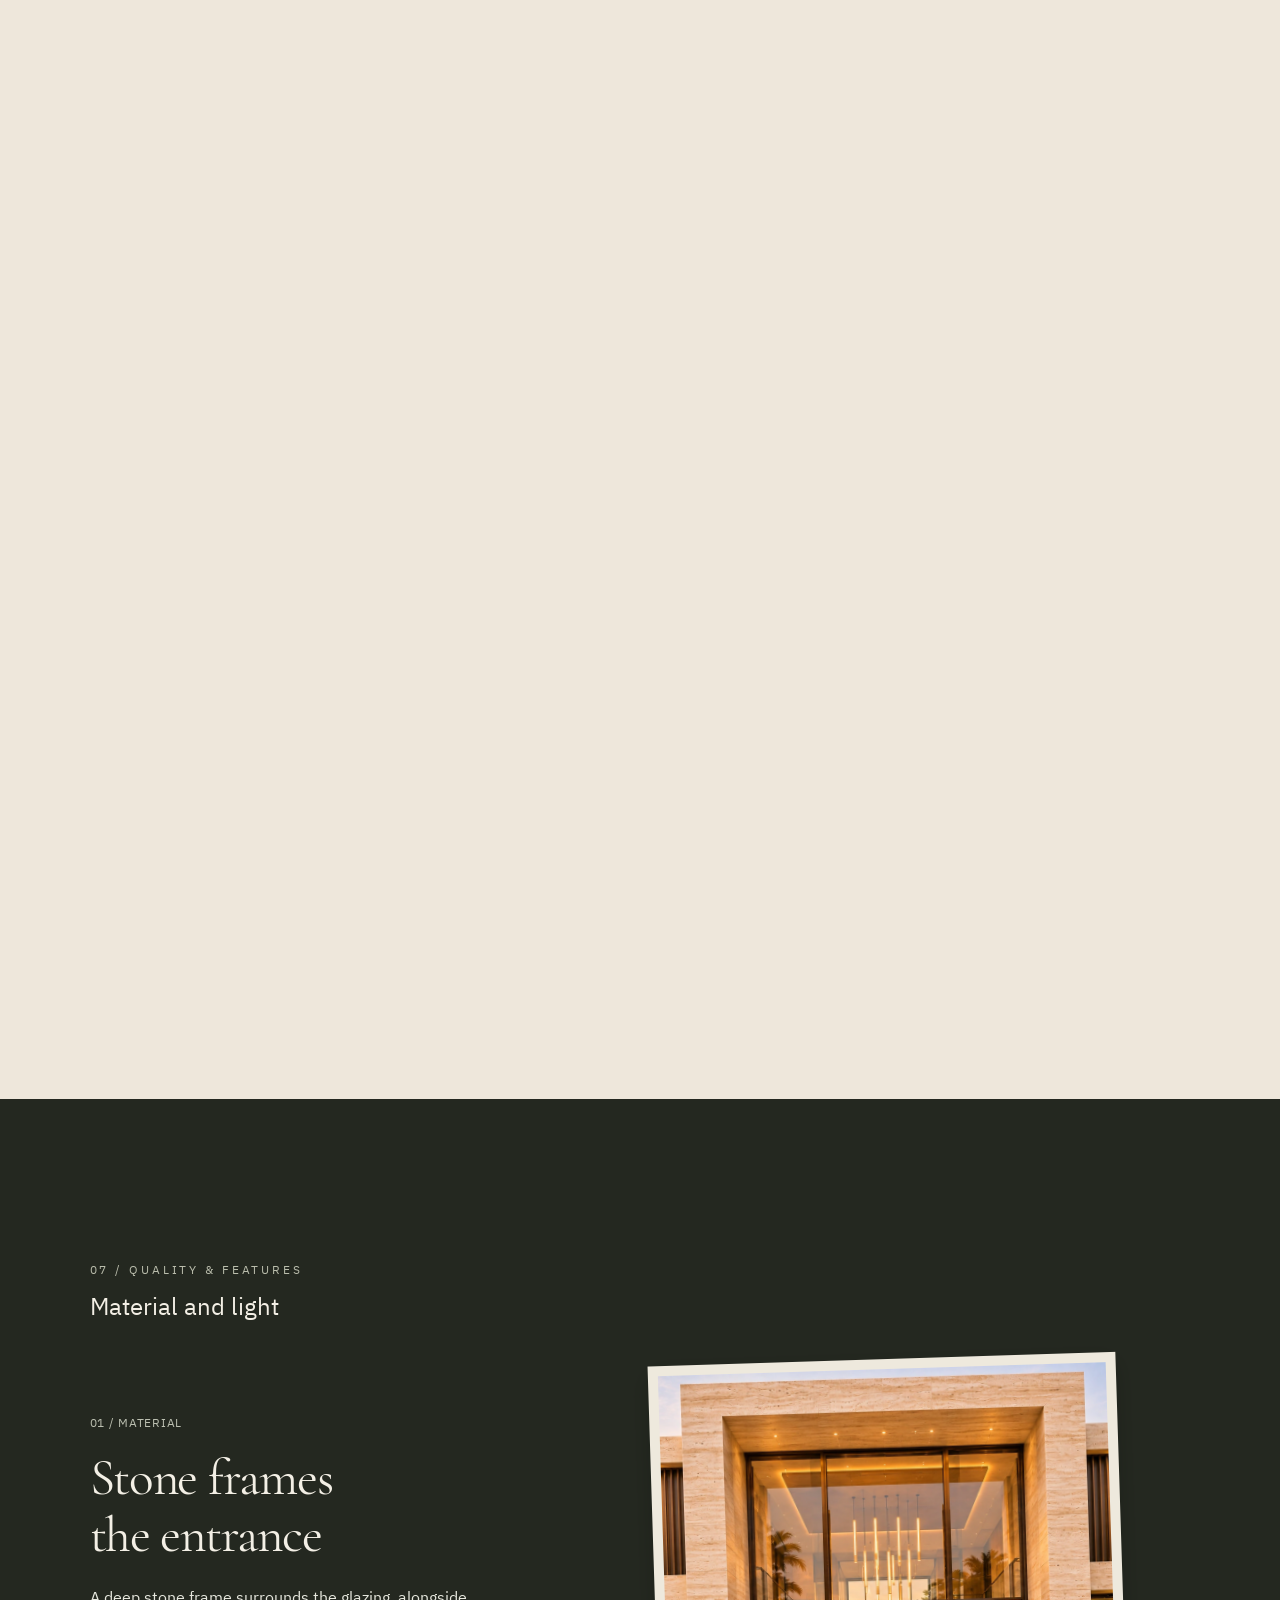
<file: modern/en.html>
<!doctype html>
<html lang="en" dir="ltr">
<head>
<meta charset="utf-8"><meta name="viewport" content="width=device-width, initial-scale=1, viewport-fit=cover">
<meta name="theme-color" content="#efe9df"><meta name="description" content="District Elvera. A conceptual architectural journey, from clouds to the smallest detail.">
<title>District Elvera — A Journey Within</title>
<link rel="icon" href="data:image/svg+xml,%3Csvg xmlns='http://www.w3.org/2000/svg' viewBox='0 0 40 40'%3E%3Cpath fill='none' stroke='%2374624d' stroke-width='2' d='M8 36V18a12 12 0 0124 0v18M13 36V18a7 7 0 0114 0v18M18 36V18a2 2 0 014 0v18'/%3E%3C/svg%3E">
<link rel="preload" as="image" href="../assets/clouds-intro.png" fetchpriority="high">
<link rel="stylesheet" href="../style.css?v=editorial-2">
<link rel="stylesheet" href="../editorial.css?v=editorial-2">
<link rel="stylesheet" href="contemporary.css?v=hall-2">
<link rel="alternate" hreflang="ar-SA" href="index.html"><link rel="alternate" hreflang="en" href="en.html">
<link rel="preload" href="../assets/fonts/luxury/CormorantGaramond-Regular.woff2" as="font" type="font/woff2" crossorigin>
</head>
<body class="editorial contemporary">
<a class="skip" href="#readable">Skip the animated journey</a>
<header class="site-header" inert aria-hidden="true">
<a class="brand" href="#arrival" aria-label="District Elvera, return to beginning"><svg viewBox="0 0 42 46" aria-hidden="true"><path d="M5 42V21a16 16 0 0132 0v21M11 42V21a10 10 0 0120 0v21M17 42V21a4 4 0 018 0v21"/></svg><span>District Elvera</span></a>
<nav class="desktop-nav" aria-label="Main navigation"><a href="#arrival">The journey</a><a href="#project">The concept</a><a href="#quality">Quality & features</a><a href="#plan">The plan</a></nav>
<a class="language-toggle" href="index.html" lang="ar" hreflang="ar-SA" aria-label="التبديل إلى العربية">العربية</a>
<button class="menu-toggle" aria-label="Open chapters" aria-expanded="false" aria-controls="chapters"><span></span><span></span></button>
</header>
<nav class="chapter-menu" id="chapters" aria-label="Chapters" hidden><span class="eyebrow">A journey within</span><a href="#arrival"><span>01</span>Above the ordinary</a><a href="#threshold"><span>02</span>A world within</a><a href="#hall"><span>03</span>The art of arrival</a><a href="#project"><span>+</span>A house around light</a><a href="#sanctuary"><span>04</span>Room to rest</a><a href="#ritual"><span>05</span>Stone and light</a><a href="#detail"><span>06</span>A rhythm of lines</a><a href="#quality"><span>07</span>Quality & features</a><a href="#plan"><span>08</span>From line to life</a><p>Concept experience. Imagery and architecture are illustrative.</p></nav>
<main>
<div class="opening" id="opening"><div class="stage opening-stage"><section class="scene arrival-scene" id="scene-arrival" aria-label="Above the ordinary">
<div class="sky-wash"></div><img class="palace-photo" src="assets/villa-wide.webp" alt="A fictional contemporary villa in pale stone revealed beneath clearing clouds">
<img class="palace-close" src="assets/villa-close.webp" alt="A sharp closer view of the glass entrance to the fictional contemporary villa" decoding="async">
<div class="arrival-shade"></div>
<div class="sky-birds" aria-hidden="true"><div class="bird-flight bird-near bird-near-1"><svg viewBox="0 0 40 24" aria-hidden="true"><path class="bird-wing bird-wing-left" d="M20 12C15 7 9 4 1 5C7 9 13 11 20 13Z"/><path class="bird-wing bird-wing-right" d="M20 12C25 7 31 4 39 5C33 9 27 11 20 13Z"/><path d="M19.3 10.5Q20 8.5 20.7 10.5L21 15L20 14L19 15Z"/></svg></div><div class="bird-flight bird-near bird-near-2"><svg viewBox="0 0 40 24" aria-hidden="true"><path class="bird-wing bird-wing-left" d="M20 12C15 7 9 4 1 5C7 9 13 11 20 13Z"/><path class="bird-wing bird-wing-right" d="M20 12C25 7 31 4 39 5C33 9 27 11 20 13Z"/><path d="M19.3 10.5Q20 8.5 20.7 10.5L21 15L20 14L19 15Z"/></svg></div><div class="bird-flight bird-near bird-near-3"><svg viewBox="0 0 40 24" aria-hidden="true"><path class="bird-wing bird-wing-left" d="M20 12C15 7 9 4 1 5C7 9 13 11 20 13Z"/><path class="bird-wing bird-wing-right" d="M20 12C25 7 31 4 39 5C33 9 27 11 20 13Z"/><path d="M19.3 10.5Q20 8.5 20.7 10.5L21 15L20 14L19 15Z"/></svg></div><div class="bird-flight bird-flock bird-flock-1"><span style="--bx:0px;--by:18px;--phase:-0.00s"><svg viewBox="0 0 40 24" aria-hidden="true"><path class="bird-wing bird-wing-left" d="M20 12C15 7 9 4 1 5C7 9 13 11 20 13Z"/><path class="bird-wing bird-wing-right" d="M20 12C25 7 31 4 39 5C33 9 27 11 20 13Z"/><path d="M19.3 10.5Q20 8.5 20.7 10.5L21 15L20 14L19 15Z"/></svg></span><span style="--bx:17px;--by:11px;--phase:-0.17s"><svg viewBox="0 0 40 24" aria-hidden="true"><path class="bird-wing bird-wing-left" d="M20 12C15 7 9 4 1 5C7 9 13 11 20 13Z"/><path class="bird-wing bird-wing-right" d="M20 12C25 7 31 4 39 5C33 9 27 11 20 13Z"/><path d="M19.3 10.5Q20 8.5 20.7 10.5L21 15L20 14L19 15Z"/></svg></span><span style="--bx:34px;--by:5px;--phase:-0.34s"><svg viewBox="0 0 40 24" aria-hidden="true"><path class="bird-wing bird-wing-left" d="M20 12C15 7 9 4 1 5C7 9 13 11 20 13Z"/><path class="bird-wing bird-wing-right" d="M20 12C25 7 31 4 39 5C33 9 27 11 20 13Z"/><path d="M19.3 10.5Q20 8.5 20.7 10.5L21 15L20 14L19 15Z"/></svg></span><span style="--bx:51px;--by:1px;--phase:-0.51s"><svg viewBox="0 0 40 24" aria-hidden="true"><path class="bird-wing bird-wing-left" d="M20 12C15 7 9 4 1 5C7 9 13 11 20 13Z"/><path class="bird-wing bird-wing-right" d="M20 12C25 7 31 4 39 5C33 9 27 11 20 13Z"/><path d="M19.3 10.5Q20 8.5 20.7 10.5L21 15L20 14L19 15Z"/></svg></span><span style="--bx:68px;--by:7px;--phase:-0.68s"><svg viewBox="0 0 40 24" aria-hidden="true"><path class="bird-wing bird-wing-left" d="M20 12C15 7 9 4 1 5C7 9 13 11 20 13Z"/><path class="bird-wing bird-wing-right" d="M20 12C25 7 31 4 39 5C33 9 27 11 20 13Z"/><path d="M19.3 10.5Q20 8.5 20.7 10.5L21 15L20 14L19 15Z"/></svg></span><span style="--bx:85px;--by:14px;--phase:-0.85s"><svg viewBox="0 0 40 24" aria-hidden="true"><path class="bird-wing bird-wing-left" d="M20 12C15 7 9 4 1 5C7 9 13 11 20 13Z"/><path class="bird-wing bird-wing-right" d="M20 12C25 7 31 4 39 5C33 9 27 11 20 13Z"/><path d="M19.3 10.5Q20 8.5 20.7 10.5L21 15L20 14L19 15Z"/></svg></span><span style="--bx:102px;--by:23px;--phase:-1.02s"><svg viewBox="0 0 40 24" aria-hidden="true"><path class="bird-wing bird-wing-left" d="M20 12C15 7 9 4 1 5C7 9 13 11 20 13Z"/><path class="bird-wing bird-wing-right" d="M20 12C25 7 31 4 39 5C33 9 27 11 20 13Z"/><path d="M19.3 10.5Q20 8.5 20.7 10.5L21 15L20 14L19 15Z"/></svg></span></div><div class="bird-flight bird-flock bird-flock-2"><span style="--bx:0px;--by:18px;--phase:-0.00s"><svg viewBox="0 0 40 24" aria-hidden="true"><path class="bird-wing bird-wing-left" d="M20 12C15 7 9 4 1 5C7 9 13 11 20 13Z"/><path class="bird-wing bird-wing-right" d="M20 12C25 7 31 4 39 5C33 9 27 11 20 13Z"/><path d="M19.3 10.5Q20 8.5 20.7 10.5L21 15L20 14L19 15Z"/></svg></span><span style="--bx:17px;--by:11px;--phase:-0.17s"><svg viewBox="0 0 40 24" aria-hidden="true"><path class="bird-wing bird-wing-left" d="M20 12C15 7 9 4 1 5C7 9 13 11 20 13Z"/><path class="bird-wing bird-wing-right" d="M20 12C25 7 31 4 39 5C33 9 27 11 20 13Z"/><path d="M19.3 10.5Q20 8.5 20.7 10.5L21 15L20 14L19 15Z"/></svg></span><span style="--bx:34px;--by:5px;--phase:-0.34s"><svg viewBox="0 0 40 24" aria-hidden="true"><path class="bird-wing bird-wing-left" d="M20 12C15 7 9 4 1 5C7 9 13 11 20 13Z"/><path class="bird-wing bird-wing-right" d="M20 12C25 7 31 4 39 5C33 9 27 11 20 13Z"/><path d="M19.3 10.5Q20 8.5 20.7 10.5L21 15L20 14L19 15Z"/></svg></span><span style="--bx:51px;--by:1px;--phase:-0.51s"><svg viewBox="0 0 40 24" aria-hidden="true"><path class="bird-wing bird-wing-left" d="M20 12C15 7 9 4 1 5C7 9 13 11 20 13Z"/><path class="bird-wing bird-wing-right" d="M20 12C25 7 31 4 39 5C33 9 27 11 20 13Z"/><path d="M19.3 10.5Q20 8.5 20.7 10.5L21 15L20 14L19 15Z"/></svg></span><span style="--bx:68px;--by:7px;--phase:-0.68s"><svg viewBox="0 0 40 24" aria-hidden="true"><path class="bird-wing bird-wing-left" d="M20 12C15 7 9 4 1 5C7 9 13 11 20 13Z"/><path class="bird-wing bird-wing-right" d="M20 12C25 7 31 4 39 5C33 9 27 11 20 13Z"/><path d="M19.3 10.5Q20 8.5 20.7 10.5L21 15L20 14L19 15Z"/></svg></span><span style="--bx:85px;--by:14px;--phase:-0.85s"><svg viewBox="0 0 40 24" aria-hidden="true"><path class="bird-wing bird-wing-left" d="M20 12C15 7 9 4 1 5C7 9 13 11 20 13Z"/><path class="bird-wing bird-wing-right" d="M20 12C25 7 31 4 39 5C33 9 27 11 20 13Z"/><path d="M19.3 10.5Q20 8.5 20.7 10.5L21 15L20 14L19 15Z"/></svg></span><span style="--bx:102px;--by:23px;--phase:-1.02s"><svg viewBox="0 0 40 24" aria-hidden="true"><path class="bird-wing bird-wing-left" d="M20 12C15 7 9 4 1 5C7 9 13 11 20 13Z"/><path class="bird-wing bird-wing-right" d="M20 12C25 7 31 4 39 5C33 9 27 11 20 13Z"/><path d="M19.3 10.5Q20 8.5 20.7 10.5L21 15L20 14L19 15Z"/></svg></span></div></div>
<div class="cloud cloud-one"></div><div class="cloud cloud-two"></div><div class="cloud cloud-three"></div>
<div class="intro-clouds" role="img" aria-label="Immersed high within luminous dawn clouds">
<img class="intro-cloud-base" src="../assets/clouds-intro.png" alt="" fetchpriority="high" decoding="sync">
<img class="intro-cloud-left" src="../assets/clouds-intro.png" alt="" aria-hidden="true">
<img class="intro-cloud-right" src="../assets/clouds-intro.png" alt="" aria-hidden="true">
</div>
<div class="hero-copy" aria-hidden="true"><h1><span>District</span>Elvera</h1></div>
<div class="approach-copy scene-copy"><span class="eyebrow">01 / The arrival</span><h2>Above the<br>  <em>ordinary.</em></h2><p>Approach the facade, then step inside.</p></div>
<div class="threshold-copy"><span class="eyebrow">02 / The threshold</span><h2>A world<br> <em>within.</em></h2></div>
<div class="window-frame"><div class="window-sheen"></div><i></i><i></i></div>
</section>
<section class="scene hall-scene" id="scene-hall" aria-label="The art of arrival">
<img class="hall-photo" src="assets/villa-hall.webp" alt="A conceptual contemporary hall in pale stone with tall glazing and bronze-toned details" decoding="async">
<div class="hall-shade"></div><span class="hall-chapter eyebrow">03 / The grand hall</span>
<div class="floor-lettering"><span>A study in light and height</span><h2>The art of <em>arrival.</em></h2><i></i></div>
</section>
<a class="opening-guide" href="#project">EXPLORE THE CONCEPT <span aria-hidden="true">↓</span></a></div><div class="chapter-anchor" id="arrival" data-progress="0" style="top:0"></div><div class="chapter-anchor" id="threshold" data-progress="0.25" style="top:25%"></div><div class="chapter-anchor" id="hall" data-progress="0.36" style="top:34%"></div></div>
<section class="project-intro" id="project" aria-labelledby="project-title"><div class="project-index"><span>01 / ARCHITECTURAL STUDY</span><span>A house around light</span></div><div class="project-editorial"><h2 id="project-title">Clear forms.<br> Moving light.</h2><div class="project-description"><p>Pale stone frames, full-height glazing, and bronze-toned screens. The facade steps back to create shade, then opens towards the water and garden.</p><p>This study explores how the building changes as we approach: from its overall composition to the edges, textures, and entrance.</p><span class="project-concept-note">An architectural concept generated for this experience. Not a completed project or photography of the client’s work.</span></div></div><a class="project-text-link" href="#project-view">Explore the interior <span aria-hidden="true">↓</span></a></section>
<section class="project-view" id="project-view" aria-labelledby="project-view-title"><div class="project-view-stage"><div class="project-view-heading"><span class="eyebrow">FROM FACADE TO INTERIOR</span><h2 id="project-view-title">Light through<br> the interior.</h2><p>Scroll to unfold the image.</p></div><figure class="project-expanding-card"><img src="assets/villa-corridor.webp" width="1672" height="941" alt="Generated contemporary corridor with pale stone, vertical screens, and warm light" loading="lazy" decoding="async"><figcaption><span>Between stone and shade</span><span>VISUAL STUDY / GENERATED IMAGE</span></figcaption></figure><span class="project-view-label">01 / THE CORRIDOR</span></div></section>
<section class="interior-separator" id="interior-studies"><span class="eyebrow">02 / CONTEMPORARY INTERIORS</span><h2>From the facade<br> to the tactile.</h2><p>From the living hall to the corridor, bedroom, and bathroom, pale stone and bronze tones carry through the spaces. Generated concept scenes, not photography of a completed project.</p><a class="project-text-link" href="#sanctuary">Explore the details <span aria-hidden="true">↓</span></a></section>
<div class="journey" id="journey">
<div class="stage" id="stage">
<section class="scene sanctuary-scene" id="scene-sanctuary" aria-label="Room to rest">
<img class="room-photo room-blur" src="assets/villa-bedroom.webp" alt="A generated modern bedroom with a low bed, warm bedside light, and bronze-toned glazing details">
<img class="room-photo room-focus" src="assets/villa-bedroom.webp" alt="" aria-hidden="true">
<div class="room-shade"></div>
<div class="scene-copy sanctuary-copy"><span class="eyebrow">04 / The sanctuary</span><h2>Room<br> to <em>rest.</em></h2><p id="sanctuary-description">A low bed, soft fabric, and clear space to move around it.</p><div class="object-tabs" role="group" aria-label="Explore bedroom details"><button class="active" data-object="bed" aria-pressed="true">The bed</button><button data-object="lamp" aria-pressed="false">The light</button></div></div>
<button class="hotspot bed-hotspot" data-object="bed" aria-label="Focus on the bed"><span>01</span><i>The bed</i></button><button class="hotspot lamp-hotspot" data-object="lamp" aria-label="Focus on the bedside lamp"><span>02</span><i>The light</i></button>
<div class="material-note"><span class="hairline"></span><p id="material-text">Rounded edges. Visible texture.</p></div>
</section>
<section class="scene ritual-scene" id="scene-ritual" aria-label="Stone and light">
<img class="sink-photo sink-blur" src="assets/villa-bathroom.webp" alt="A generated modern bathroom with a stone basin, bronze-toned tap, and warm side lighting"><img class="sink-photo sink-focus" src="assets/villa-bathroom.webp" alt="" aria-hidden="true"><div class="room-shade"></div>
<div class="scene-copy"><span class="eyebrow">05 / The ritual</span><h2>Stone<br> and <em>light.</em></h2><p>A stone basin and a brass-toned tap. Side light brings out the texture of the surface.</p><button class="text-button focus-toggle">View without blur <span>↗</span></button></div>
<div class="basin-callout"><span></span><p>Integrated basin. Floating stone volume.</p></div>
</section>
<section class="scene detail-scene" id="scene-detail" aria-label="A rhythm of lines">
<div class="detail-texture"></div><div class="detail-halo"></div>
<div class="scene-copy"><span class="eyebrow">06 / The detail</span><h2>A rhythm<br> <em>of lines.</em></h2><p>Lines repeat to form a vertical screen inspired by the facade.</p><div class="fine-rule"></div><span class="small-label">An ornamental study</span></div>
<div class="ornament-wrap"><svg id="ornament" viewBox="0 0 420 1440" role="img" aria-label="A vertical architectural screen drawing itself from top to bottom"><defs><linearGradient id="ornament-gold" x1="0" y1="0" x2="1" y2="0"><stop offset="0" stop-color="#9b7b46"/><stop offset=".45" stop-color="#b99a62"/><stop offset=".7" stop-color="#8a6d3d"/><stop offset="1" stop-color="#bea36e"/></linearGradient><filter id="engraved-line" x="-20%" y="-10%" width="140%" height="130%"><feDropShadow dx="1" dy="1.5" stdDeviation=".7" flood-color="#745a37" flood-opacity=".25"/><feDropShadow dx="-1" dy="-1" stdDeviation=".5" flood-color="#fff8e8" flood-opacity=".95"/></filter></defs><g id="ornament-traces" fill="none" stroke="url(#ornament-gold)" stroke-width="2.2" stroke-linecap="round" stroke-linejoin="round" filter="url(#engraved-line)"></g></svg><span class="plate-number">A CONTINUOUS ORNAMENT / CONCEPT STUDY</span></div>
</section>

<div class="chapter-caption"><span id="chapter-number">01</span><span class="caption-line"></span><span id="chapter-name">The arrival</span></div>
<button class="scroll-cue" aria-label="Continue to the next chapter"><span id="scroll-label">Scroll to discover</span><svg viewBox="0 0 24 38" aria-hidden="true"><path d="M12 2v31M4 25l8 8 8-8"/></svg></button>
<div class="bottom-meta"><span>Concept experience</span><button id="motion-toggle" aria-pressed="false" title="Toggle reduced motion">Reduce motion</button></div>
<div class="progress-track" aria-hidden="true"><div id="progress"></div></div>
</div>
<div class="chapter-anchor" id="sanctuary" data-progress="0.50" style="top:38.5%"></div><div class="chapter-anchor" id="ritual" data-progress="0.65" style="top:57.5%"></div><div class="chapter-anchor" id="detail" data-progress="0.765" style="top:73%"></div>
</div>
<section class="quality-section" id="quality" aria-labelledby="quality-heading"><div class="quality-stage"><div class="quality-intro"><span class="eyebrow">07 / QUALITY & FEATURES</span><h2 id="quality-heading">Material and light</h2><p>Close studies of materials, lighting, and seating within this concept.</p></div><div class="quality-album"><article class="quality-item" id="quality-1" data-quality="0" aria-labelledby="quality-title-1"><div class="quality-plate"><figure class="quality-card"><img src="assets/villa-close.webp" alt="Generated detail of the villa stone entrance, glazing, and vertical screens" loading="lazy" decoding="async" width="1672" height="941" data-quality-image="quality-material"><figcaption><span>01</span><span>MATERIAL</span></figcaption></figure></div><div class="quality-copy"><span class="quality-kicker">01 / MATERIAL</span><h3 id="quality-title-1">Stone frames<br>  the entrance</h3><p>A deep stone frame surrounds the glazing, alongside bronze-toned vertical screens. The two surfaces meet at a clearly defined edge.</p><ul><li>Stone texture</li><li>Metal edge</li></ul></div></article><article class="quality-item" id="quality-2" data-quality="1" aria-labelledby="quality-title-2"><div class="quality-plate"><figure class="quality-card"><img src="assets/villa-corridor.webp" alt="Generated study of lighting and vertical screens in a contemporary corridor" loading="lazy" decoding="async" width="1672" height="941" data-quality-image="quality-craft"><figcaption><span>02</span><span>CRAFT</span></figcaption></figure></div><div class="quality-copy"><span class="quality-kicker">02 / CRAFT</span><h3 id="quality-title-2">Shade along<br>  the corridor</h3><p>Light passes between vertical lines while pale material continues from wall to floor. Its appearance changes with the angle of view.</p><ul><li>Side lighting</li><li>Vertical lines</li></ul></div></article><article class="quality-item" id="quality-3" data-quality="2" aria-labelledby="quality-title-3"><div class="quality-plate"><figure class="quality-card"><img src="assets/villa-bedroom.webp" alt="Generated contemporary bedroom with pale materials and soft textiles" loading="lazy" decoding="async" width="1672" height="941" data-quality-image="quality-comfort"><figcaption><span>03</span><span>COMFORT</span></figcaption></figure></div><div class="quality-copy"><span class="quality-kicker">03 / COMFORT</span><h3 id="quality-title-3">Soft textures<br>  around the bed</h3><p>A low bed and ivory-coloured fabric sit beside warm, low lighting. Stone and textiles each have room to be seen.</p><ul><li>Soft light</li><li>Visible texture</li></ul></div></article></div><div class="quality-controls" role="group" aria-label="Explore the design qualities"><button class="quality-prev" type="button" aria-label="Previous detail">←</button><div class="quality-dots"><button type="button" data-quality-go="0" aria-label="MATERIAL" aria-pressed="true"><span>01</span><i></i></button><button type="button" data-quality-go="1" aria-label="CRAFT" aria-pressed="false"><span>02</span><i></i></button><button type="button" data-quality-go="2" aria-label="COMFORT" aria-pressed="false"><span>03</span><i></i></button></div><button class="quality-next" type="button" aria-label="Next detail">→</button></div><p class="quality-notice">Generated concept imagery for design study.</p></div></section>
<div class="plan-finale" id="plan-finale"><div class="stage finale-stage"><section class="scene plan-scene" id="scene-plan" aria-label="From line to life">
<div class="plan-heading"><span class="eyebrow">08 / A 3D STUDY</span><h2>From line<br>  to <em>life.</em></h2><p>An independent fictional palace volume study.<br> This is not the villa’s floor plan.</p></div>
<div class="plan-view"><svg id="plan-drawing" viewBox="0 0 1100 760" role="img" aria-labelledby="plan-title plan-description"><title id="plan-title">Interactive conceptual palace plan</title><desc id="plan-description">An illustrative palace with a grand hall, ceremonial foyer, residential suites and public wings. Use the controls to raise it from a flat plan into an isometric palace.</desc></svg></div>
<div class="plan-controls"><div class="mode-buttons" role="group" aria-label="Plan view"><button data-view="0" class="active" aria-pressed="true">2D plan</button><button data-view="1" aria-pressed="false">3D volume</button></div><label class="rise-control">Bring it to life<input id="rise" aria-label="Raise the plan into three dimensions" type="range" min="0" max="100" value="0"><span id="rise-value">0%</span></label><div class="room-selectors" role="group" aria-label="Explore spaces"><button data-room="hall" aria-pressed="false">Grand hall</button><button data-room="suites" aria-pressed="false">Suites</button><button data-room="library" aria-pressed="false">Library</button><button data-room="dining" aria-pressed="false">Dining</button><button data-room="gardens" aria-pressed="false">Gardens</button></div><p id="room-description">A complete conceptual palace unfolds around the grand hall. Select a space to explore the whole.</p></div>
<div class="plan-disclaimer">Illustrative layout only · Not to scale · Not a construction drawing</div>
</section><div class="finale-meta"><span>CONCEPT EXPERIENCE</span><button class="finale-motion" type="button" aria-pressed="false">Reduce motion</button></div></div><div class="chapter-anchor" id="plan" data-progress="0.9" style="top:0"></div></div>
<section class="closing" id="readable"><span class="eyebrow">District Elvera</span><h2>Return to<br> <em>a favourite scene.</em></h2><p>Return to a scene from the chapter menu, or begin again in the clouds.</p><a class="closing-link" href="#arrival">Begin the journey again <span>↗</span></a><details><summary>About this prototype</summary><p>This is a design and motion study. All imagery is generated or illustrated, the villa is fictional, and the interiors follow the same visual concept. The 3D palace is an independent study. None of these elements documents a real project. No property, location, specification or availability is represented as factual.</p><p>The journey moves from clouds towards a contemporary villa and hall, followed by a concept introduction and an expanding corridor image. Generated contemporary interior and material studies follow, ending with an independent palace volume demonstration. Use the chapter menu to go directly to any scene. Reduced motion is available at the bottom of the experience.</p></details><p class="comparison-link"><a href="../en.html">Compare the classical version <span aria-hidden="true">↗</span></a></p><footer><span>District Elvera</span><span>Architecture · Interiors · Atmosphere</span><span>Concept / 2026</span></footer></section>
</main><script src="../palace-plan.js?v=ibm-approved-1"></script>
<script src="locale.js?v=modern-1"></script>
<script src="villa-camera.js?v=modern-1"></script>
<script src="app.js?v=modern-1"></script>
<script src="quality.js?v=modern-1"></script>
<script src="project-story.js?v=modern-1"></script>
</body></html>
</file>
<file: style.css>
:root{--ink:#51452f;--sand:#eee7db;--muted:#8b7c62;--white:#faf7ef;--line:rgba(80,65,42,.24);--accent:#aa8b55}*{box-sizing:border-box}html{scroll-behavior:smooth}body{margin:0;background:var(--sand);color:var(--ink);font:14px/1.6 Arial,Helvetica,sans-serif;overflow-x:hidden}button,a,input{-webkit-tap-highlight-color:transparent}button,a{touch-action:manipulation}button{font:inherit;cursor:pointer}a{color:inherit;text-decoration:none}button{color:inherit}button:focus-visible,a:focus-visible,input:focus-visible,summary:focus-visible{outline:2px solid #856329;outline-offset:7px}button{border:0;background:transparent}h1,h2,p{margin:0}h1,h2{font-family:Georgia,'Times New Roman',serif;font-weight:400;line-height:1.04}h2{font-size:clamp(52px,6vw,96px);letter-spacing:-.055em}h2 em{font-weight:400}p{line-height:1.8}.eyebrow,.small-label{font-size:9px;font-weight:500;letter-spacing:.24em;text-transform:uppercase}.eyebrow{display:block;margin-bottom:28px}.skip{position:fixed;top:-100px;left:20px;z-index:100;background:var(--sand);padding:12px 20px}.skip:focus{top:12px}.site-header{position:fixed;z-index:30;top:0;left:0;width:100%;height:116px;padding:34px 4.5vw;display:flex;align-items:center;gap:4vw;color:var(--ink);transition:color .5s,background .5s}.brand{display:flex;align-items:center;gap:17px}.brand svg{width:29px;height:36px;fill:none;stroke:currentColor;stroke-width:1.25}.brand span{font-family:Georgia,serif;font-size:14px;letter-spacing:.22em;text-transform:uppercase}.desktop-nav{display:flex;gap:39px;margin-left:auto}.desktop-nav a{font-size:9px;letter-spacing:.16em;text-transform:uppercase;position:relative}.desktop-nav a:after{content:'';position:absolute;bottom:-8px;left:0;width:0;height:1px;background:currentColor;transition:width .4s}.desktop-nav a:hover:after{width:100%}.menu-toggle{width:30px;height:35px;display:flex;flex-direction:column;justify-content:center;gap:6px;padding:0}.menu-toggle span{height:1px;background:currentColor;width:28px;transition:transform .3s}.menu-toggle[aria-expanded=true] span:first-child{transform:translateY(3.5px) rotate(45deg)}.menu-toggle[aria-expanded=true] span:last-child{transform:translateY(-3.5px) rotate(-45deg)}.chapter-menu{position:fixed;inset:0 0 0 auto;z-index:25;width:min(560px,100%);padding:140px 60px 60px;background:#eee8dcf7;backdrop-filter:blur(24px);box-shadow:-60px 0 100px #51452f20}.chapter-menu[hidden]{display:none}.chapter-menu>a{display:block;padding:12px 0;font:28px Georgia,serif;letter-spacing:-.025em}.chapter-menu>a span{font:10px Arial,sans-serif;color:var(--muted);margin-right:20px}.chapter-menu>a:hover{transform:translateX(5px)}.chapter-menu>p{font-size:11px;color:var(--muted);margin-top:35px;max-width:290px}.journey{height:1400vh;position:relative}.stage{height:100vh;height:100svh;position:sticky;top:0;overflow:hidden;background:#e4ded3}.scene{position:absolute;inset:0;opacity:0;visibility:hidden;pointer-events:none;overflow:hidden}.scene.active{visibility:visible;pointer-events:auto}.arrival-scene{opacity:1;visibility:visible}.sky-wash{position:absolute;inset:0;background:linear-gradient(#e4e6e8,#e7dfd4 60%,#d1c1a5)}.palace-photo{position:absolute;width:100%;height:100%;object-fit:cover;object-position:50% 50%;transform-origin:50% 67%;will-change:transform;filter:saturate(.75)}.arrival-shade{position:absolute;inset:0;background:linear-gradient(#f2ede646,transparent 43%,#36261422)}.cloud{position:absolute;pointer-events:none;width:110%;height:45%;filter:blur(22px);will-change:transform,opacity}.cloud-one{left:-20%;bottom:-13%;background:radial-gradient(ellipse at 25% 60%,#fcf7ec 0 20%,transparent 60%),radial-gradient(ellipse at 65% 70%,#e9e2d8 10%,transparent 60%)}.cloud-two{right:-30%;bottom:-1%;background:radial-gradient(ellipse at 60% 80%,#fcf7ec 3% 20%,transparent 55%),radial-gradient(ellipse at 20% 100%,#d5d0cb 5%,transparent 60%);opacity:.7}.cloud-three{left:-20%;top:-20%;height:55%;background:radial-gradient(ellipse at 20% 30%,#f9f6efcc 0 30%,transparent 65%)}.hero-copy{position:absolute;top:21%;left:0;text-align:center;width:100%;transform-origin:center;will-change:opacity,transform}.hero-copy .eyebrow{font-size:8px;letter-spacing:.3em;margin-bottom:22px}.hero-copy h1{font-size:clamp(84px,12.8vw,180px);text-transform:uppercase;letter-spacing:.14em;padding-left:.14em;line-height:.88}.hero-copy h1 span{display:block;letter-spacing:.5em;padding-left:.5em;font-size:.18em;margin-bottom:26px}.fine-rule{height:1px;width:55px;background:currentColor}.hero-copy .fine-rule{margin:32px auto 24px}.hero-copy p{font-family:Georgia,serif;font-size:16px;font-style:italic}.scene-copy{position:absolute;left:8.2vw;top:31%;max-width:385px}.scene-copy p{font-size:13px;max-width:275px;margin-top:30px}.scene-copy .eyebrow{margin-bottom:23px}.approach-copy{opacity:0;top:34%;max-width:450px}.threshold-copy{position:absolute;left:0;top:32%;text-align:center;width:100%;color:#f9f1e1;opacity:0;text-shadow:0 1px 40px #231a10}.threshold-copy h2{font-size:clamp(64px,8vw,125px)}.window-frame{position:absolute;left:50%;top:44%;width:240px;height:340px;transform:translate(-50%,-50%);border:16px solid #bca784;border-bottom-width:25px;border-radius:140px 140px 0 0;box-shadow:0 0 0 6px #816f52,inset 0 0 40px #241d13;opacity:0;pointer-events:none;background:linear-gradient(160deg,#1c170e 0,#786b56 80%)}.window-frame i{position:absolute;width:3px;background:#9e8968;height:100%;left:50%;box-shadow:1px 0 2px #e0caa5}.window-frame i:last-child{width:100%;height:3px;left:0;top:49%}.window-sheen{position:absolute;inset:0;background:linear-gradient(118deg,#fff5 0,transparent 35% 60%,#fff2 65%,transparent 80%);border-radius:120px 120px 0 0}.room-photo,.sink-photo{position:absolute;inset:0;width:100%;height:100%;object-fit:cover;object-position:50% 50%;transform:scale(1.035);will-change:transform,filter}.room-blur,.sink-blur{filter:blur(7px) brightness(.82);transition:filter .8s}.room-focus{clip-path:ellipse(28% 43% at 55% 65%);transition:clip-path 1.2s;filter:saturate(.85)}.room-shade{position:absolute;inset:0;background:linear-gradient(90deg,#1f1b15a8,transparent 65%),linear-gradient(0deg,#201d1744,transparent 25%);pointer-events:none}.sanctuary-scene,.ritual-scene{color:#fff8e9}.sanctuary-copy{top:28%}.object-tabs{display:flex;gap:26px;margin-top:32px}.object-tabs button{padding:0 0 9px;border-bottom:1px solid transparent;opacity:.6;font-size:10px;letter-spacing:.1em}.object-tabs button.active{border-color:currentColor;opacity:1}.hotspot{position:absolute;z-index:3;display:flex;gap:12px;align-items:center;color:var(--white);transition:opacity .5s}.hotspot>span{display:grid;place-items:center;width:34px;height:34px;background:#30291c26;border:1px solid #fffd;border-radius:50%;font-size:9px;backdrop-filter:blur(4px);box-shadow:0 0 0 6px #fff1}.hotspot i{font-size:10px;font-style:normal;letter-spacing:.08em;text-shadow:0 1px 10px #000}.bed-hotspot{left:53%;top:68%}.lamp-hotspot{left:75%;top:50%}.material-note{position:absolute;right:8%;bottom:19%;font:italic 17px Georgia,serif;display:flex;align-items:center;gap:16px}.hairline{height:1px;width:45px;background:#fff8}.sink-focus{clip-path:ellipse(26% 42% at 68% 58%);transition:clip-path 1s,filter 1s}.sink-photo{object-position:60% 50%;filter:saturate(.85)}.sink-blur{filter:blur(7px) brightness(.82)}.ritual-scene.whole .sink-focus{clip-path:ellipse(100% 100% at 50% 50%)}.text-button{border-bottom:1px solid #fff8;font-size:10px;letter-spacing:.07em;padding:8px 0;display:flex;gap:25px;margin-top:27px}.text-button span{font-size:16px}.basin-callout{position:absolute;right:9%;bottom:22%;font-size:10px}.basin-callout span{display:block;width:70px;height:40px;border-left:1px solid #fff8;border-bottom:1px solid #fff8;margin-bottom:12px}.detail-scene{background:#ddd0ba}.detail-texture{position:absolute;inset:0;background:repeating-linear-gradient(114deg,transparent 0 8%,#ffffff08 8.1% 8.3%,transparent 8.5% 23%),linear-gradient(105deg,#e9e0d1,#d7c5aa 80%);opacity:.8}.detail-halo{position:absolute;width:700px;height:700px;right:3%;top:-10%;background:radial-gradient(ellipse,#fff8e8aa,transparent 65%)}.detail-scene .scene-copy{top:30%}.detail-scene .fine-rule{margin:35px 0 20px}.small-label{color:#7e6b4e;font-size:8px}.ornament-wrap{position:absolute;right:6vw;width:46vw;max-width:690px;height:89%;top:12%;transform-origin:50% 30%;will-change:transform}.ornament-wrap svg{width:100%;height:100%;overflow:visible}.detail-guide{opacity:.35}.plate-number{position:absolute;bottom:9%;right:6%;font-size:8px;letter-spacing:.24em}.plan-scene{background:#eeebe3}.plan-heading{position:absolute;top:22%;left:7.5%;z-index:2}.plan-heading h2{font-size:clamp(50px,5.8vw,90px)}.plan-heading p{font-size:12px;margin-top:25px}.plan-view{position:absolute;top:9%;left:28%;width:70%;height:72%}.plan-view svg{width:100%;height:100%;overflow:visible}.plan-controls{position:absolute;left:40%;right:9%;bottom:11%;z-index:4}.mode-buttons{display:inline-flex;padding:3px;border:1px solid var(--line);border-radius:30px;gap:2px;margin-bottom:20px}.mode-buttons button{font-size:10px;padding:7px 20px;border-radius:20px;letter-spacing:.04em}.mode-buttons button.active{background:#6b604a;color:#fff9ee}.rise-control{display:flex;align-items:center;gap:20px;font-size:9px;text-transform:uppercase;letter-spacing:.07em;float:right;padding-top:9px}.rise-control input{width:130px;accent-color:#7c6b4e;cursor:pointer}.rise-control>span{min-width:28px}.room-selectors{border-top:1px solid var(--line);padding-top:13px;display:flex;gap:26px}.room-selectors button{font-size:10px;padding:2px 0;border-bottom:1px solid transparent}.room-selectors button.active{border-color:currentColor}.plan-controls>p{font-size:10px;color:#7e7565;margin-top:8px;min-height:30px}.plan-disclaimer{position:absolute;bottom:7%;left:40%;font-size:8px;color:#8c816f;letter-spacing:.05em}.chapter-caption{position:absolute;left:4.5vw;bottom:92px;display:flex;align-items:center;gap:13px;font-size:8px;letter-spacing:.13em;text-transform:uppercase;z-index:10;transition:color .5s}.caption-line{width:40px;height:1px;background:currentColor;opacity:.5}.scroll-cue{position:absolute;left:50%;bottom:43px;transform:translateX(-50%);display:flex;flex-direction:column;align-items:center;gap:13px;z-index:10;transition:color .5s,opacity .5s}.scroll-cue span{font-size:8px;letter-spacing:.18em;text-transform:uppercase}.scroll-cue svg{width:18px;height:31px;stroke:currentColor;fill:none;stroke-width:1}.bottom-meta{position:absolute;left:4.5vw;right:4.5vw;bottom:34px;display:flex;justify-content:space-between;align-items:center;font-size:8px;text-transform:uppercase;letter-spacing:.12em;z-index:9;transition:color .5s}.bottom-meta>span{opacity:.65}.bottom-meta button{font-size:8px;text-transform:uppercase;letter-spacing:.1em;padding:5px 0;border-bottom:1px solid currentColor;opacity:.7}.progress-track{position:absolute;bottom:0;left:0;width:100%;height:2px;background:#8d816427;z-index:15}#progress{height:100%;width:0;background:#a28b60}.chapter-anchor{position:absolute;pointer-events:none;width:1px;height:1px}.light-ui .site-header,.light-ui .chapter-caption,.light-ui .scroll-cue,.light-ui .bottom-meta{color:#fcf7ec}.light-ui.menu-open .site-header{color:var(--ink)}.closing{background:#f1ece2;position:relative;z-index:12;padding:130px 8vw 0;text-align:center}.closing h2{font-size:clamp(54px,7vw,100px)}.closing>p{font-size:12px;max-width:360px;margin:32px auto}.closing-link{display:inline-flex;align-items:center;gap:50px;font-size:10px;text-transform:uppercase;letter-spacing:.1em;border-bottom:1px solid #b6a789;padding:12px 0}.closing-link span{font-size:20px}details{max-width:520px;margin:55px auto 90px;text-align:left;font-size:11px;color:#8a7c66}summary{cursor:pointer;text-align:center;font-size:9px;letter-spacing:.12em;text-transform:uppercase}details p{margin-top:15px}footer{border-top:1px solid var(--line);padding:30px 0;display:flex;justify-content:space-between;gap:20px;font-size:8px;letter-spacing:.12em;text-transform:uppercase}.menu-open{overflow:hidden}.reduced .journey{height:700vh}.reduced .cloud,.reduced .window-frame{display:none}.reduced .room-photo,.reduced .sink-photo,.reduced .ornament-wrap,.reduced .palace-photo{transform:none!important;transition:none!important}.reduced .room-blur,.reduced .sink-blur{filter:brightness(.8)}.reduced .room-focus,.reduced .sink-focus{clip-path:none}.reduced .hotspot{display:none}@media(min-width:1700px){.scene-copy{left:10vw}.hero-copy{top:23%}}@media(max-width:1000px){.desktop-nav{gap:22px}.brand span{font-size:12px}.site-header{gap:32px}.scene-copy{left:7%;max-width:320px}.scene-copy h2{font-size:65px}.plan-view{left:23%;width:80%}.plan-controls{left:35%;right:6%}.rise-control{float:none;margin:0 0 18px;padding:0}.mode-buttons{margin-bottom:14px}.plan-disclaimer{left:35%;bottom:6%}.plan-heading{top:20%;left:6%}.plan-heading h2{font-size:60px}.chapter-caption{bottom:87px}}
@media(max-width:700px){.site-header{height:83px;padding:20px 7%;justify-content:space-between}.brand{gap:12px}.brand svg{width:24px;height:32px}.brand span{font-size:10px;letter-spacing:.19em}.desktop-nav{display:none}.menu-toggle{width:26px}.menu-toggle span{width:26px}.chapter-menu{padding:120px 8% 50px}.chapter-menu>a{font-size:26px;padding:13px 0}.journey{height:1150vh}.hero-copy{top:24%}.hero-copy .eyebrow{font-size:6.5px;letter-spacing:.21em}.hero-copy h1{font-size:21vw;letter-spacing:.08em;padding-left:.08em}.hero-copy h1 span{font-size:.2em;margin-bottom:22px}.hero-copy .fine-rule{margin:28px auto 22px;width:35px}.hero-copy p{font-size:13px}.palace-photo{object-fit:cover;width:160%;left:-30%;object-position:50% 50%}.cloud{height:30%;filter:blur(15px)}.scene-copy{left:8%;top:23%;max-width:82%}.scene-copy h2{font-size:60px}.scene-copy .eyebrow{font-size:8px;margin-bottom:20px}.scene-copy p{font-size:11px;max-width:240px;margin-top:23px}.approach-copy{top:23%}.threshold-copy{top:31%}.threshold-copy h2{font-size:65px}.window-frame{width:180px;height:260px;border-width:12px}.room-photo{object-position:57% 50%}.room-shade{background:linear-gradient(180deg,#19140f8a,transparent 75%),linear-gradient(90deg,#271e1222,transparent)}.sanctuary-copy{top:18%}.sanctuary-copy h2{font-size:58px}.sanctuary-copy p{max-width:210px}.object-tabs{gap:25px;margin-top:22px}.object-tabs button{font-size:9px}.room-focus{clip-path:ellipse(40% 34% at 58% 70%)}.bed-hotspot{left:42%;top:69%}.lamp-hotspot{left:76%;top:57%}.hotspot i{display:none}.material-note{right:8%;bottom:21%;font-size:14px}.material-note .hairline{width:25px}.sink-photo{object-position:64% 50%}.sink-focus{clip-path:ellipse(42% 32% at 60% 65%)}.ritual-scene .scene-copy{top:19%}.ritual-scene .scene-copy h2{font-size:49px}.basin-callout{right:10%;bottom:22%;font-size:9px}.basin-callout span{height:30px;width:40px}.text-button{font-size:9px;margin-top:16px}.detail-scene .scene-copy{top:18%}.detail-scene .scene-copy h2{font-size:56px}.detail-scene .scene-copy p{max-width:235px}.detail-scene .fine-rule{margin:22px 0 15px}.ornament-wrap{right:-24%;top:39%;width:105vw;max-width:none;height:73%}.detail-guide{opacity:.15}.plate-number{right:34%;bottom:17%;font-size:7px}.plan-heading{top:16%;left:8%}.plan-heading .eyebrow{font-size:8px;margin-bottom:16px}.plan-heading h2{font-size:50px;line-height:1}.plan-heading h2 br{display:none}.plan-heading p{font-size:10px;margin-top:16px}.plan-view{top:31%;left:-9%;width:118%;height:39%}.plan-controls{left:8%;right:8%;bottom:14%}.mode-buttons{margin-bottom:12px}.mode-buttons button{font-size:9px;padding:6px 15px}.rise-control{float:right;font-size:7px;gap:8px;padding-top:8px}.rise-control input{width:70px}.rise-control>span{display:none}.room-selectors{gap:0;justify-content:space-between;padding-top:10px}.room-selectors button{font-size:9px}.plan-controls>p{font-size:9px;line-height:1.5;min-height:27px;margin-top:8px}.plan-disclaimer{left:8%;bottom:11%;font-size:6.5px;letter-spacing:0}.chapter-caption{left:7%;bottom:83px;font-size:7px;gap:9px}.caption-line{width:25px}.scroll-cue{bottom:25px;gap:8px}.scroll-cue span{font-size:6px;letter-spacing:.12em}.scroll-cue svg{height:24px;width:14px}.bottom-meta{left:7%;right:7%;bottom:27px;font-size:6px;letter-spacing:.05em}.bottom-meta button{font-size:6px;letter-spacing:.05em}.closing{padding:100px 8% 0}.closing .eyebrow{font-size:8px}.closing h2{font-size:55px}.closing>p{font-size:11px;max-width:280px}.closing-link{font-size:9px}.closing details{font-size:10px;margin-bottom:65px}footer{font-size:6px;letter-spacing:.04em;padding:25px 0;flex-wrap:wrap;justify-content:center;gap:14px}footer span:nth-child(2){display:none}.reduced .journey{height:650vh}}
@media(max-height:620px) and (min-width:701px){.site-header{height:80px;padding-top:18px;padding-bottom:18px}.hero-copy{top:19%}.hero-copy h1{font-size:100px}.hero-copy .fine-rule{margin:18px auto}.hero-copy p{font-size:13px}.scene-copy{top:23%}.scene-copy h2{font-size:57px}.scene-copy p{margin-top:18px;font-size:11px}.eyebrow{margin-bottom:18px}.plan-controls{bottom:14%}.plan-heading{top:20%}.plan-heading h2{font-size:55px}.plan-disclaimer{bottom:9%}.chapter-caption{bottom:70px}.bottom-meta{bottom:23px}.scroll-cue{bottom:25px}}
@media(prefers-reduced-motion:reduce){html{scroll-behavior:auto}*{animation:none!important;transition:none!important}}
@media print{.site-header,.journey,.closing-link{display:none}.closing{padding:30px}details{display:block}details>*{display:block}footer{padding:20px}}

/* Soft focal falloff, rather than a hard cutout. */
.room-focus{clip-path:none!important;transition:mask-image .8s;mask-image:radial-gradient(ellipse 42% 48% at 44% 67%,#000 47%,transparent 100%)}
.sink-focus{clip-path:none!important;mask-image:radial-gradient(ellipse 39% 56% at 65% 61%,#000 48%,transparent 100%)}
.ritual-scene.whole .sink-focus{mask-image:none}
.reduced .room-focus,.reduced .sink-focus{mask-image:none!important}
@media(max-width:700px){.sink-focus{mask-image:radial-gradient(ellipse 60% 44% at 65% 65%,#000 45%,transparent 100%)}}

.reduced *{transition:none!important;scroll-behavior:auto!important}
.plate-number{bottom:18%;right:12%}
@media(max-width:700px){.menu-toggle{min-height:44px;min-width:44px;align-items:flex-end}.bottom-meta{font-size:7px}.bottom-meta button{font-size:8px;padding:10px 0}.scroll-cue span{font-size:7px}.chapter-caption{font-size:8px}.hotspot>span{width:40px;height:40px}.plate-number{bottom:20%;right:34%}}
@media(max-width:700px){.detail-scene .ornament-wrap{top:49%}.detail-scene .small-label{display:none}.detail-scene .scene-copy{z-index:2}}

.window-frame{display:none}

@media(max-width:700px){.plan-heading h2{font-size:44px}.plan-active .chapter-caption{opacity:0}}

.reduced .threshold-copy{color:var(--ink);text-shadow:none}

/* Cloud-first opening. Branding stays absent until the visitor descends. */
.site-header,.hero-copy,.chapter-caption,.scroll-cue,.bottom-meta,.progress-track{opacity:0}
.site-header{pointer-events:none;will-change:opacity,transform}
.hero-copy{pointer-events:none}
.intro-clouds{position:absolute;inset:0;pointer-events:none;overflow:hidden;will-change:opacity;background:#e8e4df}
.intro-clouds img{position:absolute;inset:0;width:100%;height:100%;object-fit:cover;object-position:50% 50%;will-change:transform,opacity}
.intro-cloud-left{mask-image:linear-gradient(90deg,#000 0 36%,transparent 72%);-webkit-mask-image:linear-gradient(90deg,#000 0 36%,transparent 72%)}
.intro-cloud-right{mask-image:linear-gradient(270deg,#000 0 36%,transparent 72%);-webkit-mask-image:linear-gradient(270deg,#000 0 36%,transparent 72%)}
.reduced .intro-clouds img{transform:none!important}
.reduced .intro-cloud-left,.reduced .intro-cloud-right{display:none}
.reduced .hero-copy,.reduced .site-header{transform:none!important}
@media(max-width:700px){.intro-clouds img{object-position:49% 50%}}
/* Overscan the drifting cloud plates so their image edges never enter view. */
.intro-clouds img{inset:-25%;width:150%;height:150%}

/* Continuous vertical detail: the drawing starts in the incoming transition. */
.detail-scene .ornament-wrap{width:39vw;max-width:560px;height:auto;top:12vh;right:8vw;transform-origin:50% 0;will-change:transform}
.detail-scene .ornament-wrap svg{display:block;width:100%;height:auto;overflow:visible}
.detail-scene .plate-number{position:fixed;right:0;bottom:0;display:none}
.detail-scene .scene-copy{z-index:2}
.detail-scene .scene-copy p{max-width:280px}
.ornament-trace{will-change:stroke-dashoffset}
.reduced .detail-scene .ornament-wrap{transform:none!important;top:10vh;width:32vw;right:12vw;height:81vh}
.reduced .detail-scene .ornament-wrap svg{height:100%;width:100%}
@media(max-width:700px){
 .detail-scene .ornament-wrap{width:78vw;max-width:none;right:-21vw;top:53vh;height:auto}
 .detail-scene .scene-copy{top:18%;max-width:84%}
 .detail-scene .scene-copy h2{font-size:51px}
 .detail-scene .scene-copy p{max-width:215px}
 .detail-scene .fine-rule{display:none}
 .reduced .detail-scene .ornament-wrap{top:48%;right:2%;width:46%;height:42vh}
 .reduced .detail-scene .scene-copy h2{font-size:46px}
 .room-selectors{gap:12px;justify-content:space-between}
 .room-selectors button{white-space:nowrap;font-size:8px}
}

@media(max-width:700px){.reduced .ornament-trace{stroke-width:4.5}}

@media(min-width:701px){.plan-view{top:7.5%;height:71.5%}}

/* A detailed architectural approach opens into a ceremonial hall. */
.journey{height:1600vh}
.reduced .journey{height:800vh}
.palace-close{position:absolute;inset:0;width:100%;height:100%;object-fit:cover;object-position:50% 50%;transform-origin:50% 54%;opacity:0;will-change:opacity,transform}
.hall-scene{background:#e7dcc8}
.hall-photo{position:absolute;inset:0;width:100%;height:100%;object-fit:cover;object-position:50% 50%;transform-origin:50% 52%;will-change:transform}
.hall-shade{position:absolute;inset:0;background:linear-gradient(180deg,#f7f0e844,transparent 25% 68%,#eee3d12b)}
.hall-chapter{position:absolute;left:8.2vw;top:20%;font-size:8px}
.floor-lettering{position:absolute;left:50%;top:70%;width:85%;text-align:center;color:#58452f;transform:translate(-50%,-50%) perspective(700px) rotateX(48deg);transform-origin:50% 50%;opacity:0;mix-blend-mode:multiply;text-shadow:0 1px 1px #fff5}
.floor-lettering>span{display:block;font-size:10px;letter-spacing:.45em;text-transform:uppercase;margin-bottom:14px}
.floor-lettering h2{font-size:clamp(40px,6.8vw,110px);letter-spacing:-.04em;line-height:1.1}
.floor-lettering i{display:block;margin:23px auto 0;width:90px;height:1px;background:currentColor;opacity:.6}
.reduced .palace-close,.reduced .hall-photo{transform:none!important}
@media(max-width:700px){
 .journey{height:1350vh}.reduced .journey{height:750vh}
 .hall-photo{object-position:50% 50%}
 .hall-chapter{left:8%;top:17%;font-size:7px}
 .floor-lettering{top:70%;width:94%;transform:translate(-50%,-50%) perspective(500px) rotateX(36deg)}
 .floor-lettering>span{font-size:6px;letter-spacing:.28em;margin-bottom:13px}
 .floor-lettering h2{font-size:39px;letter-spacing:-.05em}
 .floor-lettering i{width:50px;margin-top:17px}
 .chapter-menu{padding-top:100px;overflow-y:auto}
 .chapter-menu>a{padding:10px 0;font-size:25px}
 .chapter-menu>p{margin-top:20px}
}

/* Bilingual controls and Arabic typography are self-hosted. */
@font-face{font-family:'Elvera Plex';src:url('assets/fonts/ibm-bold/IBMPlexSansArabic-Bold.ttf') format('truetype');font-style:normal;font-weight:700;font-display:swap}
@font-face{font-family:'Elvera Plex';src:url('assets/fonts/luxury/IBMPlexSansArabic-Regular.ttf') format('truetype');font-style:normal;font-weight:400;font-display:swap}
.language-toggle{display:flex;align-items:center;justify-content:center;min-height:44px;min-width:36px;font-size:11px;letter-spacing:.02em;border-bottom:1px solid transparent}
.language-toggle:hover{border-color:currentColor}.language-toggle[lang=ar]{font-family:'Elvera Plex',Tahoma,sans-serif;font-size:12px}
[dir=rtl] body{font-family:'Elvera Plex',Tahoma,Arial,sans-serif;line-height:1.9}
[dir=rtl] h1,[dir=rtl] h2,[dir=rtl] .brand span,[dir=rtl] .chapter-menu>a{font-family:'Elvera Plex',Georgia,serif;letter-spacing:0}
[dir=rtl] h2{line-height:1.3;letter-spacing:0;font-size:clamp(56px,6.5vw,94px)}
[dir=rtl] h2 em{font-style:normal}
[dir=rtl] .eyebrow,[dir=rtl] .small-label,[dir=rtl] button,[dir=rtl] .desktop-nav a,[dir=rtl] .brand span,[dir=rtl] .chapter-caption,[dir=rtl] .scroll-cue span,[dir=rtl] .bottom-meta,[dir=rtl] .rise-control,[dir=rtl] .plan-disclaimer,[dir=rtl] footer,[dir=rtl] summary,[dir=rtl] .closing-link{letter-spacing:0;text-transform:none}
[dir=rtl] .eyebrow{font-size:10px}
[dir=rtl] .brand span{font-size:25px;line-height:1.2;white-space:nowrap}
[dir=rtl] .desktop-nav{margin-right:auto;margin-left:0}
[dir=rtl] .desktop-nav a{font-size:11px}
[dir=rtl] .skip{right:20px;left:auto}
[dir=rtl] .chapter-menu{inset:0 auto 0 0;box-shadow:60px 0 100px #51452f20}
[dir=rtl] .chapter-menu>a{font-size:31px;line-height:1.5;padding:8px 0}
[dir=rtl] .chapter-menu>a span{font-family:'Elvera Plex',Tahoma,sans-serif;margin-right:0;margin-left:20px}
[dir=rtl] .chapter-menu>a:hover{transform:translateX(-5px)}
[dir=rtl] .chapter-menu>p{font-size:11px;line-height:1.9}
[dir=rtl] .hero-copy h1{padding:0;font-size:clamp(100px,13vw,190px);line-height:1.2;letter-spacing:0}
[dir=rtl] .hero-copy h1 span{letter-spacing:0;padding:0;font-size:.29em;margin-bottom:0}
[dir=rtl] .hero-copy .eyebrow{font-size:10px;letter-spacing:0;margin-bottom:8px}
[dir=rtl] .hero-copy .fine-rule{margin:16px auto 20px}
[dir=rtl] .hero-copy p{font-family:'Elvera Plex',Tahoma,sans-serif;font-size:13px;font-style:normal}
[dir=rtl] .scene-copy{text-align:right;width:355px;max-width:35%}
[dir=rtl] .scene-copy p{font-size:13px;line-height:2;max-width:300px;margin-top:20px}
[dir=rtl] .scene-copy .eyebrow{margin-bottom:16px}
[dir=rtl] .object-tabs{gap:25px;justify-content:flex-start;margin-top:25px}
[dir=rtl] .object-tabs button,[dir=rtl] .text-button{font-size:11px}
[dir=rtl] .material-note{font-family:'Elvera Plex',Georgia,serif;font-style:normal;font-size:22px}
[dir=rtl] .hall-chapter{left:auto;right:8.2vw;font-size:10px}
[dir=rtl] .floor-lettering>span{font-family:'Elvera Plex',Tahoma,sans-serif;font-size:11px;letter-spacing:0;margin-bottom:5px}
[dir=rtl] .floor-lettering h2{font-size:clamp(56px,7.7vw,120px);line-height:1.25}
[dir=rtl] .floor-lettering i{margin-top:8px}
[dir=rtl] .detail-scene .scene-copy{left:auto;right:8.2vw}
[dir=rtl] .detail-scene .ornament-wrap{right:auto;left:8vw}
[dir=rtl] .reduced .detail-scene .ornament-wrap{right:auto;left:12vw}
[dir=rtl] .plan-heading{left:auto;right:7.5%;text-align:right}
[dir=rtl] .plan-heading h2{font-size:clamp(52px,5.7vw,88px);line-height:1.3}
[dir=rtl] .plan-heading p{font-size:12px;line-height:2;margin-top:15px}
[dir=rtl] .plan-view{left:2%;right:auto}
[dir=rtl] .plan-controls{left:9%;right:40%;text-align:right}
[dir=rtl] .mode-buttons button{font-size:11px;padding:6px 18px}
[dir=rtl] .rise-control{float:left;font-size:9px;gap:12px}
[dir=rtl] .rise-control input{width:115px}
[dir=rtl] .room-selectors{gap:26px}
[dir=rtl] .room-selectors button{font-size:11px}
[dir=rtl] .plan-controls>p{font-size:10px;line-height:1.8;min-height:36px}
[dir=rtl] .plan-disclaimer{left:9%;right:40%;font-size:9px;text-align:right}
[dir=rtl] .chapter-caption{right:4.5vw;left:auto;font-size:9px}
[dir=rtl] .scroll-cue span,[dir=rtl] .bottom-meta,[dir=rtl] .bottom-meta button{font-size:9px}
[dir=rtl] .closing h2{line-height:1.3}
[dir=rtl] .closing>p{font-size:13px;line-height:2;max-width:400px}
[dir=rtl] .closing details{text-align:right;font-size:12px;line-height:2}
[dir=rtl] .closing-link,[dir=rtl] summary{font-size:11px}
[dir=rtl] footer{font-size:10px}
@media(max-width:1000px) and (min-width:701px){
 [dir=rtl] .brand span{font-size:23px}[dir=rtl] .desktop-nav{gap:25px}
 [dir=rtl] .plan-heading{right:6%}[dir=rtl] .plan-heading h2{font-size:61px}
 [dir=rtl] .plan-view{left:-3%}[dir=rtl] .plan-controls,[dir=rtl] .plan-disclaimer{left:6%;right:35%}
 [dir=rtl] .rise-control{float:none;margin-bottom:15px}
}
@media(max-width:700px){
 .site-header{gap:14px}.language-toggle{font-size:10px;min-width:28px}.language-toggle[lang=ar]{font-size:11px}
 [dir=rtl] .brand{gap:10px}[dir=rtl] .brand span{font-size:21px}
 [dir=rtl] .hero-copy{top:24%}[dir=rtl] .hero-copy h1{font-size:29vw;line-height:1.25}
 [dir=rtl] .hero-copy .eyebrow{font-size:8px}[dir=rtl] .hero-copy p{font-size:10px;padding:0 8%;line-height:2}
 [dir=rtl] .hero-copy .fine-rule{margin:16px auto}
 [dir=rtl] .scene-copy{width:auto;max-width:84%;left:8%;right:8%}
 [dir=rtl] .scene-copy h2{font-size:58px;line-height:1.25}
 [dir=rtl] .scene-copy p{font-size:11px;max-width:260px;margin-top:15px;margin-right:0;margin-left:auto;line-height:1.9}
 [dir=rtl] .scene-copy .eyebrow{font-size:9px;margin-bottom:13px}
 [dir=rtl] .threshold-copy h2{font-size:68px;line-height:1.3}
 [dir=rtl] .object-tabs{margin-top:17px}[dir=rtl] .object-tabs button{font-size:10px}
 [dir=rtl] .material-note{font-size:18px;bottom:21%}
 [dir=rtl] .ritual-scene .scene-copy h2{font-size:51px}
 [dir=rtl] .text-button{font-size:10px;margin-top:14px}
 [dir=rtl] .hall-chapter{right:8%;font-size:8px}
 [dir=rtl] .floor-lettering h2{font-size:54px;line-height:1.3}
 [dir=rtl] .floor-lettering>span{font-size:8px}
 [dir=rtl] .detail-scene .scene-copy{right:8%;left:8%}
 [dir=rtl] .detail-scene .scene-copy h2{font-size:56px}
 [dir=rtl] .detail-scene .ornament-wrap{right:auto;left:-21vw}
 [dir=rtl] .reduced .detail-scene .ornament-wrap{right:auto;left:2%}
 [dir=rtl] .plan-heading{right:8%;left:8%;top:16%}
 [dir=rtl] .plan-heading h2{font-size:40px;line-height:1.35}
 [dir=rtl] .plan-heading .eyebrow{font-size:8px;margin-bottom:12px}
 [dir=rtl] .plan-heading p{font-size:10px;margin-top:10px;line-height:1.8}
 [dir=rtl] .plan-view{left:-9%;right:auto}
 [dir=rtl] .plan-controls{left:8%;right:8%}
 [dir=rtl] .mode-buttons button{font-size:9px;padding:6px 10px}
 [dir=rtl] .rise-control{float:left;font-size:7px;gap:6px;padding-top:8px}
 [dir=rtl] .rise-control input{width:62px}
 [dir=rtl] .room-selectors{gap:10px;justify-content:space-between}
 [dir=rtl] .room-selectors button{font-size:10px}
 [dir=rtl] .plan-controls>p{font-size:9px;line-height:1.8;min-height:34px}
 [dir=rtl] .plan-disclaimer{left:8%;right:8%;font-size:7px}
 [dir=rtl] .chapter-caption{right:7%;font-size:8px}
 [dir=rtl] .scroll-cue span{font-size:8px}[dir=rtl] .bottom-meta{font-size:7px}[dir=rtl] .bottom-meta button{font-size:8px}
 [dir=rtl] .chapter-menu{padding-top:100px}[dir=rtl] .chapter-menu>a{font-size:28px;padding:7px 0}
 [dir=rtl] .closing h2{font-size:61px}[dir=rtl] .closing>p{font-size:11px}[dir=rtl] .closing details{font-size:10px}[dir=rtl] footer{font-size:8px}
}

@media(max-width:700px){
 [dir=rtl] .plan-controls>p{font-size:11px;line-height:1.8;min-height:40px}
 [dir=rtl] .room-selectors button{font-size:11px;min-height:28px}
 [dir=rtl] .mode-buttons button{font-size:10px;padding:5px 10px}
 [dir=rtl] .plan-disclaimer{font-size:8px}
 [dir=rtl] .bottom-meta button{min-height:44px}
}

/* Editorial typography: classic display faces with a clear shared UI family. */
@font-face{font-family:'Elvera Cormorant';src:url('assets/fonts/luxury/CormorantGaramond-Regular.woff2') format('woff2');font-style:normal;font-weight:400;font-display:swap}
@font-face{font-family:'Elvera Cormorant';src:url('assets/fonts/luxury/CormorantGaramond-Italic.woff2') format('woff2');font-style:italic;font-weight:400;font-display:swap}
body{font-family:'Elvera Plex',Arial,Helvetica,sans-serif}
[dir=ltr] h1,[dir=ltr] h2,[dir=ltr] .brand span,[dir=ltr] .chapter-menu>a,[dir=ltr] .hero-copy p,[dir=ltr] .material-note{font-family:'Elvera Cormorant',Georgia,'Times New Roman',serif;font-weight:400}
[dir=ltr] h2{font-size:clamp(58px,6.9vw,104px);line-height:1.03;letter-spacing:-.035em}
[dir=ltr] .hero-copy h1{font-size:clamp(94px,13.8vw,194px);letter-spacing:.12em;padding-left:.12em}
[dir=ltr] .hero-copy h1 span{font-weight:400;letter-spacing:.5em}
[dir=ltr] .hero-copy p{font-size:20px;line-height:1.5}
[dir=ltr] .material-note{font-size:22px}
[dir=ltr] .plan-heading h2{font-size:clamp(55px,6.2vw,94px)}
[dir=ltr] .floor-lettering h2{font-size:clamp(46px,7.5vw,118px)}
[dir=ltr] .chapter-menu>a{font-size:32px}
[dir=rtl] h1,[dir=rtl] h2,[dir=rtl] .brand span,[dir=rtl] .chapter-menu>a{font-synthesis:none;font-weight:400}
[dir=rtl] h2{line-height:1.38}
[dir=rtl] .brand span{font-size:27px}
[dir=rtl] .hero-copy h1{font-size:clamp(114px,14vw,198px);line-height:1.2}
[dir=rtl] .hero-copy h1 span{font-size:.27em;margin-bottom:3px}
[dir=rtl] .hero-copy .eyebrow{margin-bottom:12px}
[dir=rtl] .scene-copy p{line-height:1.95}
[dir=rtl] .floor-lettering h2{line-height:1.35}
[dir=rtl] .material-note{font-size:24px}
@media(max-width:700px){
 [dir=ltr] .hero-copy h1{font-size:22vw;letter-spacing:.07em;padding-left:.07em}
 [dir=ltr] .hero-copy p{font-size:16px}
 [dir=ltr] .scene-copy h2{font-size:66px}
 [dir=ltr] .ritual-scene .scene-copy h2{font-size:54px}
 [dir=ltr] .detail-scene .scene-copy h2{font-size:57px}
 [dir=ltr] .plan-heading h2{font-size:48px}
 [dir=ltr] .floor-lettering h2{font-size:44px}
 [dir=ltr] .material-note{font-size:18px}
 [dir=ltr] .closing h2{font-size:63px}
 [dir=ltr] .chapter-menu>a{font-size:29px}
 [dir=rtl] .brand span{font-size:23px}
 [dir=rtl] .hero-copy h1{font-size:31vw}
 [dir=rtl] .scene-copy h2{line-height:1.34}
 [dir=rtl] .plan-heading h2{font-size:42px;line-height:1.35}
 [dir=rtl] .floor-lettering h2{font-size:58px;line-height:1.25}
 [dir=rtl] .material-note{font-size:21px}
}
/* Body copy stays calm and readable beneath the expressive display faces. */
[dir] .scene-copy p{font-size:14px;line-height:1.85}
[dir] .plan-heading p{font-size:14px}
[dir] .closing>p{font-size:14px}
[dir] .closing details{font-size:13px}
[dir=rtl] .hero-copy p{font-size:14px}
@media(max-width:700px){
 [dir] .scene-copy p{font-size:14px;line-height:1.75;max-width:285px;margin-top:17px}
 [dir] .sanctuary-copy p{max-width:285px}
 [dir] .object-tabs{margin-top:16px}
 [dir] .object-tabs button,[dir] .text-button{font-size:11px}
 [dir] .plan-heading p{font-size:12px;line-height:1.7;margin-top:12px}
 [dir] .plan-controls>p{font-size:10px}
 [dir] .closing>p{font-size:14px;line-height:1.8}
 [dir] .closing details{font-size:12px}
 [dir=rtl] .hero-copy p{font-size:13px;line-height:1.8}
}

/* Scroll-led ascent, followed by a registered match dissolve at the portal. */
.palace-photo{left:0;top:0;width:100%;height:100%;transform-origin:50% 50%;backface-visibility:hidden}
.palace-close{transform-origin:50% 50%;backface-visibility:hidden;filter:saturate(.86)}
.sky-birds{position:absolute;inset:0;overflow:hidden;pointer-events:none;opacity:0;direction:ltr;contain:layout paint}
.bird-flight{position:absolute;left:-15%;animation:bird-crossing 30s linear infinite;animation-play-state:paused;will-change:transform}
.sky-birds svg{display:block;width:100%;height:100%;overflow:visible;fill:#625748}
.bird-near{width:42px;height:25px;top:21%;opacity:.66}
.bird-near-1{animation-delay:-12s;animation-duration:33s}
.bird-near-2{top:24%;width:31px;height:20px;animation-delay:-14s;animation-duration:35s;opacity:.48}
.bird-near-3{top:17%;width:22px;height:15px;animation-delay:-21s;animation-duration:42s;opacity:.4}
.bird-wing{transform-box:view-box;transform-origin:20px 12px;animation:bird-wingbeat 1.7s ease-in-out infinite;animation-play-state:paused}
.bird-wing-right{animation-name:bird-wingbeat-right}
.bird-near-2 .bird-wing{animation-duration:1.45s;animation-delay:-.6s}
.bird-near-3 .bird-wing{animation-duration:1.25s;animation-delay:-.9s}
.bird-flock{top:32%;width:130px;height:45px;opacity:.29;animation-duration:65s;animation-delay:-39s}
.bird-flock-2{top:15%;opacity:.23;animation-duration:78s;animation-delay:-19s;scale:.68}
.bird-flock span{position:absolute;left:var(--bx);top:var(--by);width:9px;height:6px}
.bird-flock .bird-wing{animation-duration:1.3s;animation-delay:var(--phase)}
.birds-visible .bird-flight,.birds-visible .bird-wing{animation-play-state:running}
@keyframes bird-crossing{0%{transform:translate3d(-5vw,2vh,0) rotate(-3deg)}50%{transform:translate3d(63vw,-1vh,0) rotate(1deg)}100%{transform:translate3d(135vw,-4vh,0) rotate(-2deg)}}
@keyframes bird-wingbeat{0%,100%{transform:rotate(0deg) scaleY(1)}50%{transform:rotate(-12deg) scaleY(-.38)}}
@keyframes bird-wingbeat-right{0%,100%{transform:rotate(0deg) scaleY(1)}50%{transform:rotate(12deg) scaleY(-.38)}}
.reduced .sky-birds{display:none}
@media(prefers-reduced-motion:reduce){.sky-birds{display:none}.bird-flight,.bird-wing{animation:none!important}}
@media(max-width:700px){.bird-near{width:30px;height:18px}.bird-near-2{width:23px;height:15px}.bird-near-3{width:16px;height:12px}.bird-flock-2{display:none}.bird-flock{top:31%;scale:.75}}

@media(max-width:700px){[dir=rtl] .lamp-hotspot{top:64%}}

.palace-photo{mask-image:linear-gradient(to bottom,transparent,#000 18%,#000);-webkit-mask-image:linear-gradient(to bottom,transparent,#000 18%,#000)}

/* Alexandria: a contemporary, quietly luxurious Arabic voice. */
[dir=rtl] h1,[dir=rtl] h2{font-weight:300;line-height:1.4}
[dir=rtl] h2 em{font-weight:400}
[dir=rtl] .hero-copy h1{font-size:clamp(105px,12.5vw,180px);font-weight:300;line-height:1.28}
[dir=rtl] .hero-copy h1 span{font-size:.22em;font-weight:400;margin-bottom:22px}
[dir=rtl] .brand span{font-size:20px;font-weight:400;line-height:1.6}
[dir=rtl] .scene-copy h2{font-size:clamp(54px,5.8vw,88px);line-height:1.4}
[dir=rtl] .chapter-menu>a{font-weight:300;font-size:26px;line-height:1.6}
[dir=rtl] .plan-heading h2{font-size:clamp(48px,5.2vw,78px);line-height:1.45}
[dir=rtl] .material-note{font-weight:300;font-size:19px}
[dir=rtl] .floor-lettering h2{font-size:clamp(48px,6.8vw,106px);font-weight:300;line-height:1.4}
[dir=rtl] .closing h2{font-weight:300;line-height:1.5}
@media(max-width:700px){
 [dir=rtl] .brand span{font-size:16px}
 [dir=rtl] .brand{gap:9px}
 [dir=rtl] .hero-copy h1{font-size:26vw;line-height:1.4}
 [dir=rtl] .hero-copy h1 span{font-size:.23em;margin-bottom:15px}
 [dir=rtl] .hero-copy .eyebrow{font-size:8px;margin-bottom:18px}
 [dir=rtl] .hero-copy p{font-size:12px}
 [dir=rtl] .scene-copy h2{font-size:49px;line-height:1.45}
 [dir=rtl] .scene-copy p{font-size:13px;line-height:1.9}
 [dir=rtl] .ritual-scene .scene-copy h2{font-size:41px}
 [dir=rtl] .detail-scene .scene-copy h2{font-size:43px}
 [dir=rtl] .threshold-copy h2{font-size:57px}
 [dir=rtl] .plan-heading h2{font-size:33px;line-height:1.5}
 [dir=rtl] .plan-heading p{font-size:11px}
 [dir=rtl] .floor-lettering h2{font-size:39px;line-height:1.4}
 [dir=rtl] .material-note{font-size:16px}
 [dir=rtl] .chapter-menu>a{font-size:24px}
 [dir=rtl] .closing h2{font-size:48px}
}
/* Birds occupy their own sky band, never the title's vertical area. */
.bird-near{top:15%;width:36px;height:20px}
.bird-near-2{top:17%;width:27px;height:16px}
.bird-near-3{top:13%;width:20px;height:13px}
.bird-flock{top:11%;width:130px;height:45px}
.bird-flock-2{top:16%;scale:.62}
@keyframes bird-crossing{0%{transform:translate3d(-5vw,1vh,0) rotate(-3deg)}50%{transform:translate3d(63vw,-.5vh,0) rotate(1deg)}100%{transform:translate3d(135vw,-2vh,0) rotate(-2deg)}}
@media(max-width:700px){.bird-near{width:27px;height:17px}.bird-near-2{width:21px;height:14px}.bird-near-3{width:16px;height:11px}.bird-flock{top:14%;scale:.7}}

/* Approved Arabic identity: crisp, expressive IBM Plex Bold with clear Regular copy. */
[dir=rtl] h1,[dir=rtl] h2,[dir=rtl] h2 em{font-weight:700;font-synthesis:none}
[dir=rtl] .hero-copy h1{font-family:'Elvera Plex',Tahoma,sans-serif;font-weight:700;font-size:clamp(112px,14.5vw,205px);line-height:1.16;letter-spacing:0}
[dir=rtl] .hero-copy h1 span{font-family:inherit;font-size:.225em;font-weight:700;line-height:1.35;margin-bottom:6px}
[dir=rtl] .brand span{font-weight:700;font-size:20px}
[dir=rtl] .scene-copy h2{font-size:clamp(54px,5.8vw,88px);line-height:1.35}
[dir=rtl] .chapter-menu>a{font-weight:700;line-height:1.55}
[dir=rtl] .material-note{font-weight:400}
[dir=rtl] .floor-lettering h2{font-weight:700;line-height:1.35}
[dir=rtl] .plan-heading h2{font-weight:700;line-height:1.4}
[dir=rtl] .closing h2{font-weight:700;line-height:1.4}
[dir=rtl] .eyebrow,[dir=rtl] .scene-copy p,[dir=rtl] .hero-copy p{font-weight:400}
@media(max-width:700px){
 [dir=rtl] .brand span{font-size:16px}
 [dir=rtl] .hero-copy{top:22%}
 [dir=rtl] .hero-copy h1{font-size:31vw;line-height:1.15}
 [dir=rtl] .hero-copy h1 span{font-size:.23em;margin-bottom:7px}
 [dir=rtl] .scene-copy h2{font-size:51px;line-height:1.32}
 [dir=rtl] .ritual-scene .scene-copy h2{font-size:43px}
 [dir=rtl] .detail-scene .scene-copy h2{font-size:46px}
 [dir=rtl] .threshold-copy h2{font-size:61px}
 [dir=rtl] .plan-heading h2{font-size:35px;line-height:1.4}
 [dir=rtl] .floor-lettering h2{font-size:42px;line-height:1.35}
 [dir=rtl] .closing h2{font-size:53px}
}

/* A legible editorial layer: supporting text is readable, never part of the blur. */
:root{--muted:#6e624e}
.eyebrow,.small-label,.desktop-nav a,.chapter-caption,.scroll-cue span,.bottom-meta,.bottom-meta button{font-size:11px}
.scene-copy p,[dir=rtl] .scene-copy p{font-size:15px;line-height:1.85;max-width:310px}
.scene-copy{z-index:4}
.hero-copy p,[dir=rtl] .hero-copy p{display:table;margin:0 auto;padding:8px 18px;border-radius:2px;background:#f7f1e6e8;color:#403521;font-size:15px;line-height:1.7;text-shadow:none}
.hero-copy .eyebrow,[dir=rtl] .hero-copy .eyebrow{font-size:11px;color:#403521;text-shadow:0 1px 10px #fff8}
.approach-copy{padding:20px 24px;background:linear-gradient(120deg,#f3ebdbef,#f3ebdb00);border-inline-start:1px solid #88755066}
.threshold-copy{text-shadow:0 2px 18px #1b120e,0 0 60px #1b120ecc}
.room-shade{background:linear-gradient(90deg,#17130ed9 0,#1c1712b8 30%,#20191019 73%),linear-gradient(0deg,#201d1770,transparent 35%)}
.object-tabs button,.text-button,[dir=rtl] .object-tabs button,[dir=rtl] .text-button{font-size:13px;min-height:44px;opacity:1}
.object-tabs button:not(.active){color:#e7dac5}
.hotspot>span{width:44px;height:44px;font-size:12px;background:#30291c99}.hotspot i{font-size:12px}
.material-note,[dir=rtl] .material-note,.basin-callout{background:#201b13b3;border-radius:2px;padding:7px 12px;color:#fff7e6;font-size:16px;text-shadow:0 1px 3px #211b12}
.basin-callout{font-size:12px}.basin-callout span{display:none}
.plan-heading p,[dir=rtl] .plan-heading p{font-size:14px}
.mode-buttons button,[dir=rtl] .mode-buttons button{font-size:12px;min-height:40px}
.room-selectors button,[dir=rtl] .room-selectors button{font-size:12px;min-height:38px}
.rise-control,[dir=rtl] .rise-control{font-size:11px}
.plan-controls>p,[dir=rtl] .plan-controls>p{font-size:12px;color:#625947;line-height:1.75}
.plan-disclaimer,[dir=rtl] .plan-disclaimer{font-size:11px;color:#685d48;line-height:1.5}
.bottom-meta>span,.bottom-meta button{opacity:1}
.chapter-menu{overflow-y:auto;overscroll-behavior:contain}
.chapter-menu>p,[dir=rtl] .chapter-menu>p{font-size:13px;color:#65583f}
.chapter-menu>a span{color:#66573f;font-size:12px}
.closing>p,[dir=rtl] .closing>p{font-size:16px;max-width:460px}
.closing details,[dir=rtl] .closing details{font-size:14px;color:#65583f}
.closing-link,[dir=rtl] .closing-link,summary,[dir=rtl] summary,footer,[dir=rtl] footer{font-size:12px}
.site-header{gap:3vw}.desktop-nav{gap:26px}
.quality-active .site-header{background:#242720f5!important;color:#f6efdf;backdrop-filter:blur(12px)}
.quality-active.menu-open .site-header{color:var(--ink);background:#eee8dcf7!important}
@media(max-height:750px){.chapter-menu{padding-top:95px;padding-bottom:30px}.chapter-menu>a,[dir=rtl] .chapter-menu>a{padding:6px 0;font-size:26px}.chapter-menu .eyebrow{margin-bottom:15px}.chapter-menu>p{margin-top:18px}}
@media(max-width:1000px) and (min-width:701px){.desktop-nav{gap:16px}.desktop-nav a{font-size:10px}.site-header{gap:22px}.brand span{letter-spacing:.12em}[dir=rtl] .desktop-nav{gap:16px}}
@media(max-width:700px){
 .hero-copy p,[dir=rtl] .hero-copy p{max-width:84%;font-size:13px;padding:8px 12px;line-height:1.65}
 .hero-copy .eyebrow,[dir=rtl] .hero-copy .eyebrow{font-size:10px}
 .scene-copy p,[dir=rtl] .scene-copy p{font-size:14px;max-width:290px;line-height:1.8;margin-top:16px}
 .room-shade{background:linear-gradient(180deg,#17130ed4 0,#1c1712ad 46%,#20191018 74%),linear-gradient(0deg,#1d181270,transparent 30%)}
 .scene-copy .eyebrow,[dir=rtl] .scene-copy .eyebrow,.eyebrow,[dir=rtl] .eyebrow{font-size:11px}
 .sanctuary-copy{top:18%}.material-note,[dir=rtl] .material-note{font-size:14px;bottom:19%;max-width:80%}
 .object-tabs{margin-top:13px}.object-tabs button,[dir=rtl] .object-tabs button,.text-button,[dir=rtl] .text-button{font-size:12px;min-height:44px}
 .chapter-caption,[dir=rtl] .chapter-caption{font-size:10px}.bottom-meta,[dir=rtl] .bottom-meta,.bottom-meta button,[dir=rtl] .bottom-meta button{font-size:10px}
 .scroll-cue span,[dir=rtl] .scroll-cue span{font-size:10px}.scroll-cue{bottom:32px}
 .plan-heading{top:15%}.plan-heading .eyebrow,[dir=rtl] .plan-heading .eyebrow{font-size:10px}.plan-heading p,[dir=rtl] .plan-heading p{font-size:12px}
 .plan-view{top:33%;height:35%}.plan-controls,[dir=rtl] .plan-controls{bottom:13%;left:7%;right:7%}
 .mode-buttons button,[dir=rtl] .mode-buttons button{font-size:11px;min-height:38px;padding:5px 9px}
 .rise-control,[dir=rtl] .rise-control{font-size:10px;gap:6px;max-width:43%;padding-top:6px}.rise-control input,[dir=rtl] .rise-control input{width:55px}
 .room-selectors,.room-selectors button,[dir=rtl] .room-selectors button{font-size:11px;gap:8px;min-height:34px}
 .plan-controls>p,[dir=rtl] .plan-controls>p{font-size:12px;min-height:42px;line-height:1.65}
 .plan-disclaimer,[dir=rtl] .plan-disclaimer{font-size:10px;bottom:9%;left:7%;right:7%}
 .closing>p,[dir=rtl] .closing>p{font-size:15px}.closing details,[dir=rtl] .closing details{font-size:13px}
 footer,[dir=rtl] footer{font-size:10px}.hall-chapter,[dir=rtl] .hall-chapter{font-size:11px}.floor-lettering>span,[dir=rtl] .floor-lettering>span{font-size:11px}
}

/* The quality album: images collect in a physical stack, with a clean reading column. */
.quality-section{position:relative;background:#242720;color:#f6efdf;z-index:12;scroll-margin-top:0}
.quality-stage{max-width:1600px;margin:auto;padding:120px 7vw 85px;position:relative}
.quality-intro{max-width:580px;margin-bottom:50px}
.quality-intro .eyebrow{color:#d5bc88;font-size:11px;margin-bottom:18px}
.quality-intro h2,[dir=rtl] .quality-intro h2{font-size:clamp(38px,4vw,64px);line-height:1.22;letter-spacing:-.03em}
[dir=rtl] .quality-intro h2{letter-spacing:0;line-height:1.38}
.quality-intro>p{font-size:15px;line-height:1.8;color:#d5d0c5;max-width:450px;margin-top:18px}
.quality-item{display:grid;grid-template-columns:1fr 1fr;gap:8vw;align-items:center;margin-bottom:80px}
.quality-card{margin:0;background:#f4eee1;color:#504633;padding:12px 12px 0;box-shadow:0 18px 55px #0004;border:1px solid #f6ead340;will-change:transform}
.quality-card img{display:block;width:100%;height:100%;object-fit:cover;aspect-ratio:1/1.1}
.quality-card figcaption{display:flex;gap:20px;align-items:center;min-height:48px;font-size:10px;letter-spacing:.12em;text-transform:uppercase}
[dir=rtl] .quality-card figcaption{letter-spacing:0;font-size:12px}
.quality-card figcaption svg{width:17px;height:17px;margin-inline-start:auto;fill:none;stroke:currentColor;stroke-width:1}
.quality-kicker{display:block;color:#d5bc88;font-size:12px;letter-spacing:.1em;margin-bottom:22px}
[dir=rtl] .quality-kicker{letter-spacing:0}
.quality-copy h3{font-family:'Elvera Cormorant',Georgia,serif;font-size:clamp(44px,4.3vw,68px);font-weight:400;line-height:1.04;letter-spacing:-.025em;margin:0}
[dir=rtl] .quality-copy h3{font-family:'Elvera Plex',Tahoma,sans-serif;font-size:clamp(36px,3.5vw,54px);font-weight:700;line-height:1.45;letter-spacing:0}
.quality-copy>p{font-size:16px;line-height:1.9;color:#e0dacf;margin:24px 0 28px;max-width:430px}
.quality-copy ul{display:flex;flex-wrap:wrap;gap:10px 25px;padding:22px 0 0;margin:0;border-top:1px solid #f1e8d638;list-style:none}
.quality-copy li{font-size:12px;color:#dfc897;display:flex;align-items:center;gap:8px}.quality-copy li:before{content:'✦';font-size:10px}
.quality-controls{display:none;align-items:center;gap:18px;justify-content:center}
.quality-controls>button{font-size:24px;width:44px;height:44px;border:1px solid #d0bc902e;border-radius:50%;color:#f5e7cd}
.quality-controls>button:disabled{opacity:.25;cursor:default}
.quality-dots{display:flex;gap:12px}.quality-dots button{padding:12px 5px;font-size:12px;display:flex;gap:8px;align-items:center;color:#d5d0c5;min-width:44px;min-height:44px}
.quality-dots i{height:1px;width:20px;background:#857e6e}.quality-dots [aria-pressed=true]{color:#f3d5a3}.quality-dots [aria-pressed=true] i{background:#f3d5a3;width:32px}
.quality-notice{font-size:11px;color:#bfb9ac;line-height:1.6;margin-top:30px;text-align:center}
.quality-section button:focus-visible{outline-color:#f3d5a3}
.quality-ready:not(.quality-static){height:360vh}
.quality-ready:not(.quality-static) .quality-stage{position:sticky;top:0;height:100vh;height:100svh;padding-top:120px;overflow:hidden}
.quality-ready:not(.quality-static) .quality-intro{position:absolute;top:16%;left:7vw;width:36%;margin:0;z-index:4}
[dir=rtl] .quality-ready:not(.quality-static) .quality-intro{left:auto;right:7vw}
.quality-ready:not(.quality-static) .quality-intro h2,[dir=rtl] .quality-ready:not(.quality-static) .quality-intro h2{font-size:clamp(30px,3vw,46px)}
.quality-ready:not(.quality-static) .quality-intro>p{display:none}
.quality-ready:not(.quality-static) .quality-album{position:absolute;inset:0}
.quality-ready:not(.quality-static) .quality-item{display:contents}
.quality-ready:not(.quality-static) .quality-card{position:absolute;top:19%;left:53%;width:36%;height:67%;transform:translateY(var(--card-y,114%)) rotate(var(--card-r,0deg)) scale(var(--card-s,1));transform-origin:50% 80%;padding:10px 10px 0}
[dir=rtl] .quality-ready:not(.quality-static) .quality-card{left:auto;right:53%}
.quality-ready:not(.quality-static) .quality-card img{height:calc(100% - 43px);aspect-ratio:auto}
.quality-ready:not(.quality-static) .quality-card figcaption{min-height:43px}
.quality-ready:not(.quality-static) .quality-copy{position:absolute;top:43%;left:7vw;width:36%;opacity:0;transform:translateY(16px);transition:opacity .3s,transform .4s;pointer-events:none;z-index:5}
[dir=rtl] .quality-ready:not(.quality-static) .quality-copy{left:auto;right:7vw}
.quality-ready:not(.quality-static) .quality-current .quality-copy{opacity:1;transform:none;pointer-events:auto}
.quality-ready:not(.quality-static) .quality-copy h3{font-size:clamp(36px,3.6vw,57px)}
[dir=rtl] .quality-ready:not(.quality-static) .quality-copy h3{font-size:clamp(30px,3.1vw,46px)}
.quality-ready:not(.quality-static) .quality-copy>p{font-size:15px;margin:18px 0;line-height:1.8}
.quality-ready:not(.quality-static) .quality-copy ul{padding-top:18px}
.quality-ready:not(.quality-static) .quality-controls{display:flex;position:absolute;left:53%;width:36%;bottom:4.5%;z-index:6}
[dir=rtl] .quality-ready:not(.quality-static) .quality-controls{left:auto;right:53%;direction:ltr}
.quality-ready:not(.quality-static) .quality-notice{position:absolute;left:7vw;width:36%;bottom:5%;text-align:start;margin:0;max-width:420px}
[dir=rtl] .quality-ready:not(.quality-static) .quality-notice{left:auto;right:7vw}
@media(min-width:1600px){.quality-ready:not(.quality-static) .quality-stage{max-width:none}}
@media(max-width:700px){
 .quality-stage{padding:105px 8% 60px}.quality-item{grid-template-columns:1fr;gap:32px;margin-bottom:70px}.quality-intro{margin-bottom:35px}
 .quality-intro h2,[dir=rtl] .quality-intro h2{font-size:34px}.quality-copy h3{font-size:42px}[dir=rtl] .quality-copy h3{font-size:31px}
 .quality-copy>p{font-size:15px;margin-top:16px}.quality-card{max-width:85%;margin:0 auto}.quality-notice{font-size:11px}
 .quality-ready:not(.quality-static){height:360vh}
 .quality-ready:not(.quality-static) .quality-intro,[dir=rtl] .quality-ready:not(.quality-static) .quality-intro{top:13%;left:8%;right:8%;width:auto}
 .quality-ready:not(.quality-static) .quality-intro .eyebrow{font-size:10px;margin-bottom:8px}
 .quality-ready:not(.quality-static) .quality-intro h2,[dir=rtl] .quality-ready:not(.quality-static) .quality-intro h2{font-size:25px;line-height:1.3}
 .quality-ready:not(.quality-static) .quality-intro h2 br{display:none}
 .quality-ready:not(.quality-static) .quality-card,[dir=rtl] .quality-ready:not(.quality-static) .quality-card{top:25%;left:19%;right:auto;width:62%;height:34%;padding:7px 7px 0}
 .quality-ready:not(.quality-static) .quality-card img{height:calc(100% - 30px)}.quality-ready:not(.quality-static) .quality-card figcaption{min-height:30px;font-size:10px}
 .quality-ready:not(.quality-static) .quality-copy,[dir=rtl] .quality-ready:not(.quality-static) .quality-copy{top:63%;left:8%;right:8%;width:auto}
 .quality-ready:not(.quality-static) .quality-copy h3{font-size:30px;line-height:1.15}
 [dir=rtl] .quality-ready:not(.quality-static) .quality-copy h3{font-size:26px;line-height:1.35}
 .quality-ready:not(.quality-static) .quality-copy h3 br{display:none}
 .quality-ready:not(.quality-static) .quality-kicker{font-size:10px;margin-bottom:5px}
 .quality-ready:not(.quality-static) .quality-copy>p{font-size:13px;line-height:1.65;margin:10px 0 12px}
 .quality-ready:not(.quality-static) .quality-copy ul{padding-top:10px;gap:10px 18px}.quality-copy li{font-size:11px}
 .quality-ready:not(.quality-static) .quality-controls,[dir=rtl] .quality-ready:not(.quality-static) .quality-controls{left:8%;right:8%;width:auto;bottom:2%;gap:12px}
 .quality-ready:not(.quality-static) .quality-notice{display:none}
}
@media(max-height:700px) and (min-width:701px){.quality-ready:not(.quality-static) .quality-intro{top:16%}.quality-ready:not(.quality-static) .quality-copy{top:40%}.quality-ready:not(.quality-static) .quality-copy>p{font-size:14px}.quality-ready:not(.quality-static) .quality-copy h3{font-size:39px}[dir=rtl] .quality-ready:not(.quality-static) .quality-copy h3{font-size:32px}.quality-ready:not(.quality-static) .quality-notice{font-size:10px;bottom:3%}}
@media print{.quality-section{background:white;color:#29261e}.quality-stage{padding:30px}.quality-item{break-inside:avoid}.quality-copy>p,.quality-kicker,.quality-copy li,.quality-notice{color:#29261e}}
.light-ui button:focus-visible,.light-ui a:focus-visible,.light-ui input:focus-visible{outline-color:#ffe5ad}
@media(max-height:580px){
 .site-header{height:64px;padding-top:10px;padding-bottom:10px}.scene-copy,.sanctuary-copy,.ritual-scene .scene-copy,[dir=rtl] .scene-copy{top:22%;max-width:40%;width:40%;left:6%;right:auto}
 .scene-copy h2,[dir=rtl] .scene-copy h2,[dir=ltr] .scene-copy h2{font-size:35px;line-height:1.2}.scene-copy p,[dir=rtl] .scene-copy p{font-size:12px;line-height:1.6;margin-top:10px}
 .scene-copy .eyebrow,[dir=rtl] .scene-copy .eyebrow{font-size:10px;margin-bottom:8px}.object-tabs,[dir=rtl] .object-tabs{margin-top:5px;gap:20px}.object-tabs button{padding-bottom:4px;min-height:36px}.material-note,[dir=rtl] .material-note{font-size:12px;bottom:20%;right:6%;max-width:40%}
 .text-button,[dir=rtl] .text-button{margin-top:4px;min-height:36px}.chapter-caption{display:none}.bottom-meta{bottom:8px}.scroll-cue{bottom:10px}.scroll-cue svg{height:18px}.room-shade{background:linear-gradient(90deg,#17130ed9,#1c1712b8 35%,#20191019 73%)}
 .hero-copy,[dir=rtl] .hero-copy{top:20%}.hero-copy h1,[dir=rtl] .hero-copy h1,[dir=ltr] .hero-copy h1{font-size:90px;line-height:1.05}.hero-copy h1 span,[dir=rtl] .hero-copy h1 span{margin-bottom:0}.hero-copy .eyebrow{margin-bottom:5px}.hero-copy .fine-rule,[dir=rtl] .hero-copy .fine-rule{margin:8px auto}.hero-copy p,[dir=rtl] .hero-copy p{font-size:12px;padding:4px 12px}
 .plan-heading,[dir=rtl] .plan-heading{top:23%;left:6%;right:auto;width:27%;max-width:27%}.plan-heading h2,[dir=rtl] .plan-heading h2,[dir=ltr] .plan-heading h2{font-size:29px;line-height:1.3}.plan-heading p,[dir=rtl] .plan-heading p{font-size:11px;margin-top:8px}.plan-heading .eyebrow{font-size:9px;margin-bottom:8px}
 .plan-view,[dir=rtl] .plan-view{top:12%;left:33%;width:65%;height:57%}.plan-controls,[dir=rtl] .plan-controls{left:38%;right:5%;bottom:13%}.mode-buttons{margin-bottom:4px}.mode-buttons button,[dir=rtl] .mode-buttons button{min-height:30px;font-size:10px;padding:3px 9px}.rise-control,[dir=rtl] .rise-control{font-size:9px;float:right;max-width:45%;padding-top:3px}.room-selectors{padding-top:3px}.room-selectors button,[dir=rtl] .room-selectors button{min-height:26px;font-size:10px}.plan-controls>p,[dir=rtl] .plan-controls>p{font-size:10px;min-height:0;margin-top:3px}.plan-disclaimer,[dir=rtl] .plan-disclaimer{left:38%;right:5%;bottom:7%;font-size:9px}.detail-scene .scene-copy,[dir=rtl] .detail-scene .scene-copy{top:25%;left:6%;right:auto;max-width:40%}.detail-scene .ornament-wrap,[dir=rtl] .detail-scene .ornament-wrap{left:auto;right:5%;top:22%;width:42%}
 .quality-intro{max-width:none}.quality-intro h2 br{display:none}
}
.quality-ready:not(.quality-static) .quality-stage{overflow:clip}
.quality-plate{display:contents}
.quality-ready:not(.quality-static) .quality-plate{display:block;position:absolute;top:15%;left:49%;width:44%;height:74%;overflow:clip}
[dir=rtl] .quality-ready:not(.quality-static) .quality-plate{left:auto;right:49%}
.quality-ready:not(.quality-static) .quality-plate .quality-card,[dir=rtl] .quality-ready:not(.quality-static) .quality-plate .quality-card{top:5%;left:8%;right:auto;width:82%;height:89%;max-width:none}
@media(max-width:700px){
 .quality-ready:not(.quality-static) .quality-plate,[dir=rtl] .quality-ready:not(.quality-static) .quality-plate{top:23%;left:11%;right:auto;width:78%;height:39%}
 .quality-ready:not(.quality-static) .quality-plate .quality-card,[dir=rtl] .quality-ready:not(.quality-static) .quality-plate .quality-card{top:6%;left:10%;width:80%;height:86%}
 .quality-ready:not(.quality-static) .quality-copy>p{font-size:14px;line-height:1.7}
}
@media(max-height:580px){.hotspot{display:none}.bottom-meta>span{visibility:hidden}.plan-disclaimer,[dir=rtl] .plan-disclaimer{bottom:7.5%}}
@media(max-height:700px) and (min-height:580px) and (max-width:700px){
 .quality-ready:not(.quality-static) .quality-plate,[dir=rtl] .quality-ready:not(.quality-static) .quality-plate{top:24%;height:32%}
 .quality-ready:not(.quality-static) .quality-copy,[dir=rtl] .quality-ready:not(.quality-static) .quality-copy{top:58%}
 .quality-ready:not(.quality-static) .quality-copy h3,[dir=rtl] .quality-ready:not(.quality-static) .quality-copy h3{font-size:24px}
 .quality-ready:not(.quality-static) .quality-copy>p{font-size:13px;margin:8px 0;line-height:1.65}
 .quality-ready:not(.quality-static) .quality-controls{bottom:1%}
}

/* The quality album now bridges the drawn detail and the palace finale. */
body:has(.plan-finale) .journey{height:1420vh}
body.reduced:has(.plan-finale) .journey{height:716vh}
.plan-finale{position:relative;height:260vh;background:#eeebe3;z-index:12}
.reduced .plan-finale{height:150vh}
.finale-meta{position:absolute;left:4.5vw;right:4.5vw;bottom:28px;display:flex;align-items:center;justify-content:space-between;font-size:11px;z-index:9;color:var(--ink)}
.finale-motion{min-height:44px;font-size:11px;padding:7px 0;border-bottom:1px solid currentColor}
@media(max-width:700px){body:has(.plan-finale) .journey{height:1200vh}body.reduced:has(.plan-finale) .journey{height:672vh}.plan-finale{height:230vh}.finale-meta{left:7%;right:7%;bottom:16px;font-size:10px}.finale-motion{font-size:10px}}
@media(max-height:580px){.finale-meta{bottom:7px}.finale-meta>span{visibility:hidden}}
/* Desktop uses a near-square photographic plate rather than a tall portrait. */
@media(min-width:701px){
 .quality-ready:not(.quality-static) .quality-plate,[dir=rtl] .quality-ready:not(.quality-static) .quality-plate{top:24%;height:61%;left:48%;right:auto;width:45%}
 [dir=rtl] .quality-ready:not(.quality-static) .quality-plate{left:auto;right:48%}
 .quality-ready:not(.quality-static) .quality-plate .quality-card,[dir=rtl] .quality-ready:not(.quality-static) .quality-plate .quality-card{top:8%;left:8%;right:auto;width:min(84%,52vh);height:auto;aspect-ratio:1/1.07;padding:10px 10px 0}
 .quality-ready:not(.quality-static) .quality-card img{height:auto;aspect-ratio:1.07/1;object-fit:cover}
 .quality-ready:not(.quality-static) .quality-card figcaption{min-height:38px}
 .quality-ready:not(.quality-static) .quality-controls,[dir=rtl] .quality-ready:not(.quality-static) .quality-controls{bottom:9%}
 .quality-static .quality-card img{aspect-ratio:1.07/1;height:auto}
 .quality-static .quality-card{max-width:480px}
}
/* Above the ordinary: a calm glass panel at the lower edge of the image. */
.approach-copy,[dir=rtl] .approach-copy{top:auto;bottom:16%;left:auto;right:7%;width:340px;max-width:34%;padding:25px 29px;border:1px solid #f4ead62b;border-radius:4px;background:#1b211dd9;color:#fff7e7;backdrop-filter:blur(12px);box-shadow:0 16px 50px #1c1d1630;text-shadow:none}
.approach-copy h2,[dir=rtl] .approach-copy h2,[dir=ltr] .approach-copy h2{font-size:49px;line-height:1.22}
.approach-copy p,[dir=rtl] .approach-copy p{font-size:14px;line-height:1.8;margin-top:16px;color:#f0eadf}
.approach-copy .eyebrow,[dir=rtl] .approach-copy .eyebrow{font-size:11px;margin-bottom:14px;color:#dac59b}
@media(max-width:700px){
 .approach-copy,[dir=rtl] .approach-copy{right:7%;left:7%;bottom:17%;width:auto;max-width:none;padding:21px 24px}
 .approach-copy h2,[dir=rtl] .approach-copy h2,[dir=ltr] .approach-copy h2{font-size:35px;line-height:1.3}
 .approach-copy h2 br,.approach-copy p br{display:none}
 .approach-copy p,[dir=rtl] .approach-copy p{font-size:13px;line-height:1.7;margin-top:12px;max-width:none}
 .approach-copy .eyebrow,[dir=rtl] .approach-copy .eyebrow{font-size:10px;margin-bottom:10px}
}
@media(max-height:580px){
 .approach-copy,[dir=rtl] .approach-copy{right:5%;left:auto;bottom:16%;width:300px;max-width:42%;padding:16px 21px}
 .approach-copy h2,[dir=rtl] .approach-copy h2,[dir=ltr] .approach-copy h2{font-size:30px}
 .approach-copy h2 br,.approach-copy p br{display:none}.approach-copy p,[dir=rtl] .approach-copy p{font-size:12px;margin-top:8px}
}
@media(min-width:701px){.finale-stage .plan-view{top:9%;height:62%}}
@media print{.plan-finale{display:none}}
body:has(.plan-finale){overflow-anchor:none}
</file>
<file: editorial.css>
/* Editorial refinement: the architecture carries the atmosphere. */
:root{--ink:#34392f;--muted:#686d61;--bronze:#8b7358;--stone:#eeeae1}
h1,h2,h3{text-wrap:balance}p{text-wrap:pretty}
h2 em{font-style:normal}
.hero-copy .eyebrow{display:none}
.hero-copy h1{line-height:1.08}
[dir=rtl] .hero-copy h1{font-size:clamp(102px,12vw,172px);line-height:1.1}
.approach-copy,[dir=rtl] .approach-copy{background:#20241ee0;border:0;border-radius:0;box-shadow:none;backdrop-filter:none;padding:26px 30px}
.approach-copy h2,[dir=rtl] .approach-copy h2,[dir=ltr] .approach-copy h2{font-size:46px}
.approach-copy p,[dir=rtl] .approach-copy p{font-size:16px;line-height:1.8}
.room-blur,.sink-blur{filter:blur(3px) brightness(.87)}
.material-note,[dir=rtl] .material-note{font-family:'Elvera Plex',Tahoma,sans-serif;font-size:14px;font-style:normal;background:#201b139c;border-radius:0;box-shadow:none;text-shadow:none}
.detail-halo{display:none}
.detail-texture{background:#e8e3d8;opacity:1}
#ornament-traces{filter:none;stroke:#8b7358}
.detail-scene .fine-rule,.detail-scene .small-label{display:none}
.quality-section{background:#242820;color:#f3efe5}
.quality-active .site-header{background:#242820f5!important;backdrop-filter:none}
.quality-card{border:0;box-shadow:0 8px 24px #0003;background:#eee9dd;color:#41453a}
.quality-card figcaption{letter-spacing:.04em;font-size:11px;gap:14px}
.quality-card figcaption span:first-child{display:none}
.quality-intro .eyebrow{color:#babdac}
.quality-intro h2,[dir=rtl] .quality-intro h2,.quality-ready:not(.quality-static) .quality-intro h2,[dir=rtl] .quality-ready:not(.quality-static) .quality-intro h2{font-family:'Elvera Plex',Tahoma,sans-serif;font-size:24px;line-height:1.4;letter-spacing:0;font-weight:400}
.quality-intro .eyebrow{margin-bottom:10px;font-size:12px}
.quality-kicker{color:#bcc0b1;letter-spacing:.06em}
.quality-copy>p,.quality-ready:not(.quality-static) .quality-copy>p{font-size:16px;line-height:1.8;color:#e6e7dd;max-width:40ch}
.quality-copy ul{border-top:1px solid #b9bcaa36}
.quality-copy li{color:#c7cabb;font-size:12px;gap:0}
.quality-copy li:before{content:none}
.quality-controls>button{border:0;border-radius:0;color:#e7e9df}
.quality-dots [aria-pressed=true]{color:#fffaf0}
.quality-dots [aria-pressed=true] i{background:#fffaf0}
.quality-notice{color:#b7bbad;font-size:12px}
.mode-buttons{border-radius:0;box-shadow:none;background:none;border:0;border-bottom:1px solid #a6a895;gap:2px}
.mode-buttons button{border-radius:0;background:none;color:var(--ink);border-bottom:2px solid transparent}
.mode-buttons button.active{border-radius:0;background:#dcded2;color:#293024;border-bottom-color:#59634d}
.closing h2,[dir=rtl] .closing h2{font-size:clamp(38px,4.6vw,64px);line-height:1.35}
.closing>p,[dir=rtl] .closing>p{font-size:16px;line-height:1.8;max-width:42ch}
@media(min-width:701px){
 .quality-ready:not(.quality-static) .quality-intro{top:18%}
 .quality-ready:not(.quality-static) .quality-copy{top:35%}
 .quality-ready:not(.quality-static) .quality-copy h3{font-size:clamp(40px,4vw,58px);line-height:1.12}
 [dir=rtl] .quality-ready:not(.quality-static) .quality-copy h3{font-size:clamp(34px,3.3vw,48px);line-height:1.4}
 .quality-ready:not(.quality-static) .quality-copy>p{margin:20px 0 24px}
 .quality-ready:not(.quality-static) .quality-kicker{margin-bottom:16px}
}
@media(max-width:700px){
 [dir=rtl] .hero-copy h1{font-size:29vw}
 .approach-copy,[dir=rtl] .approach-copy{padding:22px 25px}
 .approach-copy h2,[dir=rtl] .approach-copy h2,[dir=ltr] .approach-copy h2{font-size:35px}
 .approach-copy p,[dir=rtl] .approach-copy p{font-size:14px;margin-top:12px}
 .quality-intro h2,[dir=rtl] .quality-intro h2,.quality-ready:not(.quality-static) .quality-intro h2,[dir=rtl] .quality-ready:not(.quality-static) .quality-intro h2{font-size:22px}
 .quality-ready:not(.quality-static) .quality-intro .eyebrow{font-size:11px}
 .quality-ready:not(.quality-static) .quality-copy>p{font-size:14px;line-height:1.75;margin:10px 0 12px}
 .quality-ready:not(.quality-static) .quality-copy h3,[dir=rtl] .quality-ready:not(.quality-static) .quality-copy h3{font-size:28px;line-height:1.35}
 .quality-ready:not(.quality-static) .quality-copy ul{padding-top:10px}
 .material-note,[dir=rtl] .material-note{font-size:12px}
}
@media(max-height:700px) and (min-width:701px){
 .quality-ready:not(.quality-static) .quality-intro{top:17%}
 .quality-ready:not(.quality-static) .quality-copy{top:34%}
 .quality-ready:not(.quality-static) .quality-copy>p{font-size:14px;line-height:1.7;margin:14px 0 18px}
 .quality-ready:not(.quality-static) .quality-copy h3{font-size:39px}
 [dir=rtl] .quality-ready:not(.quality-static) .quality-copy h3{font-size:34px}
}
@media(max-height:700px) and (min-height:580px) and (max-width:700px){
 .quality-ready:not(.quality-static) .quality-copy h3,[dir=rtl] .quality-ready:not(.quality-static) .quality-copy h3{font-size:24px}
 .quality-ready:not(.quality-static) .quality-copy>p{font-size:13px;line-height:1.6;margin:8px 0}
}
@media(max-height:580px){
 [dir=rtl] .hero-copy h1{font-size:82px}
 .approach-copy,[dir=rtl] .approach-copy{padding:16px 21px}
 .approach-copy h2,[dir=rtl] .approach-copy h2,[dir=ltr] .approach-copy h2{font-size:30px}
 .approach-copy p,[dir=rtl] .approach-copy p{font-size:12px;line-height:1.65}
}
@media(prefers-reduced-motion:reduce){.room-blur,.sink-blur{filter:brightness(.87)}}
.reduced .room-blur,.reduced .sink-blur{filter:brightness(.87)}

/* Let the outgoing caption clear before revealing the next. */
.quality-ready:not(.quality-static) .quality-copy{transition:opacity .13s ease-out,transform .13s ease-out}
.quality-ready:not(.quality-static) .quality-current .quality-copy{transition:opacity .22s ease-out .14s,transform .3s ease-out .14s}

.hero-copy,[dir=rtl] .hero-copy{top:14%}
@media(max-width:700px){.hero-copy,[dir=rtl] .hero-copy{top:18%}}
@media(max-height:580px){.hero-copy,[dir=rtl] .hero-copy{top:16%}}

[dir=ltr] .material-note{font-family:'Elvera Plex',Tahoma,sans-serif;font-size:14px;font-style:normal}
[dir=ltr] .hero-copy h1{font-size:clamp(94px,11vw,158px);line-height:1.1}
[dir=ltr] .hero-copy h1 span{margin-bottom:14px}
@media(max-width:700px){[dir=ltr] .hero-copy h1{font-size:20vw}[dir=ltr] .material-note{font-size:12px}}
@media(max-height:580px){[dir=ltr] .hero-copy h1{font-size:80px}}
</file>
<file: modern/contemporary.css>
/* Contemporary facade and editorial project story. The imagery is conceptual. */
.opening{position:relative;height:530vh;background:#eeeae1;z-index:2}
body.contemporary:has(.plan-finale) .journey{height:790vh}
body.contemporary.reduced .opening{height:290vh}
body.contemporary.reduced:has(.plan-finale) .journey{height:440vh}
.opening .stage{height:100svh;min-height:0}
.opening-guide{position:absolute;bottom:28px;left:50%;transform:translateX(-50%);display:flex;align-items:center;gap:22px;z-index:20;font-size:12px;color:#30392f;padding:10px 20px;border-bottom:1px solid #30392f66;opacity:0;white-space:nowrap;background:#f1eee3c9}
.opening-guide span{font-size:20px}
.contemporary .palace-photo,.contemporary .palace-close{image-rendering:auto}
.contemporary .hall-shade{background:radial-gradient(ellipse at 91% 74%,#151c16ad,transparent 66%),linear-gradient(180deg,#eee9df1a,transparent 40%,#111b152e)}
.project-active .site-header{background:#eeeae1f5!important;color:#34392f!important;backdrop-filter:none}
.project-intro{position:relative;z-index:12;background:#eeeae1;padding:132px 7vw 100px;color:#34392f;scroll-margin-top:60px}
.project-index{display:flex;justify-content:space-between;gap:20px;font-size:12px;letter-spacing:.04em;padding-bottom:28px;border-bottom:1px solid #8f958044;margin-bottom:78px}
.project-editorial{display:grid;grid-template-columns:1.12fr 1fr;gap:11vw;align-items:start}
.project-editorial h2{font-size:clamp(48px,6.1vw,92px);line-height:1.08;letter-spacing:-.03em}
[dir=rtl] .project-editorial h2{font-size:clamp(45px,5.4vw,78px);font-weight:700;line-height:1.38;letter-spacing:0}
.project-description{max-width:470px;padding-top:10px}
.project-description p{font-size:17px;line-height:1.85;margin:0 0 24px}
.project-concept-note{display:block;font-size:12px;line-height:1.8;color:#676d5e;border-top:1px solid #8f958044;padding-top:22px;margin-top:38px}
.project-text-link{display:inline-flex;gap:38px;align-items:center;font-size:13px;padding:14px 0;border-bottom:1px solid #929782;margin-top:36px;min-height:44px}
.project-text-link span{font-size:20px}
.project-view{height:260vh;position:relative;z-index:12;background:#eeeae1;--card-width:44%;--card-height:52%;--card-x:70%;--card-y:53%;--heading-opacity:1;--caption-opacity:0;scroll-margin-top:0}
.project-view-stage{position:sticky;top:0;height:100svh;overflow:hidden;background:#eeeae1;color:#34392f;direction:ltr}
.project-view-heading{position:absolute;top:31%;left:7vw;width:32%;opacity:var(--heading-opacity);transform:translateY(calc(var(--expand,0)*-30px))}
.project-view-heading .eyebrow{font-size:11px;letter-spacing:.12em}
.project-view-heading h2{font-size:clamp(48px,5.4vw,82px);line-height:1.08;margin:24px 0}
.project-view-heading p{font-size:13px;margin-top:24px}
[dir=rtl] .project-view-heading{direction:rtl;text-align:right}
[dir=rtl] .project-view-heading h2{font-size:clamp(42px,4.7vw,70px);line-height:1.4;letter-spacing:0}
.project-expanding-card{position:absolute;width:var(--card-width);height:var(--card-height);left:var(--card-x);top:var(--card-y);transform:translate(-50%,-50%);margin:0;overflow:hidden;background:#d0c6b3;will-change:width,height,left,top}
.project-expanding-card img{display:block;width:100%;height:100%;object-fit:cover;object-position:50% 50%}
.project-expanding-card figcaption{position:absolute;bottom:0;left:0;right:0;padding:25px 4vw;display:flex;justify-content:space-between;gap:20px;color:#f8f4e9;background:linear-gradient(transparent,#111d15a8);font-size:13px;opacity:var(--caption-opacity);min-height:88px;align-items:flex-end}
[dir=rtl] .project-expanding-card figcaption{direction:rtl}
.project-expanding-card figcaption span:last-child{font-size:10px;letter-spacing:.06em}
.project-view-label{position:absolute;bottom:40px;left:7vw;font-size:11px;letter-spacing:.08em;opacity:var(--heading-opacity)}
.interior-separator{position:relative;z-index:12;padding:110px 7vw 105px;background:#30382f;color:#f0ece3;display:grid;grid-template-columns:1.15fr 1fr;gap:24px 11vw;align-items:start}
.interior-separator>.eyebrow{grid-column:1/-1;font-size:11px;color:#c3c7b8;margin-bottom:12px}
.interior-separator h2{font-size:clamp(44px,5.2vw,78px);line-height:1.08;letter-spacing:-.03em}
[dir=rtl] .interior-separator h2{font-size:clamp(38px,4.7vw,68px);line-height:1.4;letter-spacing:0}
.interior-separator p{font-size:16px;line-height:1.9;max-width:440px;margin-top:7px}
.interior-separator .project-text-link{grid-column:2;justify-self:start;margin:0;color:#f0ece3}
.contemporary .plan-heading p{max-width:29ch;font-size:13px;line-height:1.8}
.contemporary .plate-number{letter-spacing:.08em}
.project-static{height:auto;padding:40px 7vw 70px}
.project-static .project-view-stage{position:relative;height:auto;min-height:0;display:grid;grid-template-columns:.7fr 1.3fr;gap:6vw;align-items:center;overflow:visible}
.project-static .project-view-heading{position:static;width:auto;opacity:1;transform:none}
.project-static .project-expanding-card{position:relative;width:100%;height:auto;aspect-ratio:4/3;left:auto;top:auto;transform:none}
.project-static .project-expanding-card figcaption{opacity:1}
.project-static .project-view-label{display:none}
@media(min-width:701px) and (max-height:650px){.project-view-heading{top:25%}.project-view-heading h2{font-size:55px}[dir=rtl] .project-view-heading h2{font-size:48px}}
@media(max-width:700px){
 .opening{height:470vh}body.contemporary:has(.plan-finale) .journey{height:660vh}
 body.contemporary.reduced .opening{height:265vh}body.contemporary.reduced:has(.plan-finale) .journey{height:420vh}
 .opening-guide{font-size:11px;bottom:24px;padding:8px 15px;gap:18px}
 .project-intro{padding:102px 7vw 76px}
 .project-index{font-size:10px;line-height:1.7;margin-bottom:40px;padding-bottom:22px;gap:25px}
 .project-editorial{grid-template-columns:1fr;gap:30px}
 .project-editorial h2{font-size:51px;line-height:1.1}
 [dir=rtl] .project-editorial h2{font-size:44px;line-height:1.4}
 .project-description{padding:0;max-width:none}
 .project-description p{font-size:15px;line-height:1.9;margin-bottom:20px}
 .project-concept-note{font-size:11px;margin-top:25px;padding-top:19px}
 .project-text-link{font-size:12px;margin-top:20px}
 .project-view{height:215vh}
 .project-view-heading{top:15%;left:8vw;width:84%}
 .project-view-heading .eyebrow{font-size:10px;margin-bottom:16px}
 .project-view-heading h2,[dir=rtl] .project-view-heading h2{font-size:34px;line-height:1.3;margin:0}
 .project-view-heading h2 br{display:none}
 .project-view-heading p{font-size:12px;margin-top:14px}
 .project-expanding-card figcaption{padding:22px 7vw;align-items:start;flex-direction:column;justify-content:flex-end;gap:5px;font-size:12px}
 .project-expanding-card figcaption span:last-child{font-size:9px}
 .project-view-label{left:8vw;bottom:35px;font-size:10px}
 .interior-separator{padding:76px 7vw;grid-template-columns:1fr;gap:22px}
 .interior-separator h2,[dir=rtl] .interior-separator h2{font-size:40px;line-height:1.35}
 .interior-separator p{font-size:14px;line-height:1.85;margin:0}
 .interior-separator>.eyebrow{margin:0;font-size:10px}
 .interior-separator .project-text-link{grid-column:1;margin-top:4px}
 .project-static{padding:35px 7vw 60px}
 .project-static .project-view-stage{display:block}
 .project-static .project-view-heading{margin-bottom:28px}
 .project-static .project-expanding-card{aspect-ratio:1}
 .contemporary .plan-heading p{font-size:11px;line-height:1.7;max-width:32ch}
}
@media(prefers-reduced-motion:reduce){.project-expanding-card{will-change:auto}}
.comparison-link a{display:inline-flex;gap:20px;padding:10px 0;border-bottom:1px solid #888e7c;font-size:12px;min-height:44px}
.contemporary .room-photo{object-position:53% 50%;transition:object-position 1s ease}
.contemporary .room-focus{clip-path:none}
.contemporary .bed-hotspot{left:54%;top:73%}
.contemporary .lamp-hotspot{left:78%;top:59%}
.contemporary .sink-photo{object-position:75% 50%}
.contemporary .sink-focus{clip-path:ellipse(29% 35% at 78% 66%)}
.contemporary .ritual-scene.whole .sink-focus{clip-path:ellipse(100% 100% at 50% 50%)}
@media(max-width:700px){
 .contemporary .lamp-hotspot{display:none}
 .contemporary .bed-hotspot{left:50%;top:74%}
 .contemporary .sink-focus{clip-path:ellipse(43% 34% at 75% 66%)}
}
.reduced .room-photo{transition:none!important}
.opening-guide{background:none}
/* Upright, floating arrival lettering: keep the words large and uncompressed. */
.contemporary .floor-lettering{left:auto;right:6.5vw;top:auto;bottom:17%;width:46%;text-align:right;color:#fff9ec;transform:none;transform-origin:right bottom;mix-blend-mode:normal;text-shadow:0 2px 22px #17201688;z-index:2}
[dir] .contemporary .floor-lettering h2{font-size:clamp(76px,9.5vw,154px);line-height:1.12;letter-spacing:-.035em;font-weight:500}
[dir=rtl] .contemporary .floor-lettering h2{font-weight:700;letter-spacing:0;line-height:1.22}
.contemporary .floor-lettering h2 em{display:block;font-style:normal}
[dir] .contemporary .floor-lettering>span{font-size:12px;line-height:1.8;margin-bottom:20px;letter-spacing:.1em;text-shadow:0 1px 8px #111b15}
[dir=rtl] .contemporary .floor-lettering>span{letter-spacing:0}
[dir] .contemporary .floor-lettering i{width:76px;margin:25px 0 0 auto;opacity:.75}
.opening-hall:not(.project-active) .site-header{background:linear-gradient(#eeeae1d9,#eeeae17a,transparent)!important}
.opening-hall .opening-guide{color:#fff9ec;border-color:#fff9ec99;text-shadow:0 1px 9px #111b15}
@media(max-width:700px){
 .contemporary .hall-shade{background:linear-gradient(180deg,transparent 25%,#111b1533 44%,#111b15a6 76%,#111b1544)}
 .contemporary .floor-lettering{right:7vw;bottom:18%;width:86%;top:auto;left:auto;transform:none}
 [dir] .contemporary .floor-lettering h2{font-size:clamp(58px,18vw,98px);line-height:1.08}
 [dir=rtl] .contemporary .floor-lettering h2{font-size:clamp(58px,18.4vw,98px);line-height:1.2}
 [dir] .contemporary .floor-lettering>span{font-size:11px;margin-bottom:16px;letter-spacing:.04em}
 [dir=rtl] .contemporary .floor-lettering>span{letter-spacing:0}
 [dir] .contemporary .floor-lettering i{width:58px;margin-top:20px}
}
@media(min-width:701px) and (max-height:600px){
 .contemporary .floor-lettering{bottom:16%}
 [dir] .contemporary .floor-lettering h2{font-size:clamp(66px,17vh,104px)}
 [dir] .contemporary .floor-lettering>span{margin-bottom:8px}
 [dir] .contemporary .floor-lettering i{margin-top:13px}
}
@media(max-width:700px){.contemporary .hotspot{display:none}}
.project-view.project-static{height:auto}
@media(max-width:700px){[dir] .contemporary .detail-scene .ornament-wrap{right:4vw;left:auto;top:47%;width:48vw;height:165vw}}
.project-view.project-static{padding-top:120px}
.project-static .project-view-heading p{display:none}
@media(max-height:500px){
 .contemporary .floor-lettering{bottom:23%}
 [dir] .contemporary .floor-lettering h2{font-size:clamp(36px,12vh,60px);line-height:1.15}
 [dir=rtl] .contemporary .floor-lettering h2{font-size:clamp(36px,12vh,60px);line-height:1.2}
 [dir] .contemporary .floor-lettering>span{font-size:9px;line-height:1.5;margin-bottom:8px}
 [dir] .contemporary .floor-lettering i{width:44px;margin-top:12px}
 .contemporary .hall-chapter{display:none}
}
</file>
<file: ibm-study-base.css>
:root{--ink:#51452f;--sand:#eee7db;--muted:#8b7c62;--white:#faf7ef;--line:rgba(80,65,42,.24);--accent:#aa8b55}*{box-sizing:border-box}html{scroll-behavior:smooth}body{margin:0;background:var(--sand);color:var(--ink);font:14px/1.6 Arial,Helvetica,sans-serif;overflow-x:hidden}button,a,input{-webkit-tap-highlight-color:transparent}button,a{touch-action:manipulation}button{font:inherit;cursor:pointer}a{color:inherit;text-decoration:none}button{color:inherit}button:focus-visible,a:focus-visible,input:focus-visible,summary:focus-visible{outline:2px solid #856329;outline-offset:7px}button{border:0;background:transparent}h1,h2,p{margin:0}h1,h2{font-family:Georgia,'Times New Roman',serif;font-weight:400;line-height:1.04}h2{font-size:clamp(52px,6vw,96px);letter-spacing:-.055em}h2 em{font-weight:400}p{line-height:1.8}.eyebrow,.small-label{font-size:9px;font-weight:500;letter-spacing:.24em;text-transform:uppercase}.eyebrow{display:block;margin-bottom:28px}.skip{position:fixed;top:-100px;left:20px;z-index:100;background:var(--sand);padding:12px 20px}.skip:focus{top:12px}.site-header{position:fixed;z-index:30;top:0;left:0;width:100%;height:116px;padding:34px 4.5vw;display:flex;align-items:center;gap:4vw;color:var(--ink);transition:color .5s,background .5s}.brand{display:flex;align-items:center;gap:17px}.brand svg{width:29px;height:36px;fill:none;stroke:currentColor;stroke-width:1.25}.brand span{font-family:Georgia,serif;font-size:14px;letter-spacing:.22em;text-transform:uppercase}.desktop-nav{display:flex;gap:39px;margin-left:auto}.desktop-nav a{font-size:9px;letter-spacing:.16em;text-transform:uppercase;position:relative}.desktop-nav a:after{content:'';position:absolute;bottom:-8px;left:0;width:0;height:1px;background:currentColor;transition:width .4s}.desktop-nav a:hover:after{width:100%}.menu-toggle{width:30px;height:35px;display:flex;flex-direction:column;justify-content:center;gap:6px;padding:0}.menu-toggle span{height:1px;background:currentColor;width:28px;transition:transform .3s}.menu-toggle[aria-expanded=true] span:first-child{transform:translateY(3.5px) rotate(45deg)}.menu-toggle[aria-expanded=true] span:last-child{transform:translateY(-3.5px) rotate(-45deg)}.chapter-menu{position:fixed;inset:0 0 0 auto;z-index:25;width:min(560px,100%);padding:140px 60px 60px;background:#eee8dcf7;backdrop-filter:blur(24px);box-shadow:-60px 0 100px #51452f20}.chapter-menu[hidden]{display:none}.chapter-menu>a{display:block;padding:12px 0;font:28px Georgia,serif;letter-spacing:-.025em}.chapter-menu>a span{font:10px Arial,sans-serif;color:var(--muted);margin-right:20px}.chapter-menu>a:hover{transform:translateX(5px)}.chapter-menu>p{font-size:11px;color:var(--muted);margin-top:35px;max-width:290px}.journey{height:1400vh;position:relative}.stage{height:100vh;height:100svh;position:sticky;top:0;overflow:hidden;background:#e4ded3}.scene{position:absolute;inset:0;opacity:0;visibility:hidden;pointer-events:none;overflow:hidden}.scene.active{visibility:visible;pointer-events:auto}.arrival-scene{opacity:1;visibility:visible}.sky-wash{position:absolute;inset:0;background:linear-gradient(#e4e6e8,#e7dfd4 60%,#d1c1a5)}.palace-photo{position:absolute;width:100%;height:100%;object-fit:cover;object-position:50% 50%;transform-origin:50% 67%;will-change:transform;filter:saturate(.75)}.arrival-shade{position:absolute;inset:0;background:linear-gradient(#f2ede646,transparent 43%,#36261422)}.cloud{position:absolute;pointer-events:none;width:110%;height:45%;filter:blur(22px);will-change:transform,opacity}.cloud-one{left:-20%;bottom:-13%;background:radial-gradient(ellipse at 25% 60%,#fcf7ec 0 20%,transparent 60%),radial-gradient(ellipse at 65% 70%,#e9e2d8 10%,transparent 60%)}.cloud-two{right:-30%;bottom:-1%;background:radial-gradient(ellipse at 60% 80%,#fcf7ec 3% 20%,transparent 55%),radial-gradient(ellipse at 20% 100%,#d5d0cb 5%,transparent 60%);opacity:.7}.cloud-three{left:-20%;top:-20%;height:55%;background:radial-gradient(ellipse at 20% 30%,#f9f6efcc 0 30%,transparent 65%)}.hero-copy{position:absolute;top:21%;left:0;text-align:center;width:100%;transform-origin:center;will-change:opacity,transform}.hero-copy .eyebrow{font-size:8px;letter-spacing:.3em;margin-bottom:22px}.hero-copy h1{font-size:clamp(84px,12.8vw,180px);text-transform:uppercase;letter-spacing:.14em;padding-left:.14em;line-height:.88}.hero-copy h1 span{display:block;letter-spacing:.5em;padding-left:.5em;font-size:.18em;margin-bottom:26px}.fine-rule{height:1px;width:55px;background:currentColor}.hero-copy .fine-rule{margin:32px auto 24px}.hero-copy p{font-family:Georgia,serif;font-size:16px;font-style:italic}.scene-copy{position:absolute;left:8.2vw;top:31%;max-width:385px}.scene-copy p{font-size:13px;max-width:275px;margin-top:30px}.scene-copy .eyebrow{margin-bottom:23px}.approach-copy{opacity:0;top:34%;max-width:450px}.threshold-copy{position:absolute;left:0;top:32%;text-align:center;width:100%;color:#f9f1e1;opacity:0;text-shadow:0 1px 40px #231a10}.threshold-copy h2{font-size:clamp(64px,8vw,125px)}.window-frame{position:absolute;left:50%;top:44%;width:240px;height:340px;transform:translate(-50%,-50%);border:16px solid #bca784;border-bottom-width:25px;border-radius:140px 140px 0 0;box-shadow:0 0 0 6px #816f52,inset 0 0 40px #241d13;opacity:0;pointer-events:none;background:linear-gradient(160deg,#1c170e 0,#786b56 80%)}.window-frame i{position:absolute;width:3px;background:#9e8968;height:100%;left:50%;box-shadow:1px 0 2px #e0caa5}.window-frame i:last-child{width:100%;height:3px;left:0;top:49%}.window-sheen{position:absolute;inset:0;background:linear-gradient(118deg,#fff5 0,transparent 35% 60%,#fff2 65%,transparent 80%);border-radius:120px 120px 0 0}.room-photo,.sink-photo{position:absolute;inset:0;width:100%;height:100%;object-fit:cover;object-position:50% 50%;transform:scale(1.035);will-change:transform,filter}.room-blur,.sink-blur{filter:blur(7px) brightness(.82);transition:filter .8s}.room-focus{clip-path:ellipse(28% 43% at 55% 65%);transition:clip-path 1.2s;filter:saturate(.85)}.room-shade{position:absolute;inset:0;background:linear-gradient(90deg,#1f1b15a8,transparent 65%),linear-gradient(0deg,#201d1744,transparent 25%);pointer-events:none}.sanctuary-scene,.ritual-scene{color:#fff8e9}.sanctuary-copy{top:28%}.object-tabs{display:flex;gap:26px;margin-top:32px}.object-tabs button{padding:0 0 9px;border-bottom:1px solid transparent;opacity:.6;font-size:10px;letter-spacing:.1em}.object-tabs button.active{border-color:currentColor;opacity:1}.hotspot{position:absolute;z-index:3;display:flex;gap:12px;align-items:center;color:var(--white);transition:opacity .5s}.hotspot>span{display:grid;place-items:center;width:34px;height:34px;background:#30291c26;border:1px solid #fffd;border-radius:50%;font-size:9px;backdrop-filter:blur(4px);box-shadow:0 0 0 6px #fff1}.hotspot i{font-size:10px;font-style:normal;letter-spacing:.08em;text-shadow:0 1px 10px #000}.bed-hotspot{left:53%;top:68%}.lamp-hotspot{left:75%;top:50%}.material-note{position:absolute;right:8%;bottom:19%;font:italic 17px Georgia,serif;display:flex;align-items:center;gap:16px}.hairline{height:1px;width:45px;background:#fff8}.sink-focus{clip-path:ellipse(26% 42% at 68% 58%);transition:clip-path 1s,filter 1s}.sink-photo{object-position:60% 50%;filter:saturate(.85)}.sink-blur{filter:blur(7px) brightness(.82)}.ritual-scene.whole .sink-focus{clip-path:ellipse(100% 100% at 50% 50%)}.text-button{border-bottom:1px solid #fff8;font-size:10px;letter-spacing:.07em;padding:8px 0;display:flex;gap:25px;margin-top:27px}.text-button span{font-size:16px}.basin-callout{position:absolute;right:9%;bottom:22%;font-size:10px}.basin-callout span{display:block;width:70px;height:40px;border-left:1px solid #fff8;border-bottom:1px solid #fff8;margin-bottom:12px}.detail-scene{background:#ddd0ba}.detail-texture{position:absolute;inset:0;background:repeating-linear-gradient(114deg,transparent 0 8%,#ffffff08 8.1% 8.3%,transparent 8.5% 23%),linear-gradient(105deg,#e9e0d1,#d7c5aa 80%);opacity:.8}.detail-halo{position:absolute;width:700px;height:700px;right:3%;top:-10%;background:radial-gradient(ellipse,#fff8e8aa,transparent 65%)}.detail-scene .scene-copy{top:30%}.detail-scene .fine-rule{margin:35px 0 20px}.small-label{color:#7e6b4e;font-size:8px}.ornament-wrap{position:absolute;right:6vw;width:46vw;max-width:690px;height:89%;top:12%;transform-origin:50% 30%;will-change:transform}.ornament-wrap svg{width:100%;height:100%;overflow:visible}.detail-guide{opacity:.35}.plate-number{position:absolute;bottom:9%;right:6%;font-size:8px;letter-spacing:.24em}.plan-scene{background:#eeebe3}.plan-heading{position:absolute;top:22%;left:7.5%;z-index:2}.plan-heading h2{font-size:clamp(50px,5.8vw,90px)}.plan-heading p{font-size:12px;margin-top:25px}.plan-view{position:absolute;top:9%;left:28%;width:70%;height:72%}.plan-view svg{width:100%;height:100%;overflow:visible}.plan-controls{position:absolute;left:40%;right:9%;bottom:11%;z-index:4}.mode-buttons{display:inline-flex;padding:3px;border:1px solid var(--line);border-radius:30px;gap:2px;margin-bottom:20px}.mode-buttons button{font-size:10px;padding:7px 20px;border-radius:20px;letter-spacing:.04em}.mode-buttons button.active{background:#6b604a;color:#fff9ee}.rise-control{display:flex;align-items:center;gap:20px;font-size:9px;text-transform:uppercase;letter-spacing:.07em;float:right;padding-top:9px}.rise-control input{width:130px;accent-color:#7c6b4e;cursor:pointer}.rise-control>span{min-width:28px}.room-selectors{border-top:1px solid var(--line);padding-top:13px;display:flex;gap:26px}.room-selectors button{font-size:10px;padding:2px 0;border-bottom:1px solid transparent}.room-selectors button.active{border-color:currentColor}.plan-controls>p{font-size:10px;color:#7e7565;margin-top:8px;min-height:30px}.plan-disclaimer{position:absolute;bottom:7%;left:40%;font-size:8px;color:#8c816f;letter-spacing:.05em}.chapter-caption{position:absolute;left:4.5vw;bottom:92px;display:flex;align-items:center;gap:13px;font-size:8px;letter-spacing:.13em;text-transform:uppercase;z-index:10;transition:color .5s}.caption-line{width:40px;height:1px;background:currentColor;opacity:.5}.scroll-cue{position:absolute;left:50%;bottom:43px;transform:translateX(-50%);display:flex;flex-direction:column;align-items:center;gap:13px;z-index:10;transition:color .5s,opacity .5s}.scroll-cue span{font-size:8px;letter-spacing:.18em;text-transform:uppercase}.scroll-cue svg{width:18px;height:31px;stroke:currentColor;fill:none;stroke-width:1}.bottom-meta{position:absolute;left:4.5vw;right:4.5vw;bottom:34px;display:flex;justify-content:space-between;align-items:center;font-size:8px;text-transform:uppercase;letter-spacing:.12em;z-index:9;transition:color .5s}.bottom-meta>span{opacity:.65}.bottom-meta button{font-size:8px;text-transform:uppercase;letter-spacing:.1em;padding:5px 0;border-bottom:1px solid currentColor;opacity:.7}.progress-track{position:absolute;bottom:0;left:0;width:100%;height:2px;background:#8d816427;z-index:15}#progress{height:100%;width:0;background:#a28b60}.chapter-anchor{position:absolute;pointer-events:none;width:1px;height:1px}.light-ui .site-header,.light-ui .chapter-caption,.light-ui .scroll-cue,.light-ui .bottom-meta{color:#fcf7ec}.light-ui.menu-open .site-header{color:var(--ink)}.closing{background:#f1ece2;position:relative;z-index:12;padding:130px 8vw 0;text-align:center}.closing h2{font-size:clamp(54px,7vw,100px)}.closing>p{font-size:12px;max-width:360px;margin:32px auto}.closing-link{display:inline-flex;align-items:center;gap:50px;font-size:10px;text-transform:uppercase;letter-spacing:.1em;border-bottom:1px solid #b6a789;padding:12px 0}.closing-link span{font-size:20px}details{max-width:520px;margin:55px auto 90px;text-align:left;font-size:11px;color:#8a7c66}summary{cursor:pointer;text-align:center;font-size:9px;letter-spacing:.12em;text-transform:uppercase}details p{margin-top:15px}footer{border-top:1px solid var(--line);padding:30px 0;display:flex;justify-content:space-between;gap:20px;font-size:8px;letter-spacing:.12em;text-transform:uppercase}.menu-open{overflow:hidden}.reduced .journey{height:700vh}.reduced .cloud,.reduced .window-frame{display:none}.reduced .room-photo,.reduced .sink-photo,.reduced .ornament-wrap,.reduced .palace-photo{transform:none!important;transition:none!important}.reduced .room-blur,.reduced .sink-blur{filter:brightness(.8)}.reduced .room-focus,.reduced .sink-focus{clip-path:none}.reduced .hotspot{display:none}@media(min-width:1700px){.scene-copy{left:10vw}.hero-copy{top:23%}}@media(max-width:1000px){.desktop-nav{gap:22px}.brand span{font-size:12px}.site-header{gap:32px}.scene-copy{left:7%;max-width:320px}.scene-copy h2{font-size:65px}.plan-view{left:23%;width:80%}.plan-controls{left:35%;right:6%}.rise-control{float:none;margin:0 0 18px;padding:0}.mode-buttons{margin-bottom:14px}.plan-disclaimer{left:35%;bottom:6%}.plan-heading{top:20%;left:6%}.plan-heading h2{font-size:60px}.chapter-caption{bottom:87px}}
@media(max-width:700px){.site-header{height:83px;padding:20px 7%;justify-content:space-between}.brand{gap:12px}.brand svg{width:24px;height:32px}.brand span{font-size:10px;letter-spacing:.19em}.desktop-nav{display:none}.menu-toggle{width:26px}.menu-toggle span{width:26px}.chapter-menu{padding:120px 8% 50px}.chapter-menu>a{font-size:26px;padding:13px 0}.journey{height:1150vh}.hero-copy{top:24%}.hero-copy .eyebrow{font-size:6.5px;letter-spacing:.21em}.hero-copy h1{font-size:21vw;letter-spacing:.08em;padding-left:.08em}.hero-copy h1 span{font-size:.2em;margin-bottom:22px}.hero-copy .fine-rule{margin:28px auto 22px;width:35px}.hero-copy p{font-size:13px}.palace-photo{object-fit:cover;width:160%;left:-30%;object-position:50% 50%}.cloud{height:30%;filter:blur(15px)}.scene-copy{left:8%;top:23%;max-width:82%}.scene-copy h2{font-size:60px}.scene-copy .eyebrow{font-size:8px;margin-bottom:20px}.scene-copy p{font-size:11px;max-width:240px;margin-top:23px}.approach-copy{top:23%}.threshold-copy{top:31%}.threshold-copy h2{font-size:65px}.window-frame{width:180px;height:260px;border-width:12px}.room-photo{object-position:57% 50%}.room-shade{background:linear-gradient(180deg,#19140f8a,transparent 75%),linear-gradient(90deg,#271e1222,transparent)}.sanctuary-copy{top:18%}.sanctuary-copy h2{font-size:58px}.sanctuary-copy p{max-width:210px}.object-tabs{gap:25px;margin-top:22px}.object-tabs button{font-size:9px}.room-focus{clip-path:ellipse(40% 34% at 58% 70%)}.bed-hotspot{left:42%;top:69%}.lamp-hotspot{left:76%;top:57%}.hotspot i{display:none}.material-note{right:8%;bottom:21%;font-size:14px}.material-note .hairline{width:25px}.sink-photo{object-position:64% 50%}.sink-focus{clip-path:ellipse(42% 32% at 60% 65%)}.ritual-scene .scene-copy{top:19%}.ritual-scene .scene-copy h2{font-size:49px}.basin-callout{right:10%;bottom:22%;font-size:9px}.basin-callout span{height:30px;width:40px}.text-button{font-size:9px;margin-top:16px}.detail-scene .scene-copy{top:18%}.detail-scene .scene-copy h2{font-size:56px}.detail-scene .scene-copy p{max-width:235px}.detail-scene .fine-rule{margin:22px 0 15px}.ornament-wrap{right:-24%;top:39%;width:105vw;max-width:none;height:73%}.detail-guide{opacity:.15}.plate-number{right:34%;bottom:17%;font-size:7px}.plan-heading{top:16%;left:8%}.plan-heading .eyebrow{font-size:8px;margin-bottom:16px}.plan-heading h2{font-size:50px;line-height:1}.plan-heading h2 br{display:none}.plan-heading p{font-size:10px;margin-top:16px}.plan-view{top:31%;left:-9%;width:118%;height:39%}.plan-controls{left:8%;right:8%;bottom:14%}.mode-buttons{margin-bottom:12px}.mode-buttons button{font-size:9px;padding:6px 15px}.rise-control{float:right;font-size:7px;gap:8px;padding-top:8px}.rise-control input{width:70px}.rise-control>span{display:none}.room-selectors{gap:0;justify-content:space-between;padding-top:10px}.room-selectors button{font-size:9px}.plan-controls>p{font-size:9px;line-height:1.5;min-height:27px;margin-top:8px}.plan-disclaimer{left:8%;bottom:11%;font-size:6.5px;letter-spacing:0}.chapter-caption{left:7%;bottom:83px;font-size:7px;gap:9px}.caption-line{width:25px}.scroll-cue{bottom:25px;gap:8px}.scroll-cue span{font-size:6px;letter-spacing:.12em}.scroll-cue svg{height:24px;width:14px}.bottom-meta{left:7%;right:7%;bottom:27px;font-size:6px;letter-spacing:.05em}.bottom-meta button{font-size:6px;letter-spacing:.05em}.closing{padding:100px 8% 0}.closing .eyebrow{font-size:8px}.closing h2{font-size:55px}.closing>p{font-size:11px;max-width:280px}.closing-link{font-size:9px}.closing details{font-size:10px;margin-bottom:65px}footer{font-size:6px;letter-spacing:.04em;padding:25px 0;flex-wrap:wrap;justify-content:center;gap:14px}footer span:nth-child(2){display:none}.reduced .journey{height:650vh}}
@media(max-height:620px) and (min-width:701px){.site-header{height:80px;padding-top:18px;padding-bottom:18px}.hero-copy{top:19%}.hero-copy h1{font-size:100px}.hero-copy .fine-rule{margin:18px auto}.hero-copy p{font-size:13px}.scene-copy{top:23%}.scene-copy h2{font-size:57px}.scene-copy p{margin-top:18px;font-size:11px}.eyebrow{margin-bottom:18px}.plan-controls{bottom:14%}.plan-heading{top:20%}.plan-heading h2{font-size:55px}.plan-disclaimer{bottom:9%}.chapter-caption{bottom:70px}.bottom-meta{bottom:23px}.scroll-cue{bottom:25px}}
@media(prefers-reduced-motion:reduce){html{scroll-behavior:auto}*{animation:none!important;transition:none!important}}
@media print{.site-header,.journey,.closing-link{display:none}.closing{padding:30px}details{display:block}details>*{display:block}footer{padding:20px}}

/* Soft focal falloff, rather than a hard cutout. */
.room-focus{clip-path:none!important;transition:mask-image .8s;mask-image:radial-gradient(ellipse 42% 48% at 44% 67%,#000 47%,transparent 100%)}
.sink-focus{clip-path:none!important;mask-image:radial-gradient(ellipse 39% 56% at 65% 61%,#000 48%,transparent 100%)}
.ritual-scene.whole .sink-focus{mask-image:none}
.reduced .room-focus,.reduced .sink-focus{mask-image:none!important}
@media(max-width:700px){.sink-focus{mask-image:radial-gradient(ellipse 60% 44% at 65% 65%,#000 45%,transparent 100%)}}

.reduced *{transition:none!important;scroll-behavior:auto!important}
.plate-number{bottom:18%;right:12%}
@media(max-width:700px){.menu-toggle{min-height:44px;min-width:44px;align-items:flex-end}.bottom-meta{font-size:7px}.bottom-meta button{font-size:8px;padding:10px 0}.scroll-cue span{font-size:7px}.chapter-caption{font-size:8px}.hotspot>span{width:40px;height:40px}.plate-number{bottom:20%;right:34%}}
@media(max-width:700px){.detail-scene .ornament-wrap{top:49%}.detail-scene .small-label{display:none}.detail-scene .scene-copy{z-index:2}}

.window-frame{display:none}

@media(max-width:700px){.plan-heading h2{font-size:44px}.plan-active .chapter-caption{opacity:0}}

.reduced .threshold-copy{color:var(--ink);text-shadow:none}

/* Cloud-first opening. Branding stays absent until the visitor descends. */
.site-header,.hero-copy,.chapter-caption,.scroll-cue,.bottom-meta,.progress-track{opacity:0}
.site-header{pointer-events:none;will-change:opacity,transform}
.hero-copy{pointer-events:none}
.intro-clouds{position:absolute;inset:0;pointer-events:none;overflow:hidden;will-change:opacity;background:#e8e4df}
.intro-clouds img{position:absolute;inset:0;width:100%;height:100%;object-fit:cover;object-position:50% 50%;will-change:transform,opacity}
.intro-cloud-left{mask-image:linear-gradient(90deg,#000 0 36%,transparent 72%);-webkit-mask-image:linear-gradient(90deg,#000 0 36%,transparent 72%)}
.intro-cloud-right{mask-image:linear-gradient(270deg,#000 0 36%,transparent 72%);-webkit-mask-image:linear-gradient(270deg,#000 0 36%,transparent 72%)}
.reduced .intro-clouds img{transform:none!important}
.reduced .intro-cloud-left,.reduced .intro-cloud-right{display:none}
.reduced .hero-copy,.reduced .site-header{transform:none!important}
@media(max-width:700px){.intro-clouds img{object-position:49% 50%}}
/* Overscan the drifting cloud plates so their image edges never enter view. */
.intro-clouds img{inset:-25%;width:150%;height:150%}

/* Continuous vertical detail: the drawing starts in the incoming transition. */
.detail-scene .ornament-wrap{width:39vw;max-width:560px;height:auto;top:12vh;right:8vw;transform-origin:50% 0;will-change:transform}
.detail-scene .ornament-wrap svg{display:block;width:100%;height:auto;overflow:visible}
.detail-scene .plate-number{position:fixed;right:0;bottom:0;display:none}
.detail-scene .scene-copy{z-index:2}
.detail-scene .scene-copy p{max-width:280px}
.ornament-trace{will-change:stroke-dashoffset}
.reduced .detail-scene .ornament-wrap{transform:none!important;top:10vh;width:32vw;right:12vw;height:81vh}
.reduced .detail-scene .ornament-wrap svg{height:100%;width:100%}
@media(max-width:700px){
 .detail-scene .ornament-wrap{width:78vw;max-width:none;right:-21vw;top:53vh;height:auto}
 .detail-scene .scene-copy{top:18%;max-width:84%}
 .detail-scene .scene-copy h2{font-size:51px}
 .detail-scene .scene-copy p{max-width:215px}
 .detail-scene .fine-rule{display:none}
 .reduced .detail-scene .ornament-wrap{top:48%;right:2%;width:46%;height:42vh}
 .reduced .detail-scene .scene-copy h2{font-size:46px}
 .room-selectors{gap:12px;justify-content:space-between}
 .room-selectors button{white-space:nowrap;font-size:8px}
}

@media(max-width:700px){.reduced .ornament-trace{stroke-width:4.5}}

@media(min-width:701px){.plan-view{top:7.5%;height:71.5%}}

/* A detailed architectural approach opens into a ceremonial hall. */
.journey{height:1600vh}
.reduced .journey{height:800vh}
.palace-close{position:absolute;inset:0;width:100%;height:100%;object-fit:cover;object-position:50% 50%;transform-origin:50% 54%;opacity:0;will-change:opacity,transform}
.hall-scene{background:#e7dcc8}
.hall-photo{position:absolute;inset:0;width:100%;height:100%;object-fit:cover;object-position:50% 50%;transform-origin:50% 52%;will-change:transform}
.hall-shade{position:absolute;inset:0;background:linear-gradient(180deg,#f7f0e844,transparent 25% 68%,#eee3d12b)}
.hall-chapter{position:absolute;left:8.2vw;top:20%;font-size:8px}
.floor-lettering{position:absolute;left:50%;top:70%;width:85%;text-align:center;color:#58452f;transform:translate(-50%,-50%) perspective(700px) rotateX(48deg);transform-origin:50% 50%;opacity:0;mix-blend-mode:multiply;text-shadow:0 1px 1px #fff5}
.floor-lettering>span{display:block;font-size:10px;letter-spacing:.45em;text-transform:uppercase;margin-bottom:14px}
.floor-lettering h2{font-size:clamp(40px,6.8vw,110px);letter-spacing:-.04em;line-height:1.1}
.floor-lettering i{display:block;margin:23px auto 0;width:90px;height:1px;background:currentColor;opacity:.6}
.reduced .palace-close,.reduced .hall-photo{transform:none!important}
@media(max-width:700px){
 .journey{height:1350vh}.reduced .journey{height:750vh}
 .hall-photo{object-position:50% 50%}
 .hall-chapter{left:8%;top:17%;font-size:7px}
 .floor-lettering{top:70%;width:94%;transform:translate(-50%,-50%) perspective(500px) rotateX(36deg)}
 .floor-lettering>span{font-size:6px;letter-spacing:.28em;margin-bottom:13px}
 .floor-lettering h2{font-size:39px;letter-spacing:-.05em}
 .floor-lettering i{width:50px;margin-top:17px}
 .chapter-menu{padding-top:100px;overflow-y:auto}
 .chapter-menu>a{padding:10px 0;font-size:25px}
 .chapter-menu>p{margin-top:20px}
}

/* Bilingual controls and Arabic typography are self-hosted. */
@font-face{font-family:'Elvera Alexandria';src:url('assets/fonts/alexandria/Alexandria-Variable.ttf') format('truetype');font-style:normal;font-weight:100 900;font-display:swap}
@font-face{font-family:'Elvera Plex';src:url('assets/fonts/luxury/IBMPlexSansArabic-Regular.ttf') format('truetype');font-style:normal;font-weight:400;font-display:swap}
.language-toggle{display:flex;align-items:center;justify-content:center;min-height:44px;min-width:36px;font-size:11px;letter-spacing:.02em;border-bottom:1px solid transparent}
.language-toggle:hover{border-color:currentColor}.language-toggle[lang=ar]{font-family:'Elvera Alexandria',Tahoma,sans-serif;font-size:12px}
[dir=rtl] body{font-family:'Elvera Alexandria',Tahoma,Arial,sans-serif;line-height:1.9}
[dir=rtl] h1,[dir=rtl] h2,[dir=rtl] .brand span,[dir=rtl] .chapter-menu>a{font-family:'Elvera Alexandria',Georgia,serif;letter-spacing:0}
[dir=rtl] h2{line-height:1.3;letter-spacing:0;font-size:clamp(56px,6.5vw,94px)}
[dir=rtl] h2 em{font-style:normal}
[dir=rtl] .eyebrow,[dir=rtl] .small-label,[dir=rtl] button,[dir=rtl] .desktop-nav a,[dir=rtl] .brand span,[dir=rtl] .chapter-caption,[dir=rtl] .scroll-cue span,[dir=rtl] .bottom-meta,[dir=rtl] .rise-control,[dir=rtl] .plan-disclaimer,[dir=rtl] footer,[dir=rtl] summary,[dir=rtl] .closing-link{letter-spacing:0;text-transform:none}
[dir=rtl] .eyebrow{font-size:10px}
[dir=rtl] .brand span{font-size:25px;line-height:1.2;white-space:nowrap}
[dir=rtl] .desktop-nav{margin-right:auto;margin-left:0}
[dir=rtl] .desktop-nav a{font-size:11px}
[dir=rtl] .skip{right:20px;left:auto}
[dir=rtl] .chapter-menu{inset:0 auto 0 0;box-shadow:60px 0 100px #51452f20}
[dir=rtl] .chapter-menu>a{font-size:31px;line-height:1.5;padding:8px 0}
[dir=rtl] .chapter-menu>a span{font-family:'Elvera Alexandria',Tahoma,sans-serif;margin-right:0;margin-left:20px}
[dir=rtl] .chapter-menu>a:hover{transform:translateX(-5px)}
[dir=rtl] .chapter-menu>p{font-size:11px;line-height:1.9}
[dir=rtl] .hero-copy h1{padding:0;font-size:clamp(100px,13vw,190px);line-height:1.2;letter-spacing:0}
[dir=rtl] .hero-copy h1 span{letter-spacing:0;padding:0;font-size:.29em;margin-bottom:0}
[dir=rtl] .hero-copy .eyebrow{font-size:10px;letter-spacing:0;margin-bottom:8px}
[dir=rtl] .hero-copy .fine-rule{margin:16px auto 20px}
[dir=rtl] .hero-copy p{font-family:'Elvera Alexandria',Tahoma,sans-serif;font-size:13px;font-style:normal}
[dir=rtl] .scene-copy{text-align:right;width:355px;max-width:35%}
[dir=rtl] .scene-copy p{font-size:13px;line-height:2;max-width:300px;margin-top:20px}
[dir=rtl] .scene-copy .eyebrow{margin-bottom:16px}
[dir=rtl] .object-tabs{gap:25px;justify-content:flex-start;margin-top:25px}
[dir=rtl] .object-tabs button,[dir=rtl] .text-button{font-size:11px}
[dir=rtl] .material-note{font-family:'Elvera Alexandria',Georgia,serif;font-style:normal;font-size:22px}
[dir=rtl] .hall-chapter{left:auto;right:8.2vw;font-size:10px}
[dir=rtl] .floor-lettering>span{font-family:'Elvera Alexandria',Tahoma,sans-serif;font-size:11px;letter-spacing:0;margin-bottom:5px}
[dir=rtl] .floor-lettering h2{font-size:clamp(56px,7.7vw,120px);line-height:1.25}
[dir=rtl] .floor-lettering i{margin-top:8px}
[dir=rtl] .detail-scene .scene-copy{left:auto;right:8.2vw}
[dir=rtl] .detail-scene .ornament-wrap{right:auto;left:8vw}
[dir=rtl] .reduced .detail-scene .ornament-wrap{right:auto;left:12vw}
[dir=rtl] .plan-heading{left:auto;right:7.5%;text-align:right}
[dir=rtl] .plan-heading h2{font-size:clamp(52px,5.7vw,88px);line-height:1.3}
[dir=rtl] .plan-heading p{font-size:12px;line-height:2;margin-top:15px}
[dir=rtl] .plan-view{left:2%;right:auto}
[dir=rtl] .plan-controls{left:9%;right:40%;text-align:right}
[dir=rtl] .mode-buttons button{font-size:11px;padding:6px 18px}
[dir=rtl] .rise-control{float:left;font-size:9px;gap:12px}
[dir=rtl] .rise-control input{width:115px}
[dir=rtl] .room-selectors{gap:26px}
[dir=rtl] .room-selectors button{font-size:11px}
[dir=rtl] .plan-controls>p{font-size:10px;line-height:1.8;min-height:36px}
[dir=rtl] .plan-disclaimer{left:9%;right:40%;font-size:9px;text-align:right}
[dir=rtl] .chapter-caption{right:4.5vw;left:auto;font-size:9px}
[dir=rtl] .scroll-cue span,[dir=rtl] .bottom-meta,[dir=rtl] .bottom-meta button{font-size:9px}
[dir=rtl] .closing h2{line-height:1.3}
[dir=rtl] .closing>p{font-size:13px;line-height:2;max-width:400px}
[dir=rtl] .closing details{text-align:right;font-size:12px;line-height:2}
[dir=rtl] .closing-link,[dir=rtl] summary{font-size:11px}
[dir=rtl] footer{font-size:10px}
@media(max-width:1000px) and (min-width:701px){
 [dir=rtl] .brand span{font-size:23px}[dir=rtl] .desktop-nav{gap:25px}
 [dir=rtl] .plan-heading{right:6%}[dir=rtl] .plan-heading h2{font-size:61px}
 [dir=rtl] .plan-view{left:-3%}[dir=rtl] .plan-controls,[dir=rtl] .plan-disclaimer{left:6%;right:35%}
 [dir=rtl] .rise-control{float:none;margin-bottom:15px}
}
@media(max-width:700px){
 .site-header{gap:14px}.language-toggle{font-size:10px;min-width:28px}.language-toggle[lang=ar]{font-size:11px}
 [dir=rtl] .brand{gap:10px}[dir=rtl] .brand span{font-size:21px}
 [dir=rtl] .hero-copy{top:24%}[dir=rtl] .hero-copy h1{font-size:29vw;line-height:1.25}
 [dir=rtl] .hero-copy .eyebrow{font-size:8px}[dir=rtl] .hero-copy p{font-size:10px;padding:0 8%;line-height:2}
 [dir=rtl] .hero-copy .fine-rule{margin:16px auto}
 [dir=rtl] .scene-copy{width:auto;max-width:84%;left:8%;right:8%}
 [dir=rtl] .scene-copy h2{font-size:58px;line-height:1.25}
 [dir=rtl] .scene-copy p{font-size:11px;max-width:260px;margin-top:15px;margin-right:0;margin-left:auto;line-height:1.9}
 [dir=rtl] .scene-copy .eyebrow{font-size:9px;margin-bottom:13px}
 [dir=rtl] .threshold-copy h2{font-size:68px;line-height:1.3}
 [dir=rtl] .object-tabs{margin-top:17px}[dir=rtl] .object-tabs button{font-size:10px}
 [dir=rtl] .material-note{font-size:18px;bottom:21%}
 [dir=rtl] .ritual-scene .scene-copy h2{font-size:51px}
 [dir=rtl] .text-button{font-size:10px;margin-top:14px}
 [dir=rtl] .hall-chapter{right:8%;font-size:8px}
 [dir=rtl] .floor-lettering h2{font-size:54px;line-height:1.3}
 [dir=rtl] .floor-lettering>span{font-size:8px}
 [dir=rtl] .detail-scene .scene-copy{right:8%;left:8%}
 [dir=rtl] .detail-scene .scene-copy h2{font-size:56px}
 [dir=rtl] .detail-scene .ornament-wrap{right:auto;left:-21vw}
 [dir=rtl] .reduced .detail-scene .ornament-wrap{right:auto;left:2%}
 [dir=rtl] .plan-heading{right:8%;left:8%;top:16%}
 [dir=rtl] .plan-heading h2{font-size:40px;line-height:1.35}
 [dir=rtl] .plan-heading .eyebrow{font-size:8px;margin-bottom:12px}
 [dir=rtl] .plan-heading p{font-size:10px;margin-top:10px;line-height:1.8}
 [dir=rtl] .plan-view{left:-9%;right:auto}
 [dir=rtl] .plan-controls{left:8%;right:8%}
 [dir=rtl] .mode-buttons button{font-size:9px;padding:6px 10px}
 [dir=rtl] .rise-control{float:left;font-size:7px;gap:6px;padding-top:8px}
 [dir=rtl] .rise-control input{width:62px}
 [dir=rtl] .room-selectors{gap:10px;justify-content:space-between}
 [dir=rtl] .room-selectors button{font-size:10px}
 [dir=rtl] .plan-controls>p{font-size:9px;line-height:1.8;min-height:34px}
 [dir=rtl] .plan-disclaimer{left:8%;right:8%;font-size:7px}
 [dir=rtl] .chapter-caption{right:7%;font-size:8px}
 [dir=rtl] .scroll-cue span{font-size:8px}[dir=rtl] .bottom-meta{font-size:7px}[dir=rtl] .bottom-meta button{font-size:8px}
 [dir=rtl] .chapter-menu{padding-top:100px}[dir=rtl] .chapter-menu>a{font-size:28px;padding:7px 0}
 [dir=rtl] .closing h2{font-size:61px}[dir=rtl] .closing>p{font-size:11px}[dir=rtl] .closing details{font-size:10px}[dir=rtl] footer{font-size:8px}
}

@media(max-width:700px){
 [dir=rtl] .plan-controls>p{font-size:11px;line-height:1.8;min-height:40px}
 [dir=rtl] .room-selectors button{font-size:11px;min-height:28px}
 [dir=rtl] .mode-buttons button{font-size:10px;padding:5px 10px}
 [dir=rtl] .plan-disclaimer{font-size:8px}
 [dir=rtl] .bottom-meta button{min-height:44px}
}

/* Editorial typography: classic display faces with a clear shared UI family. */
@font-face{font-family:'Elvera Cormorant';src:url('assets/fonts/luxury/CormorantGaramond-Regular.woff2') format('woff2');font-style:normal;font-weight:400;font-display:swap}
@font-face{font-family:'Elvera Cormorant';src:url('assets/fonts/luxury/CormorantGaramond-Italic.woff2') format('woff2');font-style:italic;font-weight:400;font-display:swap}
body{font-family:'Elvera Plex',Arial,Helvetica,sans-serif}
[dir=ltr] h1,[dir=ltr] h2,[dir=ltr] .brand span,[dir=ltr] .chapter-menu>a,[dir=ltr] .hero-copy p,[dir=ltr] .material-note{font-family:'Elvera Cormorant',Georgia,'Times New Roman',serif;font-weight:400}
[dir=ltr] h2{font-size:clamp(58px,6.9vw,104px);line-height:1.03;letter-spacing:-.035em}
[dir=ltr] .hero-copy h1{font-size:clamp(94px,13.8vw,194px);letter-spacing:.12em;padding-left:.12em}
[dir=ltr] .hero-copy h1 span{font-weight:400;letter-spacing:.5em}
[dir=ltr] .hero-copy p{font-size:20px;line-height:1.5}
[dir=ltr] .material-note{font-size:22px}
[dir=ltr] .plan-heading h2{font-size:clamp(55px,6.2vw,94px)}
[dir=ltr] .floor-lettering h2{font-size:clamp(46px,7.5vw,118px)}
[dir=ltr] .chapter-menu>a{font-size:32px}
[dir=rtl] h1,[dir=rtl] h2,[dir=rtl] .brand span,[dir=rtl] .chapter-menu>a{font-synthesis:none;font-weight:400}
[dir=rtl] h2{line-height:1.38}
[dir=rtl] .brand span{font-size:27px}
[dir=rtl] .hero-copy h1{font-size:clamp(114px,14vw,198px);line-height:1.2}
[dir=rtl] .hero-copy h1 span{font-size:.27em;margin-bottom:3px}
[dir=rtl] .hero-copy .eyebrow{margin-bottom:12px}
[dir=rtl] .scene-copy p{line-height:1.95}
[dir=rtl] .floor-lettering h2{line-height:1.35}
[dir=rtl] .material-note{font-size:24px}
@media(max-width:700px){
 [dir=ltr] .hero-copy h1{font-size:22vw;letter-spacing:.07em;padding-left:.07em}
 [dir=ltr] .hero-copy p{font-size:16px}
 [dir=ltr] .scene-copy h2{font-size:66px}
 [dir=ltr] .ritual-scene .scene-copy h2{font-size:54px}
 [dir=ltr] .detail-scene .scene-copy h2{font-size:57px}
 [dir=ltr] .plan-heading h2{font-size:48px}
 [dir=ltr] .floor-lettering h2{font-size:44px}
 [dir=ltr] .material-note{font-size:18px}
 [dir=ltr] .closing h2{font-size:63px}
 [dir=ltr] .chapter-menu>a{font-size:29px}
 [dir=rtl] .brand span{font-size:23px}
 [dir=rtl] .hero-copy h1{font-size:31vw}
 [dir=rtl] .scene-copy h2{line-height:1.34}
 [dir=rtl] .plan-heading h2{font-size:42px;line-height:1.35}
 [dir=rtl] .floor-lettering h2{font-size:58px;line-height:1.25}
 [dir=rtl] .material-note{font-size:21px}
}
/* Body copy stays calm and readable beneath the expressive display faces. */
[dir] .scene-copy p{font-size:14px;line-height:1.85}
[dir] .plan-heading p{font-size:14px}
[dir] .closing>p{font-size:14px}
[dir] .closing details{font-size:13px}
[dir=rtl] .hero-copy p{font-size:14px}
@media(max-width:700px){
 [dir] .scene-copy p{font-size:14px;line-height:1.75;max-width:285px;margin-top:17px}
 [dir] .sanctuary-copy p{max-width:285px}
 [dir] .object-tabs{margin-top:16px}
 [dir] .object-tabs button,[dir] .text-button{font-size:11px}
 [dir] .plan-heading p{font-size:12px;line-height:1.7;margin-top:12px}
 [dir] .plan-controls>p{font-size:10px}
 [dir] .closing>p{font-size:14px;line-height:1.8}
 [dir] .closing details{font-size:12px}
 [dir=rtl] .hero-copy p{font-size:13px;line-height:1.8}
}

/* Scroll-led ascent, followed by a registered match dissolve at the portal. */
.palace-photo{left:0;top:0;width:100%;height:100%;transform-origin:50% 50%;backface-visibility:hidden}
.palace-close{transform-origin:50% 50%;backface-visibility:hidden;filter:saturate(.86)}
.sky-birds{position:absolute;inset:0;overflow:hidden;pointer-events:none;opacity:0;direction:ltr;contain:layout paint}
.bird-flight{position:absolute;left:-15%;animation:bird-crossing 30s linear infinite;animation-play-state:paused;will-change:transform}
.sky-birds svg{display:block;width:100%;height:100%;overflow:visible;fill:#625748}
.bird-near{width:42px;height:25px;top:21%;opacity:.66}
.bird-near-1{animation-delay:-12s;animation-duration:33s}
.bird-near-2{top:24%;width:31px;height:20px;animation-delay:-14s;animation-duration:35s;opacity:.48}
.bird-near-3{top:17%;width:22px;height:15px;animation-delay:-21s;animation-duration:42s;opacity:.4}
.bird-wing{transform-box:view-box;transform-origin:20px 12px;animation:bird-wingbeat 1.7s ease-in-out infinite;animation-play-state:paused}
.bird-wing-right{animation-name:bird-wingbeat-right}
.bird-near-2 .bird-wing{animation-duration:1.45s;animation-delay:-.6s}
.bird-near-3 .bird-wing{animation-duration:1.25s;animation-delay:-.9s}
.bird-flock{top:32%;width:130px;height:45px;opacity:.29;animation-duration:65s;animation-delay:-39s}
.bird-flock-2{top:15%;opacity:.23;animation-duration:78s;animation-delay:-19s;scale:.68}
.bird-flock span{position:absolute;left:var(--bx);top:var(--by);width:9px;height:6px}
.bird-flock .bird-wing{animation-duration:1.3s;animation-delay:var(--phase)}
.birds-visible .bird-flight,.birds-visible .bird-wing{animation-play-state:running}
@keyframes bird-crossing{0%{transform:translate3d(-5vw,2vh,0) rotate(-3deg)}50%{transform:translate3d(63vw,-1vh,0) rotate(1deg)}100%{transform:translate3d(135vw,-4vh,0) rotate(-2deg)}}
@keyframes bird-wingbeat{0%,100%{transform:rotate(0deg) scaleY(1)}50%{transform:rotate(-12deg) scaleY(-.38)}}
@keyframes bird-wingbeat-right{0%,100%{transform:rotate(0deg) scaleY(1)}50%{transform:rotate(12deg) scaleY(-.38)}}
.reduced .sky-birds{display:none}
@media(prefers-reduced-motion:reduce){.sky-birds{display:none}.bird-flight,.bird-wing{animation:none!important}}
@media(max-width:700px){.bird-near{width:30px;height:18px}.bird-near-2{width:23px;height:15px}.bird-near-3{width:16px;height:12px}.bird-flock-2{display:none}.bird-flock{top:31%;scale:.75}}

@media(max-width:700px){[dir=rtl] .lamp-hotspot{top:64%}}

.palace-photo{mask-image:linear-gradient(to bottom,transparent,#000 18%,#000);-webkit-mask-image:linear-gradient(to bottom,transparent,#000 18%,#000)}

/* Alexandria: a contemporary, quietly luxurious Arabic voice. */
[dir=rtl] h1,[dir=rtl] h2{font-weight:300;line-height:1.4}
[dir=rtl] h2 em{font-weight:400}
[dir=rtl] .hero-copy h1{font-size:clamp(105px,12.5vw,180px);font-weight:300;line-height:1.28}
[dir=rtl] .hero-copy h1 span{font-size:.22em;font-weight:400;margin-bottom:22px}
[dir=rtl] .brand span{font-size:20px;font-weight:400;line-height:1.6}
[dir=rtl] .scene-copy h2{font-size:clamp(54px,5.8vw,88px);line-height:1.4}
[dir=rtl] .chapter-menu>a{font-weight:300;font-size:26px;line-height:1.6}
[dir=rtl] .plan-heading h2{font-size:clamp(48px,5.2vw,78px);line-height:1.45}
[dir=rtl] .material-note{font-weight:300;font-size:19px}
[dir=rtl] .floor-lettering h2{font-size:clamp(48px,6.8vw,106px);font-weight:300;line-height:1.4}
[dir=rtl] .closing h2{font-weight:300;line-height:1.5}
@media(max-width:700px){
 [dir=rtl] .brand span{font-size:16px}
 [dir=rtl] .brand{gap:9px}
 [dir=rtl] .hero-copy h1{font-size:26vw;line-height:1.4}
 [dir=rtl] .hero-copy h1 span{font-size:.23em;margin-bottom:15px}
 [dir=rtl] .hero-copy .eyebrow{font-size:8px;margin-bottom:18px}
 [dir=rtl] .hero-copy p{font-size:12px}
 [dir=rtl] .scene-copy h2{font-size:49px;line-height:1.45}
 [dir=rtl] .scene-copy p{font-size:13px;line-height:1.9}
 [dir=rtl] .ritual-scene .scene-copy h2{font-size:41px}
 [dir=rtl] .detail-scene .scene-copy h2{font-size:43px}
 [dir=rtl] .threshold-copy h2{font-size:57px}
 [dir=rtl] .plan-heading h2{font-size:33px;line-height:1.5}
 [dir=rtl] .plan-heading p{font-size:11px}
 [dir=rtl] .floor-lettering h2{font-size:39px;line-height:1.4}
 [dir=rtl] .material-note{font-size:16px}
 [dir=rtl] .chapter-menu>a{font-size:24px}
 [dir=rtl] .closing h2{font-size:48px}
}
/* Birds occupy their own sky band, never the title's vertical area. */
.bird-near{top:15%;width:36px;height:20px}
.bird-near-2{top:17%;width:27px;height:16px}
.bird-near-3{top:13%;width:20px;height:13px}
.bird-flock{top:11%;width:130px;height:45px}
.bird-flock-2{top:16%;scale:.62}
@keyframes bird-crossing{0%{transform:translate3d(-5vw,1vh,0) rotate(-3deg)}50%{transform:translate3d(63vw,-.5vh,0) rotate(1deg)}100%{transform:translate3d(135vw,-2vh,0) rotate(-2deg)}}
@media(max-width:700px){.bird-near{width:27px;height:17px}.bird-near-2{width:21px;height:14px}.bird-near-3{width:16px;height:11px}.bird-flock{top:14%;scale:.7}}
</file>
